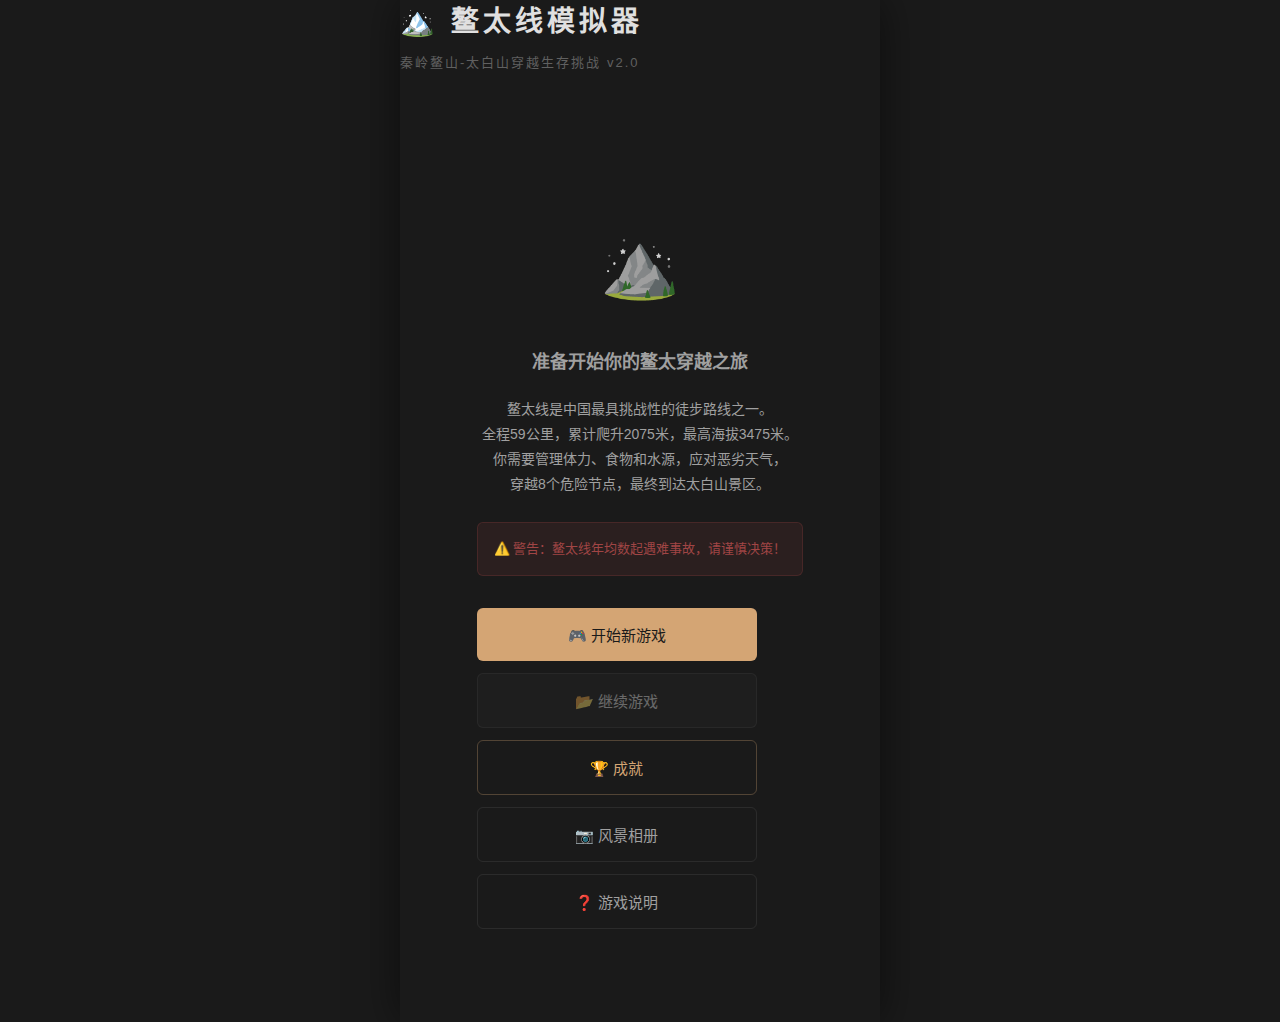
<file: index.html>
<!DOCTYPE html>
<html lang="zh-CN">
<head>
    <meta charset="UTF-8">
    <meta name="viewport" content="width=device-width, initial-scale=1.0">
    <title>鳌太线模拟器 - 秦岭穿越生存游戏</title>
    <link rel="stylesheet" href="style.css">
</head>
<body>
    <div id="game-container">
        <!-- 游戏标题 -->
        <header class="game-header">
            <h1>🏔️ 鳌太线模拟器</h1>
            <p class="subtitle">秦岭鳌山-太白山穿越生存挑战 v2.0</p>
        </header>

        <!-- 主菜单 -->
        <div id="main-menu" class="screen active">
            <div class="menu-content">
                <div class="mountain-icon">⛰️</div>
                <h2>准备开始你的鳌太穿越之旅</h2>
                <p class="intro-text">
                    鳌太线是中国最具挑战性的徒步路线之一。<br>
                    全程59公里，累计爬升2075米，最高海拔3475米。<br>
                    你需要管理体力、食物和水源，应对恶劣天气，<br>
                    穿越8个危险节点，最终到达太白山景区。
                </p>
                <div class="danger-warning">
                    ⚠️ 警告：鳌太线年均数起遇难事故，请谨慎决策！
                </div>
                <div class="menu-buttons">
                    <button id="btn-new-game" class="btn btn-primary">🎮 开始新游戏</button>
                    <button id="btn-continue" class="btn btn-secondary" disabled>📂 继续游戏</button>
                    <button id="btn-achievements" class="btn btn-warning">🏆 成就</button>
                    <button id="btn-help" class="btn btn-info">❓ 游戏说明</button>
                </div>
            </div>
        </div>

        <!-- 装备选择界面 -->
        <div id="equipment-screen" class="screen">
            <h2>🎒 选择你的装备</h2>
            <p class="hint">合理搭配装备，负重会影响移动消耗。恶劣天气需要更好的装备！</p>
            
            <div class="equipment-categories">
                <div class="category">
                    <h3>🎒 背包</h3>
                    <div class="item-list" id="backpack-list"></div>
                </div>
                <div class="category">
                    <h3>👕 衣物</h3>
                    <div class="item-list" id="clothing-list"></div>
                </div>
                <div class="category">
                    <h3>🔧 工具</h3>
                    <div class="item-list" id="tool-list"></div>
                </div>
                <div class="category">
                    <h3>🍖 食物</h3>
                    <div class="item-list" id="food-list"></div>
                </div>
                <div class="category">
                    <h3>💧 水源</h3>
                    <div class="item-list" id="water-list"></div>
                </div>
            </div>

            <div class="equipment-summary">
                <div class="stat-row">
                    <span>已选装备:</span>
                    <span id="selected-count">0</span>
                </div>
                <div class="stat-row">
                    <span>总负重:</span>
                    <span id="total-weight">0</span> kg
                </div>
                <div class="stat-row">
                    <span>剩余点数:</span>
                    <span id="remaining-points">100</span>
                </div>
            </div>

            <div class="action-buttons">
                <button id="btn-start-journey" class="btn btn-primary" disabled>🚀 开始穿越</button>
                <button id="btn-back-menu" class="btn btn-secondary">↩️ 返回</button>
            </div>
        </div>

        <!-- 游戏主界面 -->
        <div id="game-screen" class="screen">
            <!-- 状态栏 -->
            <div class="status-bar">
                <div class="location-info">
                    <span class="location-icon">📍</span>
                    <span id="current-location">塘口村</span>
                </div>
                <div class="day-info">
                    <span>第 <span id="current-day">1</span> 天</span>
                    <span id="current-weather">☀️ 晴天 15°C</span>
                </div>
            </div>

            <!-- 详细状态面板 -->
            <div class="detailed-status">
                <div class="status-row">
                    <div class="status-item">
                        <span class="status-label">🌡️ 体温</span>
                        <span class="status-value" id="body-temp">37.0°C</span>
                    </div>
                    <div class="status-item">
                        <span class="status-label">💦 湿身</span>
                        <span class="status-value" id="wetness">0%</span>
                    </div>
                    <div class="status-item">
                        <span class="status-label">😫 疲劳</span>
                        <span class="status-value" id="fatigue">0%</span>
                    </div>
                    <div class="status-item">
                        <span class="status-label">🧠 理智</span>
                        <span class="status-value" id="sanity">100%</span>
                    </div>
                </div>
                <div class="status-effects" id="status-effects">
                    <!-- 状态效果标签将在这里显示 -->
                </div>
            </div>

            <!-- 资源面板 -->
            <div class="resources-panel">
                <div class="resource-item">
                    <span class="resource-icon">💪</span>
                    <div class="resource-bar">
                        <div id="stamina-bar" class="bar-fill stamina" style="width: 100%"></div>
                    </div>
                    <span id="stamina-value">100</span>
                </div>
                <div class="resource-item">
                    <span class="resource-icon">🍖</span>
                    <div class="resource-bar">
                        <div id="food-bar" class="bar-fill food" style="width: 100%"></div>
                    </div>
                    <span id="food-value">100</span>
                </div>
                <div class="resource-item">
                    <span class="resource-icon">💧</span>
                    <div class="resource-bar">
                        <div id="water-bar" class="bar-fill water" style="width: 100%"></div>
                    </div>
                    <span id="water-value">100</span>
                </div>
                <div class="resource-item">
                    <span class="resource-icon">😊</span>
                    <div class="resource-bar">
                        <div id="mood-bar" class="bar-fill mood" style="width: 100%"></div>
                    </div>
                    <span id="mood-value">50</span>
                </div>
            </div>

            <!-- 主游戏区域 -->
            <div class="game-main">
                <!-- 地图区域 -->
                <div class="map-section">
                    <h3>🗺️ 路线图</h3>
                    <div id="map-container" class="map-container">
                        <!-- 地图节点由JS动态生成 -->
                    </div>
                </div>

                <!-- 事件日志 -->
                <div class="log-section">
                    <h3>📜 事件日志</h3>
                    <div id="event-log" class="event-log">
                        <div class="log-entry">欢迎来到鳌太线！准备好开始你的穿越之旅了吗？</div>
                    </div>
                </div>
            </div>

            <!-- 行动按钮 -->
            <div class="action-panel">
                <button id="btn-move" class="btn btn-primary">🚶 前进</button>
                <button id="btn-rest" class="btn btn-secondary">😴 休息</button>
                <button id="btn-eat" class="btn btn-success">🍽️ 进食</button>
                <button id="btn-drink" class="btn btn-info">🥤 喝水</button>
                <button id="btn-inventory" class="btn btn-warning">🎒 背包</button>
                <button id="btn-save" class="btn btn-save">💾 存档</button>
            </div>
        </div>

        <!-- 移动选择界面 -->
        <div id="move-screen" class="screen modal">
            <div class="modal-content">
                <h3>选择前进路线</h3>
                <div id="route-options" class="route-options">
                    <!-- 路线选项由JS动态生成 -->
                </div>
                <button id="btn-cancel-move" class="btn btn-secondary">取消</button>
            </div>
        </div>

        <!-- 事件界面 -->
        <div id="event-screen" class="screen modal">
            <div class="modal-content">
                <div id="event-icon" class="event-icon">⚡</div>
                <h3 id="event-title">事件发生</h3>
                <p id="event-description">事件描述...</p>
                <div id="event-choices" class="event-choices">
                    <!-- 选项由JS动态生成 -->
                </div>
            </div>
        </div>

        <!-- 背包界面 -->
        <div id="inventory-screen" class="screen modal">
            <div class="modal-content">
                <h3>🎒 背包</h3>
                <div id="inventory-list" class="inventory-list">
                    <!-- 物品列表由JS动态生成 -->
                </div>
                <button id="btn-close-inventory" class="btn btn-secondary">关闭</button>
            </div>
        </div>

        <!-- 游戏结束界面 -->
        <div id="game-over-screen" class="screen modal">
            <div class="modal-content">
                <div id="end-icon" class="end-icon">🏆</div>
                <h2 id="end-title">游戏结束</h2>
                <p id="end-description">...</p>
                <div id="end-stats" class="end-stats">
                    <!-- 统计信息 -->
                </div>
                <div class="action-buttons">
                    <button id="btn-restart" class="btn btn-primary">🔄 重新开始</button>
                    <button id="btn-main-menu" class="btn btn-secondary">📋 主菜单</button>
                </div>
            </div>
        </div>

        <!-- 帮助界面 -->
        <div id="help-screen" class="screen modal">
            <div class="modal-content">
                <h2>📖 游戏说明</h2>
                <div class="help-content">
                    <h4>🎯 游戏目标</h4>
                    <p>从塘口村出发，穿越8个节点，最终到达太白山景区。全程59公里，最高海拔3475米。</p>
                    
                    <h4>📊 核心属性</h4>
                    <ul>
                        <li><strong>体力值：</strong>移动和应对事件会消耗，休息可恢复</li>
                        <li><strong>饱食度：</strong>每天自动消耗，进食可补充</li>
                        <li><strong>水分值：</strong>移动和天气影响消耗，喝水可补充</li>
                        <li><strong>心情值：</strong>影响事件结果，成功移动和休息可提升</li>
                        <li><strong>体温：</strong>受天气和湿身影响，35-42°C为正常范围</li>
                        <li><strong>湿身程度：</strong>雨天或涉水会增加，导致体温流失</li>
                        <li><strong>疲劳度：</strong>移动累积，过高会影响判断力</li>
                        <li><strong>理智值：</strong>恐慌或恶劣环境会降低，影响决策</li>
                    </ul>
                    
                    <h4>🌤️ 天气系统</h4>
                    <ul>
                        <li><strong>晴天：</strong>正常移动，注意防晒和补水</li>
                        <li><strong>多云：</strong>天气凉爽，适合行进</li>
                        <li><strong>小雨：</strong>移动消耗+20%，路面湿滑</li>
                        <li><strong>大雨：</strong>移动消耗+50%，失温风险增加</li>
                        <li><strong>大雾：</strong>极易迷路，移动消耗+40%</li>
                        <li><strong>小雪：</strong>移动消耗+60%，寒冷刺骨</li>
                        <li><strong>暴风雪：</strong>极度危险，移动消耗+150%，可能致命</li>
                        <li><strong>雷暴：</strong>山脊极度危险，有雷击风险</li>
                    </ul>
                    
                    <h4>⛰️ 地形系统</h4>
                    <ul>
                        <li><strong>草甸：</strong>平坦，行走舒适</li>
                        <li><strong>碎石坡：</strong>容易扭伤，移动缓慢</li>
                        <li><strong>陡峭岩壁：</strong>需要攀爬，极易滑坠</li>
                        <li><strong>山脊：</strong>风大寒冷，暴露感强</li>
                        <li><strong>灌木丛：</strong>可能有野生动物</li>
                        <li><strong>积雪区：</strong>深雪难行，容易失温</li>
                        <li><strong>流石滩：</strong>碎石流动，极度危险</li>
                    </ul>
                    
                    <h4>⚠️ 状态效果</h4>
                    <ul>
                        <li><strong>中暑：</strong>体温过高，判断力下降</li>
                        <li><strong>失温：</strong>体温过低，可能致命</li>
                        <li><strong>高原反应：</strong>海拔3000m以上常见</li>
                        <li><strong>受伤：</strong>移动速度降低</li>
                        <li><strong>恐慌：</strong>判断力大幅下降</li>
                        <li><strong>脱水：</strong>严重缺水</li>
                        <li><strong>冻伤：</strong>肢体冻伤，行动困难</li>
                        <li><strong>湿身：</strong>体温流失加快</li>
                    </ul>
                    
                    <h4>🎒 装备效果</h4>
                    <ul>
                        <li><strong>背包：</strong>增加携带容量</li>
                        <li><strong>衣物：</strong>保暖、防雨、影响湿身恢复</li>
                        <li><strong>登山杖：</strong>节省20%体力消耗</li>
                        <li><strong>指南针/GPS：</strong>降低迷路概率</li>
                        <li><strong>急救包：</strong>治疗伤势</li>
                        <li><strong>绳索：</strong>降低攀爬风险</li>
                        <li><strong>头灯：</strong>夜间行动</li>
                    </ul>
                    
                    <h4>🏅 成就系统</h4>
                    <p>完成特定挑战可解锁成就，成就将永久保存：</p>
                    <ul>
                        <li><strong>生存类：</strong>极速穿越、轻装上阵、铁人模式、生存专家</li>
                        <li><strong>探索类：</strong>摄影师、探索者、露营大师</li>
                        <li><strong>道德类：</strong>助人为乐、敬畏自然、环保卫士</li>
                        <li><strong>特殊类：</strong>暴风雪幸存者、完美通关、幸运儿、野外医生、导航专家</li>
                    </ul>
                    
                    <h4>💡 生存技巧</h4>
                    <ul>
                        <li>合理规划路线，不要贸然冒险</li>
                        <li>注意天气变化，恶劣天气时休息</li>
                        <li>保持体温，湿身时尽快更换衣物或生火</li>
                        <li>高海拔地区注意高原反应</li>
                        <li>保持资源平衡，不要过度消耗</li>
                        <li>营地可以更好地恢复体力</li>
                        <li>帮助他人可能获得道德加成</li>
                    </ul>
                    
                    <h4>⚡ 连锁反应示例</h4>
                    <p><strong>大雾天气 → 迷路 → 选择错误路线 → 进入危险地形 → 滑坠 → 受伤 → 移动速度下降 → 无法在天黑前到达营地 → 夜间被迫扎营 → 失温风险增加 → 生死抉择</strong></p>
                    
                    <h4>📷 实景查看与相册系统</h4>
                    <ul>
                        <li><strong>实景查看：</strong>点击"📷 实景"按钮查看当前节点的风景，消耗15分钟，恢复5-15心情值</li>
                        <li><strong>拍照留念：</strong>在实景查看时拍照，保存到相册，获得额外心情奖励</li>
                        <li><strong>风景相册：</strong>主菜单可查看收集的所有照片，按节点分类</li>
                        <li><strong>特殊景观：</strong>特定天气和时间条件下可触发特殊风景事件
                            <ul>
                                <li>☀️ 晴天+鳌山大梁 = 云海奇观</li>
                                <li>🌠 夜间+2900营地 = 流星雨</li>
                                <li>🌫️ 大雾+导航架 = 神秘氛围</li>
                                <li>❄️ 雪天+药王庙 = 雪中古庙</li>
                                <li>🌅 黄昏+水窝子营地 = 金色夕阳</li>
                                <li>🦅 晴天+麦秸岭 = 雄鹰展翅</li>
                            </ul>
                        </li>
                        <li><strong>摄影师成就：</strong>收集所有9个节点的照片解锁</li>
                    </ul>
                </div>
                <button id="btn-close-help" class="btn btn-secondary">关闭</button>
            </div>
        </div>

        <!-- 成就界面 -->
        <div id="achievements-screen" class="screen modal">
            <div class="modal-content">
                <h2>🏆 成就</h2>
                <div id="achievements-list" class="achievements-list">
                    <!-- 成就列表由JS动态生成 -->
                </div>
                <button id="btn-close-achievements" class="btn btn-secondary">关闭</button>
            </div>
        </div>
    </div>

    <script src="visuals.js"></script>
    <script src="game.js"></script>
    <script src="scenery.js"></script>
</body>
</html>
</file>
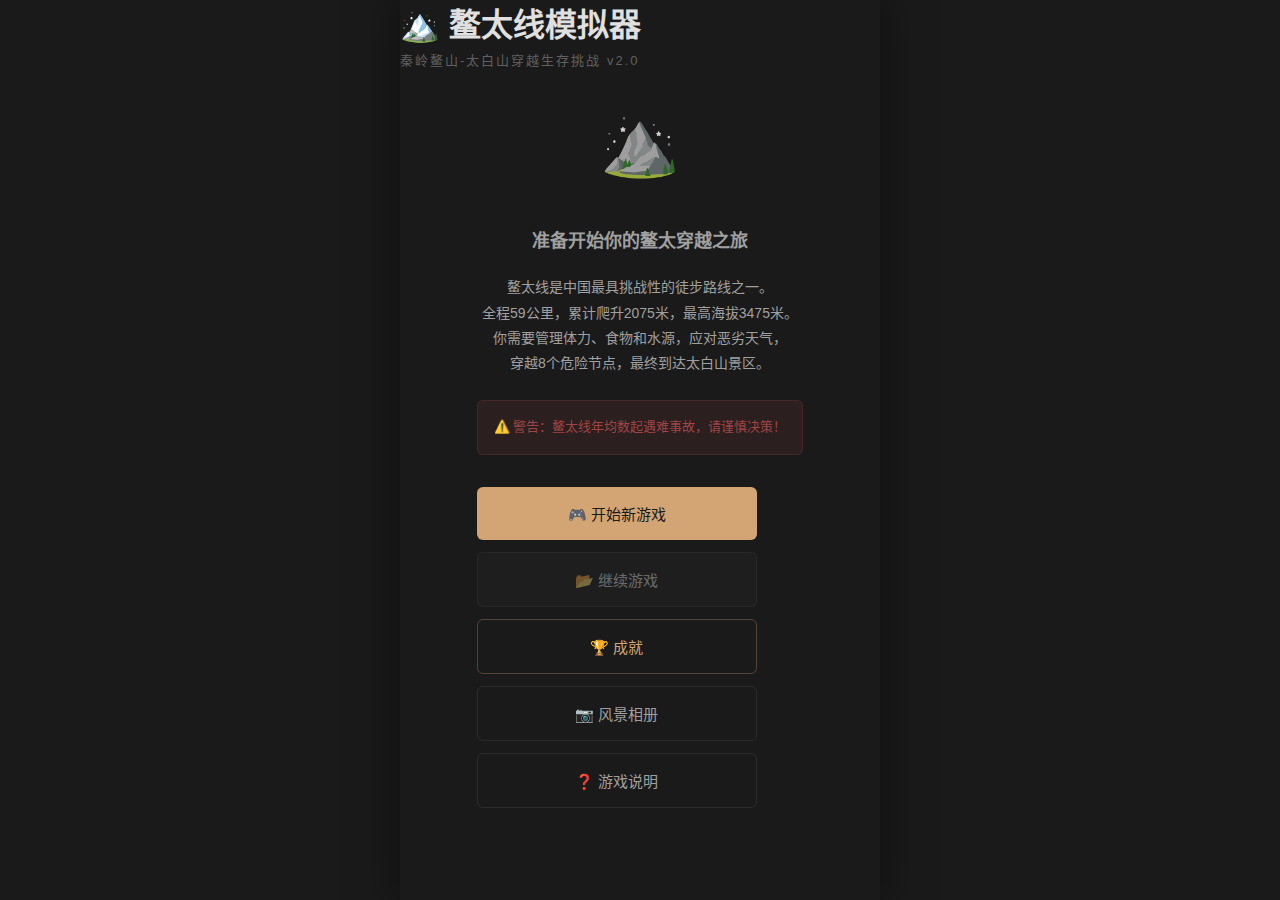
<file: index-standalone.html>
<!DOCTYPE html>
<html lang="zh-CN">
<head>
    <meta charset="UTF-8">
    <meta name="viewport" content="width=device-width, initial-scale=1.0">
    <title>鳌太线模拟器</title>
    <style>
/**
 * 鳌太线模拟器 - 专业游戏级UI样式
 * 参考风格：This War of Mine + Don't Starve + The Long Dark + Death Stranding
 */

/* ========== CSS变量定义 ========== */
:root {
    /* 主题色 - 深色野外氛围 */
    --bg-primary: #0d0d12;
    --bg-secondary: #1a1a24;
    --bg-tertiary: #252533;
    --bg-card: rgba(30, 30, 42, 0.85);
    
    /* 强调色 */
    --accent-primary: #c9a227;
    --accent-secondary: #8b7355;
    --accent-danger: #c73e3e;
    --accent-success: #4a9b5e;
    --accent-info: #4a7c9b;
    --accent-warning: #c98a27;
    
    /* 状态色 */
    --stamina: #4a9b5e;
    --food: #c98a27;
    --water: #4a7c9b;
    --temp: #c9a227;
    --health: #c73e3e;
    
    /* 文字色 */
    --text-primary: #f0f0f5;
    --text-secondary: #a0a0b0;
    --text-muted: #606070;
    --text-accent: #c9a227;
    
    /* 边框与阴影 */
    --border-color: rgba(255, 255, 255, 0.08);
    --border-accent: rgba(201, 162, 39, 0.3);
    --shadow-sm: 0 2px 8px rgba(0, 0, 0, 0.3);
    --shadow-md: 0 4px 16px rgba(0, 0, 0, 0.4);
    --shadow-lg: 0 8px 32px rgba(0, 0, 0, 0.5);
    --glow-gold: 0 0 20px rgba(201, 162, 39, 0.3);
    --glow-danger: 0 0 20px rgba(199, 62, 62, 0.4);
    
    /* 字体 */
    --font-title: 'Noto Serif SC', serif;
    --font-body: -apple-system, BlinkMacSystemFont, 'Segoe UI', 'PingFang SC', sans-serif;
    
    /* 动画 */
    --anim-fast: 0.15s;
    --anim-normal: 0.3s;
    --anim-slow: 0.5s;
    
    /* 圆角 */
    --radius-sm: 4px;
    --radius-md: 8px;
    --radius-lg: 12px;
    --radius-xl: 16px;
}

/* ========== 基础重置 ========== */
* {
    margin: 0;
    padding: 0;
    box-sizing: border-box;
    -webkit-tap-highlight-color: transparent;
    touch-action: manipulation;
}

html {
    font-size: 16px;
    -webkit-text-size-adjust: 100%;
    overflow: hidden;
}

body {
    font-family: var(--font-body);
    background: var(--bg-primary);
    color: var(--text-primary);
    min-height: 100vh;
    overflow: hidden;
    position: relative;
}

/* ========== 天气效果层 ========== */
#weather-effects {
    position: fixed;
    top: 0;
    left: 0;
    width: 100%;
    height: 100%;
    pointer-events: none;
    z-index: 1000;
}

#rain-layer {
    position: absolute;
    width: 100%;
    height: 100%;
    background: repeating-linear-gradient(
        170deg,
        transparent,
        transparent 20px,
        rgba(174, 194, 224, 0.1) 20px,
        rgba(174, 194, 224, 0.1) 21px
    );
    animation: rain 0.5s linear infinite;
    opacity: 0;
}

#rain-layer.active {
    opacity: 1;
}

@keyframes rain {
    0% { transform: translateY(-100%); }
    100% { transform: translateY(100%); }
}

#snow-layer {
    position: absolute;
    width: 100%;
    height: 100%;
    background-image: 
        radial-gradient(2px 2px at 20px 30px, rgba(255,255,255,0.8), transparent),
        radial-gradient(2px 2px at 40px 70px, rgba(255,255,255,0.6), transparent),
        radial-gradient(1px 1px at 90px 40px, rgba(255,255,255,0.9), transparent),
        radial-gradient(2px 2px at 130px 80px, rgba(255,255,255,0.7), transparent),
        radial-gradient(1px 1px at 160px 120px, rgba(255,255,255,0.8), transparent);
    background-size: 200px 200px;
    animation: snow 3s linear infinite;
    opacity: 0;
}

#snow-layer.active {
    opacity: 1;
}

@keyframes snow {
    0% { background-position: 0 0; }
    100% { background-position: 0 200px; }
}

#fog-layer {
    position: absolute;
    width: 100%;
    height: 100%;
    background: linear-gradient(
        to bottom,
        rgba(200, 200, 210, 0.3) 0%,
        transparent 30%,
        transparent 70%,
        rgba(200, 200, 210, 0.3) 100%
    );
    backdrop-filter: blur(3px);
    opacity: 0;
    transition: opacity 1s;
}

#fog-layer.active {
    opacity: 1;
}

/* ========== 危险效果层 ========== */
#danger-effects {
    position: fixed;
    top: 0;
    left: 0;
    width: 100%;
    height: 100%;
    pointer-events: none;
    z-index: 999;
}

#low-hp-vignette {
    position: absolute;
    width: 100%;
    height: 100%;
    background: radial-gradient(
        ellipse at center,
        transparent 40%,
        rgba(199, 62, 62, 0.4) 100%
    );
    opacity: 0;
    transition: opacity 0.5s;
}

#low-hp-vignette.active {
    opacity: 1;
    animation: pulse-vignette 1.5s ease-in-out infinite;
}

@keyframes pulse-vignette {
    0%, 100% { opacity: 0.6; }
    50% { opacity: 1; }
}

#hypothermia-frost {
    position: absolute;
    width: 100%;
    height: 100%;
    background: 
        radial-gradient(circle at 20% 30%, rgba(200, 220, 255, 0.1) 0%, transparent 50%),
        radial-gradient(circle at 80% 70%, rgba(200, 220, 255, 0.08) 0%, transparent 40%);
    border: 20px solid transparent;
    border-image: linear-gradient(
        to bottom,
        rgba(200, 220, 255, 0.3),
        transparent 30%,
        transparent 70%,
        rgba(200, 220, 255, 0.3)
    ) 1;
    opacity: 0;
    transition: opacity 0.5s;
}

#hypothermia-frost.active {
    opacity: 1;
}

#altitude-blur {
    position: absolute;
    width: 100%;
    height: 100%;
    backdrop-filter: blur(2px);
    opacity: 0;
    transition: opacity 0.5s;
}

#altitude-blur.active {
    opacity: 0.7;
}

/* ========== 积极反馈效果 ========== */
#positive-effects {
    position: fixed;
    top: 0;
    left: 0;
    width: 100%;
    height: 100%;
    pointer-events: none;
    z-index: 998;
}

#water-glow {
    position: absolute;
    width: 100%;
    height: 100%;
    background: radial-gradient(
        circle at 50% 50%,
        rgba(74, 124, 155, 0.2) 0%,
        transparent 60%
    );
    opacity: 0;
}

#water-glow.active {
    animation: water-pulse 2s ease-out;
}

@keyframes water-pulse {
    0% { opacity: 0; transform: scale(0.5); }
    50% { opacity: 1; }
    100% { opacity: 0; transform: scale(1.5); }
}

#achievement-flash {
    position: absolute;
    width: 100%;
    height: 100%;
    background: radial-gradient(
        circle at 50% 50%,
        rgba(201, 162, 39, 0.5) 0%,
        transparent 50%
    );
    opacity: 0;
}

#achievement-flash.active {
    animation: achievement-flash 1s ease-out;
}

@keyframes achievement-flash {
    0% { opacity: 0; }
    20% { opacity: 1; }
    100% { opacity: 0; }
}

/* ========== 游戏容器 ========== */
#game-container {
    position: relative;
    width: 100%;
    height: 100vh;
    max-width: 480px;
    margin: 0 auto;
    background: var(--bg-primary);
    overflow: hidden;
}

/* ========== 屏幕切换 ========== */
.screen {
    position: absolute;
    top: 0;
    left: 0;
    width: 100%;
    height: 100%;
    display: none;
    opacity: 0;
    transition: opacity var(--anim-normal) ease;
    overflow-y: auto;
    overflow-x: hidden;
}

.screen.active {
    display: flex;
    flex-direction: column;
    opacity: 1;
}

/* ========== 开始界面 ========== */
#start-screen {
    background: linear-gradient(
        180deg,
        var(--bg-primary) 0%,
        var(--bg-secondary) 50%,
        var(--bg-tertiary) 100%
    );
}

.start-background {
    position: absolute;
    top: 0;
    left: 0;
    width: 100%;
    height: 100%;
    overflow: hidden;
}

.mountain-silhouette {
    position: absolute;
    bottom: 0;
    left: 0;
    width: 100%;
    height: 40%;
    background: linear-gradient(
        to top,
        var(--bg-tertiary) 0%,
        transparent 100%
    );
    clip-path: polygon(
        0% 100%,
        0% 60%,
        15% 40%,
        25% 55%,
        35% 35%,
        50% 50%,
        60% 30%,
        75% 45%,
        85% 25%,
        100% 50%,
        100% 100%
    );
}

.stars {
    position: absolute;
    top: 0;
    left: 0;
    width: 100%;
    height: 60%;
    background-image: 
        radial-gradient(2px 2px at 20px 30px, rgba(255,255,255,0.8), transparent),
        radial-gradient(1px 1px at 50px 100px, rgba(255,255,255,0.6), transparent),
        radial-gradient(2px 2px at 80px 50px, rgba(255,255,255,0.7), transparent),
        radial-gradient(1px 1px at 130px 80px, rgba(255,255,255,0.9), transparent),
        radial-gradient(2px 2px at 160px 120px, rgba(255,255,255,0.5), transparent),
        radial-gradient(1px 1px at 200px 40px, rgba(255,255,255,0.8), transparent),
        radial-gradient(2px 2px at 250px 90px, rgba(255,255,255,0.6), transparent),
        radial-gradient(1px 1px at 300px 150px, rgba(255,255,255,0.7), transparent),
        radial-gradient(2px 2px at 350px 60px, rgba(255,255,255,0.5), transparent);
    animation: twinkle 4s ease-in-out infinite;
}

@keyframes twinkle {
    0%, 100% { opacity: 0.8; }
    50% { opacity: 1; }
}

.start-content {
    position: relative;
    z-index: 1;
    display: flex;
    flex-direction: column;
    align-items: center;
    justify-content: center;
    height: 100%;
    padding: 24px;
}

.title-section {
    text-align: center;
    margin-bottom: 48px;
}

.game-title {
    font-family: var(--font-title);
    font-size: 56px;
    font-weight: 900;
    color: var(--text-primary);
    text-shadow: 0 0 40px rgba(201, 162, 39, 0.3);
    letter-spacing: 8px;
    line-height: 1;
}

.game-subtitle {
    font-family: var(--font-title);
    font-size: 48px;
    font-weight: 700;
    color: var(--accent-primary);
    letter-spacing: 12px;
    margin-top: -10px;
    text-shadow: 0 0 30px rgba(201, 162, 39, 0.4);
}

.tagline {
    font-size: 14px;
    color: var(--text-secondary);
    letter-spacing: 4px;
    margin-top: 16px;
    text-transform: uppercase;
}

.start-menu {
    width: 100%;
    max-width: 280px;
    display: flex;
    flex-direction: column;
    gap: 12px;
}

.menu-btn {
    display: flex;
    align-items: center;
    gap: 16px;
    padding: 16px 24px;
    background: var(--bg-card);
    border: 1px solid var(--border-color);
    border-radius: var(--radius-md);
    color: var(--text-primary);
    font-size: 16px;
    cursor: pointer;
    transition: all var(--anim-fast);
    backdrop-filter: blur(10px);
}

.menu-btn:hover:not(:disabled) {
    background: var(--bg-tertiary);
    border-color: var(--border-accent);
    transform: translateX(4px);
}

.menu-btn:disabled {
    opacity: 0.4;
    cursor: not-allowed;
}

.menu-btn.primary {
    background: linear-gradient(135deg, rgba(201, 162, 39, 0.2), rgba(201, 162, 39, 0.05));
    border-color: var(--accent-primary);
}

.menu-btn.primary:hover {
    background: linear-gradient(135deg, rgba(201, 162, 39, 0.3), rgba(201, 162, 39, 0.1));
    box-shadow: var(--glow-gold);
}

.btn-icon {
    width: 24px;
    text-align: center;
    font-size: 18px;
}

.btn-text {
    flex: 1;
    text-align: left;
}

/* ========== 通用屏幕头部 ========== */
.screen-header {
    display: flex;
    align-items: center;
    padding: 16px;
    background: var(--bg-secondary);
    border-bottom: 1px solid var(--border-color);
    position: sticky;
    top: 0;
    z-index: 10;
}

.back-btn {
    width: 40px;
    height: 40px;
    display: flex;
    align-items: center;
    justify-content: center;
    background: transparent;
    border: none;
    color: var(--text-primary);
    font-size: 24px;
    cursor: pointer;
    border-radius: var(--radius-sm);
    transition: background var(--anim-fast);
}

.back-btn:hover {
    background: var(--bg-tertiary);
}

.screen-title {
    flex: 1;
    text-align: center;
    font-family: var(--font-title);
    font-size: 20px;
    font-weight: 600;
    color: var(--text-primary);
}

/* ========== 装备界面 ========== */
#equipment-screen {
    background: var(--bg-primary);
}

.weight-indicator {
    display: flex;
    align-items: center;
    gap: 4px;
    font-size: 14px;
    color: var(--text-secondary);
}

.weight-icon {
    font-size: 16px;
}

.equipment-content {
    flex: 1;
    overflow-y: auto;
    padding: 16px;
}

.equipment-categories {
    display: flex;
    flex-direction: column;
    gap: 24px;
}

.equip-category {
    background: var(--bg-card);
    border: 1px solid var(--border-color);
    border-radius: var(--radius-lg);
    padding: 16px;
    backdrop-filter: blur(10px);
}

.category-title {
    display: flex;
    align-items: center;
    gap: 8px;
    font-size: 16px;
    font-weight: 600;
    color: var(--text-primary);
    margin-bottom: 12px;
    padding-bottom: 8px;
    border-bottom: 1px solid var(--border-color);
}

.cat-icon {
    font-size: 20px;
}

.item-grid {
    display: grid;
    grid-template-columns: repeat(3, 1fr);
    gap: 8px;
}

.equip-item {
    aspect-ratio: 1;
    background: var(--bg-secondary);
    border: 2px solid transparent;
    border-radius: var(--radius-md);
    display: flex;
    flex-direction: column;
    align-items: center;
    justify-content: center;
    gap: 4px;
    cursor: pointer;
    transition: all var(--anim-fast);
    position: relative;
}

.equip-item:hover {
    background: var(--bg-tertiary);
}

.equip-item.selected {
    border-color: var(--accent-primary);
    background: rgba(201, 162, 39, 0.1);
}

.equip-item .item-icon {
    font-size: 28px;
}

.equip-item .item-name {
    font-size: 11px;
    color: var(--text-secondary);
    text-align: center;
}

.equip-item .item-cost {
    position: absolute;
    top: 4px;
    right: 4px;
    font-size: 10px;
    color: var(--accent-primary);
    background: rgba(0, 0, 0, 0.5);
    padding: 2px 4px;
    border-radius: var(--radius-sm);
}

.equipment-footer {
    padding: 16px;
    background: var(--bg-secondary);
    border-top: 1px solid var(--border-color);
}

.equip-stats {
    display: flex;
    justify-content: space-around;
    margin-bottom: 16px;
}

.stat-preview {
    text-align: center;
}

.preview-label {
    display: block;
    font-size: 12px;
    color: var(--text-muted);
    margin-bottom: 4px;
}

.preview-value {
    font-size: 20px;
    font-weight: 700;
    color: var(--text-primary);
}

.preview-value.gold {
    color: var(--accent-primary);
}

.action-btn-large {
    width: 100%;
    padding: 16px;
    background: var(--bg-tertiary);
    border: 1px solid var(--border-color);
    border-radius: var(--radius-md);
    color: var(--text-secondary);
    font-size: 16px;
    font-weight: 600;
    cursor: not-allowed;
    transition: all var(--anim-fast);
}

.action-btn-large.primary {
    background: linear-gradient(135deg, var(--accent-primary), #b8921f);
    color: var(--bg-primary);
    border: none;
    cursor: pointer;
}

.action-btn-large.primary:hover {
    box-shadow: var(--glow-gold);
    transform: translateY(-2px);
}

/* ========== 游戏主界面 ========== */
#game-screen {
    background: var(--bg-primary);
    padding-bottom: 80px;
}

/* 顶部信息条 */
.top-info-bar {
    display: grid;
    grid-template-columns: repeat(4, 1fr);
    gap: 8px;
    padding: 12px;
    background: var(--bg-secondary);
    border-bottom: 1px solid var(--border-color);
}

.info-item {
    display: flex;
    flex-direction: column;
    align-items: center;
    gap: 4px;
    padding: 8px 4px;
    background: var(--bg-card);
    border-radius: var(--radius-md);
    border: 1px solid var(--border-color);
}

.info-icon {
    font-size: 18px;
}

.info-item span:last-child {
    font-size: 11px;
    color: var(--text-secondary);
    text-align: center;
}

/* 实景区域 */
.scene-viewer {
    position: relative;
    height: 200px;
    background: linear-gradient(
        180deg,
        #2a3a4a 0%,
        #1a2a3a 50%,
        #0d1a24 100%
    );
    overflow: hidden;
}

.scene-image {
    width: 100%;
    height: 100%;
    display: flex;
    flex-direction: column;
    align-items: center;
    justify-content: center;
}

.scene-placeholder {
    text-align: center;
}

.scene-emoji {
    font-size: 80px;
    display: block;
    margin-bottom: 8px;
    filter: drop-shadow(0 0 20px rgba(255, 255, 255, 0.2));
}

.scene-altitude {
    font-size: 14px;
    color: var(--text-secondary);
    background: rgba(0, 0, 0, 0.5);
    padding: 4px 12px;
    border-radius: var(--radius-xl);
}

.scene-overlay {
    position: absolute;
    bottom: 12px;
    left: 12px;
}

.location-marker {
    display: flex;
    align-items: center;
    gap: 8px;
    background: rgba(0, 0, 0, 0.6);
    padding: 6px 12px;
    border-radius: var(--radius-xl);
    backdrop-filter: blur(4px);
}

.marker-dot {
    width: 8px;
    height: 8px;
    background: var(--accent-success);
    border-radius: 50%;
    animation: pulse-dot 2s ease-in-out infinite;
}

@keyframes pulse-dot {
    0%, 100% { opacity: 1; transform: scale(1); }
    50% { opacity: 0.6; transform: scale(1.2); }
}

.marker-label {
    font-size: 13px;
    color: var(--text-primary);
}

/* 状态条 */
.status-bars {
    display: flex;
    flex-direction: column;
    gap: 12px;
    padding: 16px;
    background: var(--bg-secondary);
    border-bottom: 1px solid var(--border-color);
}

.status-item {
    display: flex;
    align-items: center;
    gap: 12px;
}

.status-icon {
    width: 32px;
    height: 32px;
    display: flex;
    align-items: center;
    justify-content: center;
    font-size: 20px;
    background: var(--bg-card);
    border-radius: var(--radius-md);
    border: 1px solid var(--border-color);
}

.status-info {
    flex: 1;
}

.status-label {
    font-size: 11px;
    color: var(--text-muted);
    margin-bottom: 4px;
}

.status-bar-container {
    display: flex;
    align-items: center;
    gap: 8px;
}

.status-bar-bg {
    flex: 1;
    height: 8px;
    background: var(--bg-tertiary);
    border-radius: var(--radius-xl);
    overflow: hidden;
}

.status-bar-fill {
    height: 100%;
    border-radius: var(--radius-xl);
    transition: width var(--anim-normal) ease;
}

.status-bar-fill.stamina { background: var(--stamina); }
.status-bar-fill.food { background: var(--food); }
.status-bar-fill.water { background: var(--water); }
.status-bar-fill.temp { background: var(--temp); }

.status-number {
    font-size: 13px;
    font-weight: 600;
    color: var(--text-primary);
    min-width: 36px;
    text-align: right;
}

/* 危险状态动画 */
.status-item.critical .status-bar-fill {
    animation: bar-pulse-danger 1s ease-in-out infinite;
}

@keyframes bar-pulse-danger {
    0%, 100% { opacity: 1; }
    50% { opacity: 0.6; }
}

.status-item.critical .status-icon {
    animation: icon-shake 0.5s ease-in-out infinite;
    border-color: var(--accent-danger);
}

@keyframes icon-shake {
    0%, 100% { transform: translateX(0); }
    25% { transform: translateX(-2px); }
    75% { transform: translateX(2px); }
}

/* 状态效果区 */
.status-effects {
    display: flex;
    align-items: center;
    gap: 8px;
    padding: 12px 16px;
    background: var(--bg-primary);
    border-bottom: 1px solid var(--border-color);
}

.effects-label {
    font-size: 12px;
    color: var(--text-muted);
}

.effects-icons {
    display: flex;
    gap: 6px;
    flex-wrap: wrap;
}

.effect-badge {
    padding: 4px 10px;
    border-radius: var(--radius-xl);
    font-size: 11px;
    font-weight: 500;
}

.effect-badge.normal {
    background: rgba(74, 155, 94, 0.2);
    color: var(--stamina);
    border: 1px solid rgba(74, 155, 94, 0.3);
}

.effect-badge.warning {
    background: rgba(201, 138, 39, 0.2);
    color: var(--food);
    border: 1px solid rgba(201, 138, 39, 0.3);
    animation: badge-pulse 2s ease-in-out infinite;
}

.effect-badge.danger {
    background: rgba(199, 62, 62, 0.2);
    color: var(--accent-danger);
    border: 1px solid rgba(199, 62, 62, 0.3);
    animation: badge-pulse 1s ease-in-out infinite;
}

@keyframes badge-pulse {
    0%, 100% { opacity: 1; }
    50% { opacity: 0.7; }
}

/* 叙事面板 */
.narrative-panel {
    flex: 1;
    margin: 16px;
    padding: 16px;
    background: var(--bg-card);
    border: 1px solid var(--border-color);
    border-radius: var(--radius-lg);
    backdrop-filter: blur(10px);
}

.narrative-header {
    display: flex;
    align-items: center;
    gap: 8px;
    margin-bottom: 12px;
    padding-bottom: 12px;
    border-bottom: 1px solid var(--border-color);
}

.narrative-icon {
    font-size: 16px;
}

.narrative-title {
    font-size: 13px;
    font-weight: 600;
    color: var(--text-secondary);
    text-transform: uppercase;
    letter-spacing: 1px;
}

.narrative-content {
    font-size: 14px;
    line-height: 1.8;
    color: var(--text-primary);
    font-family: var(--font-title);
}

/* 决策面板 */
.decision-panel {
    display: flex;
    flex-direction: column;
    gap: 8px;
    padding: 0 16px 16px;
}

.decision-btn {
    display: flex;
    align-items: center;
    gap: 12px;
    padding: 14px 16px;
    background: var(--bg-card);
    border: 1px solid var(--border-color);
    border-radius: var(--radius-md);
    color: var(--text-primary);
    cursor: pointer;
    transition: all var(--anim-fast);
    text-align: left;
}

.decision-btn:hover {
    background: var(--bg-tertiary);
    border-color: var(--border-accent);
    transform: translateX(4px);
}

.choice-label {
    width: 28px;
    height: 28px;
    display: flex;
    align-items: center;
    justify-content: center;
    background: var(--bg-secondary);
    border: 1px solid var(--border-color);
    border-radius: var(--radius-sm);
    font-size: 13px;
    font-weight: 700;
    color: var(--accent-primary);
}

.choice-text {
    flex: 1;
    font-size: 14px;
}

/* 底部导航 */
.bottom-nav {
    position: fixed;
    bottom: 0;
    left: 50%;
    transform: translateX(-50%);
    width: 100%;
    max-width: 480px;
    display: flex;
    justify-content: space-around;
    padding: 8px;
    background: var(--bg-secondary);
    border-top: 1px solid var(--border-color);
    z-index: 100;
}

.nav-btn {
    display: flex;
    flex-direction: column;
    align-items: center;
    gap: 4px;
    padding: 8px 16px;
    background: transparent;
    border: none;
    color: var(--text-secondary);
    cursor: pointer;
    transition: all var(--anim-fast);
    border-radius: var(--radius-md);
}

.nav-btn:hover {
    color: var(--text-primary);
    background: var(--bg-tertiary);
}

.nav-icon {
    font-size: 22px;
}

.nav-label {
    font-size: 11px;
}

/* ========== 模态屏幕通用样式 ========== */
.modal-screen {
    background: var(--bg-primary);
    z-index: 200;
}

.modal-header {
    display: flex;
    align-items: center;
    padding: 16px;
    background: var(--bg-secondary);
    border-bottom: 1px solid var(--border-color);
}

.close-btn {
    width: 36px;
    height: 36px;
    display: flex;
    align-items: center;
    justify-content: center;
    background: transparent;
    border: none;
    color: var(--text-secondary);
    font-size: 28px;
    cursor: pointer;
    border-radius: var(--radius-sm);
    transition: all var(--anim-fast);
}

.close-btn:hover {
    color: var(--text-primary);
    background: var(--bg-tertiary);
}

.modal-title {
    flex: 1;
    text-align: center;
    font-family: var(--font-title);
    font-size: 18px;
    font-weight: 600;
}

/* ========== 地图界面 ========== */
.map-container {
    flex: 1;
    padding: 16px;
    overflow-y: auto;
}

.hand-drawn-map {
    position: relative;
    background: var(--bg-card);
    border: 1px solid var(--border-color);
    border-radius: var(--radius-lg);
    padding: 16px;
    margin-bottom: 16px;
}

.map-svg {
    width: 100%;
    height: auto;
}

.map-nodes {
    position: absolute;
    top: 0;
    left: 0;
    width: 100%;
    height: 100%;
}

.map-node {
    position: absolute;
    display: flex;
    flex-direction: column;
    align-items: center;
    transform: translate(-50%, -50%);
}

.map-node .node-num {
    width: 28px;
    height: 28px;
    display: flex;
    align-items: center;
    justify-content: center;
    background: var(--bg-tertiary);
    border: 2px solid var(--border-color);
    border-radius: 50%;
    font-size: 12px;
    font-weight: 700;
}

.map-node .node-name {
    margin-top: 4px;
    font-size: 10px;
    color: var(--text-secondary);
    background: rgba(0, 0, 0, 0.6);
    padding: 2px 6px;
    border-radius: var(--radius-sm);
    white-space: nowrap;
}

.map-node.completed .node-num {
    background: var(--stamina);
    border-color: var(--stamina);
    color: var(--bg-primary);
}

.map-node.current .node-num {
    background: var(--accent-primary);
    border-color: var(--accent-primary);
    color: var(--bg-primary);
    animation: node-glow 2s ease-in-out infinite;
}

@keyframes node-glow {
    0%, 100% { box-shadow: 0 0 0 0 rgba(201, 162, 39, 0.4); }
    50% { box-shadow: 0 0 0 8px rgba(201, 162, 39, 0); }
}

.map-node.locked .node-num {
    background: var(--bg-secondary);
    border-color: var(--text-muted);
    color: var(--text-muted);
}

.elevation-chart {
    background: var(--bg-card);
    border: 1px solid var(--border-color);
    border-radius: var(--radius-lg);
    padding: 16px;
}

.chart-title {
    font-size: 14px;
    font-weight: 600;
    color: var(--text-secondary);
    margin-bottom: 12px;
    text-align: center;
}

.chart-bars {
    display: flex;
    justify-content: space-around;
    align-items: flex-end;
    height: 100px;
    gap: 8px;
}

.chart-bar {
    flex: 1;
    background: linear-gradient(to top, var(--accent-secondary), var(--accent-primary));
    border-radius: var(--radius-sm) var(--radius-sm) 0 0;
    min-height: 20px;
    position: relative;
    display: flex;
    align-items: flex-end;
    justify-content: center;
    padding-bottom: 4px;
}

.chart-bar span {
    font-size: 9px;
    color: var(--bg-primary);
    font-weight: 600;
    writing-mode: vertical-rl;
    text-orientation: mixed;
}

/* ========== 背包界面 ========== */
.inventory-weight {
    font-size: 14px;
    color: var(--text-secondary);
}

.inventory-tabs {
    display: flex;
    padding: 12px;
    gap: 8px;
    background: var(--bg-secondary);
    border-bottom: 1px solid var(--border-color);
}

.inv-tab {
    flex: 1;
    padding: 10px;
    background: transparent;
    border: 1px solid var(--border-color);
    border-radius: var(--radius-md);
    color: var(--text-secondary);
    font-size: 13px;
    cursor: pointer;
    transition: all var(--anim-fast);
}

.inv-tab:hover {
    background: var(--bg-tertiary);
}

.inv-tab.active {
    background: var(--accent-primary);
    border-color: var(--accent-primary);
    color: var(--bg-primary);
    font-weight: 600;
}

.inventory-grid {
    flex: 1;
    display: grid;
    grid-template-columns: repeat(4, 1fr);
    gap: 8px;
    padding: 16px;
    overflow-y: auto;
}

.inv-slot {
    aspect-ratio: 1;
    background: var(--bg-card);
    border: 1px solid var(--border-color);
    border-radius: var(--radius-md);
    display: flex;
    flex-direction: column;
    align-items: center;
    justify-content: center;
    gap: 2px;
    cursor: pointer;
    transition: all var(--anim-fast);
    padding: 4px;
}

.inv-slot:hover {
    border-color: var(--border-accent);
    background: var(--bg-tertiary);
}

.inv-slot.selected {
    border-color: var(--accent-primary);
    background: rgba(201, 162, 39, 0.1);
}

.inv-slot.empty {
    background: var(--bg-secondary);
    border-style: dashed;
    cursor: default;
}

.inv-slot .item-icon {
    font-size: 24px;
}

.inv-slot .item-name {
    font-size: 9px;
    color: var(--text-secondary);
    text-align: center;
    white-space: nowrap;
    overflow: hidden;
    text-overflow: ellipsis;
    max-width: 100%;
}

.inv-slot .item-weight {
    font-size: 8px;
    color: var(--text-muted);
}

.inventory-actions {
    display: flex;
    gap: 12px;
    padding: 16px;
    background: var(--bg-secondary);
    border-top: 1px solid var(--border-color);
}

.inv-action-btn {
    flex: 1;
    padding: 14px;
    background: var(--bg-tertiary);
    border: 1px solid var(--border-color);
    border-radius: var(--radius-md);
    color: var(--text-primary);
    font-size: 14px;
    font-weight: 600;
    cursor: pointer;
    transition: all var(--anim-fast);
}

.inv-action-btn:hover:not(:disabled) {
    background: var(--bg-card);
    border-color: var(--border-accent);
}

.inv-action-btn:disabled {
    opacity: 0.4;
    cursor: not-allowed;
}

.inv-action-btn.danger {
    background: rgba(199, 62, 62, 0.2);
    border-color: rgba(199, 62, 62, 0.3);
    color: var(--accent-danger);
}

.inv-action-btn.danger:hover:not(:disabled) {
    background: rgba(199, 62, 62, 0.3);
}

/* ========== 事件弹窗 ========== */
.modal-overlay {
    background: rgba(0, 0, 0, 0.85);
    backdrop-filter: blur(4px);
    z-index: 300;
    display: none;
    align-items: center;
    justify-content: center;
    padding: 24px;
}

.modal-overlay.active {
    display: flex;
}

.event-card {
    width: 100%;
    max-width: 360px;
    background: var(--bg-card);
    border: 1px solid var(--border-color);
    border-radius: var(--radius-lg);
    padding: 24px;
    animation: card-appear 0.3s ease;
}

@keyframes card-appear {
    0% { transform: scale(0.9); opacity: 0; }
    100% { transform: scale(1); opacity: 1; }
}

.event-visual {
    text-align: center;
    margin-bottom: 20px;
}

.event-icon-large {
    font-size: 64px;
    animation: event-icon-pulse 2s ease-in-out infinite;
}

@keyframes event-icon-pulse {
    0%, 100% { transform: scale(1); }
    50% { transform: scale(1.1); }
}

.event-title {
    font-family: var(--font-title);
    font-size: 22px;
    font-weight: 700;
    text-align: center;
    margin-bottom: 12px;
    color: var(--text-primary);
}

.event-desc {
    font-size: 14px;
    line-height: 1.7;
    color: var(--text-secondary);
    text-align: center;
    margin-bottom: 24px;
}

.event-choices {
    display: flex;
    flex-direction: column;
    gap: 10px;
}

.event-choice-btn {
    padding: 14px 16px;
    background: var(--bg-secondary);
    border: 1px solid var(--border-color);
    border-radius: var(--radius-md);
    color: var(--text-primary);
    font-size: 14px;
    cursor: pointer;
    transition: all var(--anim-fast);
}

.event-choice-btn:hover {
    background: var(--bg-tertiary);
    border-color: var(--border-accent);
}

.event-choice-btn.primary {
    background: rgba(201, 162, 39, 0.2);
    border-color: var(--accent-primary);
}

.event-choice-btn.danger {
    background: rgba(199, 62, 62, 0.2);
    border-color: rgba(199, 62, 62, 0.5);
    color: var(--accent-danger);
}

/* ========== 休息界面 ========== */
.rest-content {
    flex: 1;
    padding: 16px;
}

.rest-visual {
    height: 150px;
    display: flex;
    align-items: center;
    justify-content: center;
    background: var(--bg-card);
    border-radius: var(--radius-lg);
    margin-bottom: 16px;
    position: relative;
    overflow: hidden;
}

.campfire {
    font-size: 60px;
    animation: fire-flicker 1s ease-in-out infinite alternate;
}

@keyframes fire-flicker {
    0% { transform: scale(1); filter: brightness(1); }
    100% { transform: scale(1.05); filter: brightness(1.2); }
}

.rest-options {
    display: flex;
    flex-direction: column;
    gap: 12px;
}

.rest-option {
    display: flex;
    align-items: center;
    gap: 12px;
    padding: 16px;
    background: var(--bg-card);
    border: 1px solid var(--border-color);
    border-radius: var(--radius-md);
}

.rest-time {
    font-weight: 600;
    color: var(--text-primary);
}

.rest-effect {
    flex: 1;
    font-size: 13px;
    color: var(--text-secondary);
}

.rest-btn {
    padding: 8px 16px;
    background: var(--bg-tertiary);
    border: 1px solid var(--border-color);
    border-radius: var(--radius-md);
    color: var(--text-primary);
    font-size: 13px;
    cursor: pointer;
    transition: all var(--anim-fast);
}

.rest-btn:hover {
    background: var(--accent-primary);
    border-color: var(--accent-primary);
    color: var(--bg-primary);
}

/* ========== 移动选择界面 ========== */
.route-options {
    flex: 1;
    padding: 16px;
    overflow-y: auto;
}

.route-card {
    display: flex;
    gap: 16px;
    padding: 16px;
    background: var(--bg-card);
    border: 1px solid var(--border-color);
    border-radius: var(--radius-lg);
    margin-bottom: 12px;
}

.route-image {
    width: 60px;
    height: 60px;
    display: flex;
    align-items: center;
    justify-content: center;
    background: var(--bg-secondary);
    border-radius: var(--radius-md);
    font-size: 32px;
}

.route-info {
    flex: 1;
}

.route-name {
    font-size: 16px;
    font-weight: 600;
    color: var(--text-primary);
    margin-bottom: 4px;
}

.route-desc {
    font-size: 13px;
    color: var(--text-secondary);
    margin-bottom: 8px;
}

.route-stats {
    display: flex;
    gap: 12px;
}

.route-stat {
    font-size: 12px;
    color: var(--text-muted);
}

.route-select-btn {
    padding: 10px 20px;
    background: var(--bg-tertiary);
    border: 1px solid var(--border-color);
    border-radius: var(--radius-md);
    color: var(--text-primary);
    font-size: 13px;
    cursor: pointer;
    transition: all var(--anim-fast);
    align-self: center;
}

.route-select-btn:hover {
    background: var(--accent-primary);
    border-color: var(--accent-primary);
    color: var(--bg-primary);
}

/* ========== 游戏结束界面 ========== */
#game-over-screen {
    background: var(--bg-primary);
}

.end-background {
    position: absolute;
    top: 0;
    left: 0;
    width: 100%;
    height: 100%;
}

.end-gradient {
    width: 100%;
    height: 100%;
    background: radial-gradient(
        ellipse at center top,
        rgba(201, 162, 39, 0.15) 0%,
        transparent 60%
    );
}

.end-content {
    position: relative;
    z-index: 1;
    display: flex;
    flex-direction: column;
    align-items: center;
    justify-content: center;
    height: 100%;
    padding: 24px;
    text-align: center;
}

.end-icon {
    font-size: 80px;
    margin-bottom: 24px;
    animation: end-icon-float 3s ease-in-out infinite;
}

@keyframes end-icon-float {
    0%, 100% { transform: translateY(0); }
    50% { transform: translateY(-10px); }
}

.end-title {
    font-family: var(--font-title);
    font-size: 32px;
    font-weight: 700;
    color: var(--accent-primary);
    margin-bottom: 12px;
}

.end-desc {
    font-size: 15px;
    color: var(--text-secondary);
    margin-bottom: 32px;
    max-width: 300px;
}

.end-stats {
    display: flex;
    gap: 24px;
    margin-bottom: 40px;
}

.end-stat {
    text-align: center;
}

.stat-label {
    display: block;
    font-size: 12px;
    color: var(--text-muted);
    margin-bottom: 4px;
}

.stat-value {
    font-size: 24px;
    font-weight: 700;
    color: var(--text-primary);
}

.end-actions {
    display: flex;
    flex-direction: column;
    gap: 12px;
    width: 100%;
    max-width: 280px;
}

/* ========== 成就界面 ========== */
.achievements-list {
    flex: 1;
    padding: 16px;
    overflow-y: auto;
}

.achievement-item {
    display: flex;
    align-items: center;
    gap: 16px;
    padding: 16px;
    background: var(--bg-card);
    border: 1px solid var(--border-color);
    border-radius: var(--radius-lg);
    margin-bottom: 12px;
}

.achievement-item.unlocked {
    border-color: var(--accent-primary);
}

.achievement-item.locked {
    opacity: 0.5;
}

.achievement-icon {
    width: 48px;
    height: 48px;
    display: flex;
    align-items: center;
    justify-content: center;
    background: var(--bg-secondary);
    border-radius: var(--radius-md);
    font-size: 28px;
}

.achievement-item.unlocked .achievement-icon {
    background: rgba(201, 162, 39, 0.2);
}

.achievement-info {
    flex: 1;
}

.achievement-name {
    font-size: 15px;
    font-weight: 600;
    color: var(--text-primary);
    margin-bottom: 4px;
}

.achievement-desc {
    font-size: 13px;
    color: var(--text-secondary);
}

.achievement-status {
    font-size: 20px;
}

/* ========== 设置界面 ========== */
.settings-list {
    flex: 1;
    padding: 16px;
}

.setting-item {
    display: flex;
    align-items: center;
    justify-content: space-between;
    padding: 16px;
    background: var(--bg-card);
    border: 1px solid var(--border-color);
    border-radius: var(--radius-lg);
    margin-bottom: 12px;
}

.setting-label {
    font-size: 15px;
    color: var(--text-primary);
}

/* 开关样式 */
.toggle {
    position: relative;
    width: 48px;
    height: 26px;
}

.toggle input {
    opacity: 0;
    width: 0;
    height: 0;
}

.toggle-slider {
    position: absolute;
    cursor: pointer;
    top: 0;
    left: 0;
    right: 0;
    bottom: 0;
    background: var(--bg-tertiary);
    border-radius: var(--radius-xl);
    transition: background var(--anim-fast);
}

.toggle-slider::before {
    position: absolute;
    content: "";
    height: 20px;
    width: 20px;
    left: 3px;
    bottom: 3px;
    background: var(--text-secondary);
    border-radius: 50%;
    transition: transform var(--anim-fast), background var(--anim-fast);
}

.toggle input:checked + .toggle-slider {
    background: rgba(201, 162, 39, 0.3);
}

.toggle input:checked + .toggle-slider::before {
    transform: translateX(22px);
    background: var(--accent-primary);
}

/* ========== 关于界面 ========== */
.about-content {
    flex: 1;
    display: flex;
    flex-direction: column;
    align-items: center;
    justify-content: center;
    padding: 24px;
    text-align: center;
}

.about-logo {
    font-size: 64px;
    margin-bottom: 16px;
}

.about-game-name {
    font-family: var(--font-title);
    font-size: 24px;
    font-weight: 700;
    color: var(--text-primary);
    margin-bottom: 4px;
}

.about-version {
    font-size: 13px;
    color: var(--text-muted);
    margin-bottom: 24px;
}

.about-desc {
    font-size: 14px;
    line-height: 1.8;
    color: var(--text-secondary);
    margin-bottom: 24px;
    max-width: 300px;
}

.about-warning {
    display: flex;
    align-items: flex-start;
    gap: 12px;
    padding: 16px;
    background: rgba(201, 138, 39, 0.1);
    border: 1px solid rgba(201, 138, 39, 0.3);
    border-radius: var(--radius-md);
}

.warning-icon {
    font-size: 20px;
}

.about-warning p {
    font-size: 13px;
    color: var(--food);
    text-align: left;
    line-height: 1.6;
}

/* ========== 滚动条样式 ========== */
::-webkit-scrollbar {
    width: 4px;
}

::-webkit-scrollbar-track {
    background: transparent;
}

::-webkit-scrollbar-thumb {
    background: var(--border-color);
    border-radius: 2px;
}

::-webkit-scrollbar-thumb:hover {
    background: var(--text-muted);
}

/* ========== 响应式适配 ========== */
@media (max-width: 380px) {
    html {
        font-size: 14px;
    }
    
    .game-title {
        font-size: 44px;
    }
    
    .game-subtitle {
        font-size: 38px;
    }
    
    .scene-viewer {
        height: 160px;
    }
    
    .scene-emoji {
        font-size: 60px;
    }
}

@media (min-width: 481px) {
    #game-container {
        box-shadow: 0 0 40px rgba(0, 0, 0, 0.5);
    }
}

/* ========== 动画工具类 ========== */
.fade-in {
    animation: fade-in var(--anim-normal) ease;
}

@keyframes fade-in {
    from { opacity: 0; }
    to { opacity: 1; }
}

.slide-up {
    animation: slide-up var(--anim-normal) ease;
}

@keyframes slide-up {
    from { transform: translateY(20px); opacity: 0; }
    to { transform: translateY(0); opacity: 1; }
}

.shake {
    animation: shake 0.5s ease;
}

@keyframes shake {
    0%, 100% { transform: translateX(0); }
    20%, 60% { transform: translateX(-5px); }
    40%, 80% { transform: translateX(5px); }
}
    </style>
</head>
<body>
    <link rel="stylesheet" href="style.css">
</head>
<body>
    <div id="game-container">
        <!-- 游戏标题 -->
            <h1>🏔️ 鳌太线模拟器</h1>
            <p class="subtitle">秦岭鳌山-太白山穿越生存挑战 v2.0</p>
        </header>

        <!-- 主菜单 -->
        <div id="main-menu" class="screen active">
            <div class="menu-content">
                <div class="mountain-icon">⛰️</div>
                <h2>准备开始你的鳌太穿越之旅</h2>
                <p class="intro-text">
                    鳌太线是中国最具挑战性的徒步路线之一。<br>
                    全程59公里，累计爬升2075米，最高海拔3475米。<br>
                    你需要管理体力、食物和水源，应对恶劣天气，<br>
                    穿越8个危险节点，最终到达太白山景区。
                </p>
                <div class="danger-warning">
                    ⚠️ 警告：鳌太线年均数起遇难事故，请谨慎决策！
                </div>
                <div class="menu-buttons">
                    <button id="btn-new-game" class="btn btn-primary">🎮 开始新游戏</button>
                    <button id="btn-continue" class="btn btn-secondary" disabled>📂 继续游戏</button>
                    <button id="btn-achievements" class="btn btn-warning">🏆 成就</button>
                    <button id="btn-help" class="btn btn-info">❓ 游戏说明</button>
                </div>
            </div>
        </div>

        <!-- 装备选择界面 -->
        <div id="equipment-screen" class="screen">
            <h2>🎒 选择你的装备</h2>
            <p class="hint">合理搭配装备，负重会影响移动消耗。恶劣天气需要更好的装备！</p>
            
            <div class="equipment-categories">
                <div class="category">
                    <h3>🎒 背包</h3>
                    <div class="item-list" id="backpack-list"></div>
                </div>
                <div class="category">
                    <h3>👕 衣物</h3>
                    <div class="item-list" id="clothing-list"></div>
                </div>
                <div class="category">
                    <h3>🔧 工具</h3>
                    <div class="item-list" id="tool-list"></div>
                </div>
                <div class="category">
                    <h3>🍖 食物</h3>
                    <div class="item-list" id="food-list"></div>
                </div>
                <div class="category">
                    <h3>💧 水源</h3>
                    <div class="item-list" id="water-list"></div>
                </div>
            </div>

            <div class="equipment-summary">
                <div class="stat-row">
                    <span>已选装备:</span>
                    <span id="selected-count">0</span>
                </div>
                <div class="stat-row">
                    <span>总负重:</span>
                    <span id="total-weight">0</span> kg
                </div>
                <div class="stat-row">
                    <span>剩余点数:</span>
                    <span id="remaining-points">100</span>
                </div>
            </div>

            <div class="action-buttons">
                <button id="btn-start-journey" class="btn btn-primary" disabled>🚀 开始穿越</button>
                <button id="btn-back-menu" class="btn btn-secondary">↩️ 返回</button>
            </div>
        </div>

        <!-- 游戏主界面 -->
        <div id="game-screen" class="screen">
            <!-- 状态栏 -->
            <div class="status-bar">
                <div class="location-info">
                    <span class="location-icon">📍</span>
                    <span id="current-location">塘口村</span>
                </div>
                <div class="day-info">
                    <span>第 <span id="current-day">1</span> 天</span>
                    <span id="current-weather">☀️ 晴天 15°C</span>
                </div>
            </div>

            <!-- 详细状态面板 -->
            <div class="detailed-status">
                <div class="status-row">
                    <div class="status-item">
                        <span class="status-label">🌡️ 体温</span>
                        <span class="status-value" id="body-temp">37.0°C</span>
                    </div>
                    <div class="status-item">
                        <span class="status-label">💦 湿身</span>
                        <span class="status-value" id="wetness">0%</span>
                    </div>
                    <div class="status-item">
                        <span class="status-label">😫 疲劳</span>
                        <span class="status-value" id="fatigue">0%</span>
                    </div>
                    <div class="status-item">
                        <span class="status-label">🧠 理智</span>
                        <span class="status-value" id="sanity">100%</span>
                    </div>
                </div>
                <div class="status-effects" id="status-effects">
                    <!-- 状态效果标签将在这里显示 -->
                </div>
            </div>

            <!-- 资源面板 -->
            <div class="resources-panel">
                <div class="resource-item">
                    <span class="resource-icon">💪</span>
                    <div class="resource-bar">
                        <div id="stamina-bar" class="bar-fill stamina" style="width: 100%"></div>
                    </div>
                    <span id="stamina-value">100</span>
                </div>
                <div class="resource-item">
                    <span class="resource-icon">🍖</span>
                    <div class="resource-bar">
                        <div id="food-bar" class="bar-fill food" style="width: 100%"></div>
                    </div>
                    <span id="food-value">100</span>
                </div>
                <div class="resource-item">
                    <span class="resource-icon">💧</span>
                    <div class="resource-bar">
                        <div id="water-bar" class="bar-fill water" style="width: 100%"></div>
                    </div>
                    <span id="water-value">100</span>
                </div>
                <div class="resource-item">
                    <span class="resource-icon">😊</span>
                    <div class="resource-bar">
                        <div id="mood-bar" class="bar-fill mood" style="width: 100%"></div>
                    </div>
                    <span id="mood-value">50</span>
                </div>
            </div>

            <!-- 主游戏区域 -->
            <div class="game-main">
                <!-- 地图区域 -->
                <div class="map-section">
                    <h3>🗺️ 路线图</h3>
                    <div id="map-container" class="map-container">
                        <!-- 地图节点由JS动态生成 -->
                    </div>
                </div>

                <!-- 事件日志 -->
                <div class="log-section">
                    <h3>📜 事件日志</h3>
                    <div id="event-log" class="event-log">
                        <div class="log-entry">欢迎来到鳌太线！准备好开始你的穿越之旅了吗？</div>
                    </div>
                </div>
            </div>

            <!-- 行动按钮 -->
            <div class="action-panel">
                <button id="btn-move" class="btn btn-primary">🚶 前进</button>
                <button id="btn-rest" class="btn btn-secondary">😴 休息</button>
                <button id="btn-eat" class="btn btn-success">🍽️ 进食</button>
                <button id="btn-drink" class="btn btn-info">🥤 喝水</button>
                <button id="btn-inventory" class="btn btn-warning">🎒 背包</button>
                <button id="btn-save" class="btn btn-save">💾 存档</button>
            </div>
        </div>

        <!-- 移动选择界面 -->
        <div id="move-screen" class="screen modal">
            <div class="modal-content">
                <h3>选择前进路线</h3>
                <div id="route-options" class="route-options">
                    <!-- 路线选项由JS动态生成 -->
                </div>
                <button id="btn-cancel-move" class="btn btn-secondary">取消</button>
            </div>
        </div>

        <!-- 事件界面 -->
        <div id="event-screen" class="screen modal">
            <div class="modal-content">
                <div id="event-icon" class="event-icon">⚡</div>
                <h3 id="event-title">事件发生</h3>
                <p id="event-description">事件描述...</p>
                <div id="event-choices" class="event-choices">
                    <!-- 选项由JS动态生成 -->
                </div>
            </div>
        </div>

        <!-- 背包界面 -->
        <div id="inventory-screen" class="screen modal">
            <div class="modal-content">
                <h3>🎒 背包</h3>
                <div id="inventory-list" class="inventory-list">
                    <!-- 物品列表由JS动态生成 -->
                </div>
                <button id="btn-close-inventory" class="btn btn-secondary">关闭</button>
            </div>
        </div>

        <!-- 游戏结束界面 -->
        <div id="game-over-screen" class="screen modal">
            <div class="modal-content">
                <div id="end-icon" class="end-icon">🏆</div>
                <h2 id="end-title">游戏结束</h2>
                <p id="end-description">...</p>
                <div id="end-stats" class="end-stats">
                    <!-- 统计信息 -->
                </div>
                <div class="action-buttons">
                    <button id="btn-restart" class="btn btn-primary">🔄 重新开始</button>
                    <button id="btn-main-menu" class="btn btn-secondary">📋 主菜单</button>
                </div>
            </div>
        </div>

        <!-- 帮助界面 -->
        <div id="help-screen" class="screen modal">
            <div class="modal-content">
                <h2>📖 游戏说明</h2>
                <div class="help-content">
                    <h4>🎯 游戏目标</h4>
                    <p>从塘口村出发，穿越8个节点，最终到达太白山景区。全程59公里，最高海拔3475米。</p>
                    
                    <h4>📊 核心属性</h4>
                    <ul>
                        <li><strong>体力值：</strong>移动和应对事件会消耗，休息可恢复</li>
                        <li><strong>饱食度：</strong>每天自动消耗，进食可补充</li>
                        <li><strong>水分值：</strong>移动和天气影响消耗，喝水可补充</li>
                        <li><strong>心情值：</strong>影响事件结果，成功移动和休息可提升</li>
                        <li><strong>体温：</strong>受天气和湿身影响，35-42°C为正常范围</li>
                        <li><strong>湿身程度：</strong>雨天或涉水会增加，导致体温流失</li>
                        <li><strong>疲劳度：</strong>移动累积，过高会影响判断力</li>
                        <li><strong>理智值：</strong>恐慌或恶劣环境会降低，影响决策</li>
                    </ul>
                    
                    <h4>🌤️ 天气系统</h4>
                    <ul>
                        <li><strong>晴天：</strong>正常移动，注意防晒和补水</li>
                        <li><strong>多云：</strong>天气凉爽，适合行进</li>
                        <li><strong>小雨：</strong>移动消耗+20%，路面湿滑</li>
                        <li><strong>大雨：</strong>移动消耗+50%，失温风险增加</li>
                        <li><strong>大雾：</strong>极易迷路，移动消耗+40%</li>
                        <li><strong>小雪：</strong>移动消耗+60%，寒冷刺骨</li>
                        <li><strong>暴风雪：</strong>极度危险，移动消耗+150%，可能致命</li>
                        <li><strong>雷暴：</strong>山脊极度危险，有雷击风险</li>
                    </ul>
                    
                    <h4>⛰️ 地形系统</h4>
                    <ul>
                        <li><strong>草甸：</strong>平坦，行走舒适</li>
                        <li><strong>碎石坡：</strong>容易扭伤，移动缓慢</li>
                        <li><strong>陡峭岩壁：</strong>需要攀爬，极易滑坠</li>
                        <li><strong>山脊：</strong>风大寒冷，暴露感强</li>
                        <li><strong>灌木丛：</strong>可能有野生动物</li>
                        <li><strong>积雪区：</strong>深雪难行，容易失温</li>
                        <li><strong>流石滩：</strong>碎石流动，极度危险</li>
                    </ul>
                    
                    <h4>⚠️ 状态效果</h4>
                    <ul>
                        <li><strong>中暑：</strong>体温过高，判断力下降</li>
                        <li><strong>失温：</strong>体温过低，可能致命</li>
                        <li><strong>高原反应：</strong>海拔3000m以上常见</li>
                        <li><strong>受伤：</strong>移动速度降低</li>
                        <li><strong>恐慌：</strong>判断力大幅下降</li>
                        <li><strong>脱水：</strong>严重缺水</li>
                        <li><strong>冻伤：</strong>肢体冻伤，行动困难</li>
                        <li><strong>湿身：</strong>体温流失加快</li>
                    </ul>
                    
                    <h4>🎒 装备效果</h4>
                    <ul>
                        <li><strong>背包：</strong>增加携带容量</li>
                        <li><strong>衣物：</strong>保暖、防雨、影响湿身恢复</li>
                        <li><strong>登山杖：</strong>节省20%体力消耗</li>
                        <li><strong>指南针/GPS：</strong>降低迷路概率</li>
                        <li><strong>急救包：</strong>治疗伤势</li>
                        <li><strong>绳索：</strong>降低攀爬风险</li>
                        <li><strong>头灯：</strong>夜间行动</li>
                    </ul>
                    
                    <h4>🏅 成就系统</h4>
                    <p>完成特定挑战可解锁成就，成就将永久保存：</p>
                    <ul>
                        <li><strong>生存类：</strong>极速穿越、轻装上阵、铁人模式、生存专家</li>
                        <li><strong>探索类：</strong>摄影师、探索者、露营大师</li>
                        <li><strong>道德类：</strong>助人为乐、敬畏自然、环保卫士</li>
                        <li><strong>特殊类：</strong>暴风雪幸存者、完美通关、幸运儿、野外医生、导航专家</li>
                    </ul>
                    
                    <h4>💡 生存技巧</h4>
                    <ul>
                        <li>合理规划路线，不要贸然冒险</li>
                        <li>注意天气变化，恶劣天气时休息</li>
                        <li>保持体温，湿身时尽快更换衣物或生火</li>
                        <li>高海拔地区注意高原反应</li>
                        <li>保持资源平衡，不要过度消耗</li>
                        <li>营地可以更好地恢复体力</li>
                        <li>帮助他人可能获得道德加成</li>
                    </ul>
                    
                    <h4>⚡ 连锁反应示例</h4>
                    <p><strong>大雾天气 → 迷路 → 选择错误路线 → 进入危险地形 → 滑坠 → 受伤 → 移动速度下降 → 无法在天黑前到达营地 → 夜间被迫扎营 → 失温风险增加 → 生死抉择</strong></p>
                    
                    <h4>📷 实景查看与相册系统</h4>
                    <ul>
                        <li><strong>实景查看：</strong>点击"📷 实景"按钮查看当前节点的风景，消耗15分钟，恢复5-15心情值</li>
                        <li><strong>拍照留念：</strong>在实景查看时拍照，保存到相册，获得额外心情奖励</li>
                        <li><strong>风景相册：</strong>主菜单可查看收集的所有照片，按节点分类</li>
                        <li><strong>特殊景观：</strong>特定天气和时间条件下可触发特殊风景事件
                            <ul>
                                <li>☀️ 晴天+鳌山大梁 = 云海奇观</li>
                                <li>🌠 夜间+2900营地 = 流星雨</li>
                                <li>🌫️ 大雾+导航架 = 神秘氛围</li>
                                <li>❄️ 雪天+药王庙 = 雪中古庙</li>
                                <li>🌅 黄昏+水窝子营地 = 金色夕阳</li>
                                <li>🦅 晴天+麦秸岭 = 雄鹰展翅</li>
                            </ul>
                        </li>
                        <li><strong>摄影师成就：</strong>收集所有9个节点的照片解锁</li>
                    </ul>
                </div>
                <button id="btn-close-help" class="btn btn-secondary">关闭</button>
            </div>
        </div>

        <!-- 成就界面 -->
        <div id="achievements-screen" class="screen modal">
            <div class="modal-content">
                <h2>🏆 成就</h2>
                <div id="achievements-list" class="achievements-list">
                    <!-- 成就列表由JS动态生成 -->
                </div>
                <button id="btn-close-achievements" class="btn btn-secondary">关闭</button>
            </div>
        </div>
    </div>

    <script src="visuals.js"></script>
    <script src="game.js"></script>
    <script src="scenery.js"></script>
<script>
/**
 * 鳌太线模拟器 - 视觉增强系统
 * 包含节点实景、天气效果、实景查看功能
 */

// ==================== 节点实景数据 ====================

const NODE_SCENERY = {
    0: {
        name: "塘口村",
        emojiScene: "🏘️🌲🏔️",
        description: "秦岭脚下的宁静村庄，鳌太穿越的起点。村口立着一块石碑，上面写着'鳌太线徒步起点'。清晨的薄雾笼罩着远山，村民们已经开始了一天的劳作。",
        features: ["起点石碑", "农家小院", "补给商店", "山间晨雾"],
        atmosphere: "宁静祥和，充满期待",
        specialEvent: "村民会为你送上祝福"
    },
    1: {
        name: "火烧坡",
        emojiScene: "🔥⛰️🌿",
        description: "陡峭的山坡上留有明显的火烧痕迹，枯黑的树干与新生绿意形成鲜明对比。这里曾是山火肆虐的地方，如今野花点缀其间，展现着生命的顽强。",
        features: ["火烧痕迹", "陡峭山坡", "野花点缀", "开阔视野"],
        atmosphere: "苍凉中带着生机",
        specialEvent: "发现山火后重生的野花"
    },
    2: {
        name: "2900营地",
        emojiScene: "⛺🌲✨",
        description: "海拔2900米的理想营地，四周被冷杉环绕。夜幕降临，满天繁星仿佛触手可及。帐篷点缀其间，篝火映照着徒步者们疲惫却满足的脸庞。",
        features: ["平坦营地", "冷杉林", "星空夜景", "山泉水源"],
        atmosphere: "静谧安详，星空璀璨",
        specialEvent: "流星雨划过夜空"
    },
    3: {
        name: "鳌山大梁",
        emojiScene: "🏔️☁️🌾",
        description: "行走在鳌山主脊之上，两侧是陡峭的悬崖。高山草甸在脚下铺展，云海在身旁翻涌。这里是鳌太线最壮丽的段落，也是最具挑战的路段。",
        features: ["高山草甸", "云海翻涌", "悬崖峭壁", "山脊行走"],
        atmosphere: "壮阔震撼，危机四伏",
        specialEvent: "云海突然散开，露出万丈深渊"
    },
    4: {
        name: "导航架",
        emojiScene: "🗼📍🌫️",
        description: "标志性的导航架矗立在山顶，是鳌太线最著名的地标。这座金属架是救援导航的重要标志，也是每一位穿越者必打卡的地点。周围常有大雾弥漫。",
        features: ["金属导航架", "地标打卡", "360度观景", "常年大雾"],
        atmosphere: "神秘莫测，标志性地点",
        specialEvent: "在导航架下发现前人留下的纪念牌"
    },
    5: {
        name: "药王庙",
        emojiScene: "⛩️🗿🍂",
        description: "废弃的药王庙供奉着药王孙思邈，斑驳的墙壁诉说着岁月沧桑。石碑上刻着的字迹已经模糊，但香火痕迹显示仍有人前来祭拜。这里是难得的避风处。",
        features: ["废弃庙宇", "药王石碑", "避风处", "历史痕迹"],
        atmosphere: "古朴神秘，庄严肃穆",
        specialEvent: "发现古老的药材图谱"
    },
    6: {
        name: "麦秸岭",
        emojiScene: "🧗‍♂️⛰️🦅",
        description: "陡峭的岩壁如同麦秸般耸立，需要手脚并用才能攀爬。这里是鳌太线最险峻的路段之一，岩石裸露，少有植被。抬头可见雄鹰在头顶盘旋。",
        features: ["陡峭岩壁", "需要攀爬", "裸露岩石", "雄鹰盘旋"],
        atmosphere: "险峻刺激，肾上腺素飙升",
        specialEvent: "发现岩壁上的古老岩画"
    },
    7: {
        name: "水窝子营地",
        emojiScene: "💧⛺🏕️",
        description: "鳌太线上最优质的营地，水源充足且清澈甘甜。周围地势平坦，避风良好。傍晚时分，夕阳将整片营地染成金色，是全程最美的露营地点。",
        features: ["优质水源", "平坦营地", "避风位置", "金色夕阳"],
        atmosphere: "舒适惬意，补给充足",
        specialEvent: "发现温泉眼，可以泡脚放松"
    },
    8: {
        name: "太白山景区",
        emojiScene: "🏁🎉🏔️",
        description: "终点！太白山景区的入口就在前方。游客中心的建筑清晰可见，你的鳌太穿越之旅即将画上圆满的句号。回首来路，成就感油然而生。",
        features: ["游客中心", "终点标志", "完善设施", "胜利在望"],
        atmosphere: "喜悦激动，成就感满满",
        specialEvent: "获得穿越证书，合影留念"
    }
};

// ==================== 天气视觉配置 ====================

const WEATHER_VISUALS = {
    sunny: {
        name: "晴天",
        icon: "☀️",
        bgGradient: "linear-gradient(180deg, #4a90d9 0%, #87ceeb 50%, #e8f4f8 100%)",
        animation: "sunshine",
        particleEffect: null,
        visibility: "excellent",
        moodBonus: 5
    },
    cloudy: {
        name: "多云",
        icon: "☁️",
        bgGradient: "linear-gradient(180deg, #5a6c7d 0%, #8fa3b8 50%, #c5d1db 100%)",
        animation: "clouds",
        particleEffect: "cloud",
        visibility: "good",
        moodBonus: 0
    },
    light_rain: {
        name: "小雨",
        icon: "🌦️",
        bgGradient: "linear-gradient(180deg, #3d4f5f 0%, #5a6c7d 50%, #7a8fa3 100%)",
        animation: "rain",
        particleEffect: "rain-light",
        visibility: "normal",
        moodBonus: -2
    },
    heavy_rain: {
        name: "大雨",
        icon: "🌧️",
        bgGradient: "linear-gradient(180deg, #2a3a4a 0%, #3d4f5f 50%, #4a5a6a 100%)",
        animation: "rain-heavy",
        particleEffect: "rain-heavy",
        visibility: "poor",
        moodBonus: -5
    },
    fog: {
        name: "大雾",
        icon: "🌫️",
        bgGradient: "linear-gradient(180deg, #6a7a8a 0%, #8a9aaa 50%, #aabaca 100%)",
        animation: "fog",
        particleEffect: "fog",
        visibility: "very-poor",
        moodBonus: -3
    },
    snowstorm: {
        name: "暴风雪",
        icon: "❄️",
        bgGradient: "linear-gradient(180deg, #4a5a6a 0%, #6a7a8a 50%, #8a9aaa 100%)",
        animation: "snow",
        particleEffect: "snow",
        visibility: "none",
        moodBonus: -8
    }
};

// ==================== 实景查看系统 ====================

let sceneryViewActive = false;

/**
 * 初始化视觉系统
 */
function initVisualSystem() {
    createWeatherEffects();
    createSceneryModal();
    addSceneryViewButton();
}

/**
 * 创建天气效果容器
 */
function createWeatherEffects() {
    // 创建天气粒子容器
    const particleContainer = document.createElement('div');
    particleContainer.id = 'weather-particles';
    particleContainer.style.cssText = `
        position: fixed;
        top: 0;
        left: 0;
        width: 100%;
        height: 100%;
        pointer-events: none;
        z-index: 5;
        overflow: hidden;
    `;
    document.body.appendChild(particleContainer);
    
    // 创建天气遮罩层
    const weatherOverlay = document.createElement('div');
    weatherOverlay.id = 'weather-overlay';
    weatherOverlay.style.cssText = `
        position: fixed;
        top: 0;
        left: 0;
        width: 100%;
        height: 100%;
        pointer-events: none;
        z-index: 4;
        transition: all 0.5s ease;
    `;
    document.body.appendChild(weatherOverlay);
}

/**
 * 创建实景查看弹窗
 */
function createSceneryModal() {
    const modal = document.createElement('div');
    modal.id = 'scenery-modal';
    modal.className = 'screen modal';
    modal.innerHTML = `
        <div class="modal-content scenery-content">
            <div class="scenery-header">
                <h3 id="scenery-title">节点实景</h3>
                <button class="btn-close" onclick="closeSceneryView()">✕</button>
            </div>
            <div class="scenery-scene" id="scenery-scene">
                <div class="emoji-scene" id="emoji-scene"></div>
                <div class="scene-effects" id="scene-effects"></div>
            </div>
            <div class="scenery-description" id="scenery-description"></div>
            <div class="scenery-features" id="scenery-features"></div>
            <div class="scenery-atmosphere" id="scenery-atmosphere"></div>
            <div class="scenery-actions">
                <button id="btn-take-photo" class="btn btn-primary">📸 拍照留念</button>
                <button id="btn-explore" class="btn btn-success">🔍 仔细探索</button>
                <button class="btn btn-secondary" onclick="closeSceneryView()">返回</button>
            </div>
        </div>
    `;
    document.body.appendChild(modal);
    
    // 添加事件监听
    document.getElementById('btn-take-photo').addEventListener('click', takePhoto);
    document.getElementById('btn-explore').addEventListener('click', exploreScenery);
}

/**
 * 添加实景查看按钮到游戏界面
 */
function addSceneryViewButton() {
    const actionPanel = document.querySelector('.action-panel');
    if (actionPanel) {
        const sceneryBtn = document.createElement('button');
        sceneryBtn.id = 'btn-scenery';
        sceneryBtn.className = 'btn btn-info';
        sceneryBtn.innerHTML = '📷 实景';
        sceneryBtn.addEventListener('click', openSceneryView);
        actionPanel.appendChild(sceneryBtn);
    }
}

/**
 * 打开实景查看
 */
function openSceneryView() {
    if (sceneryViewActive) return;
    
    const nodeId = gameState.currentNode;
    const scenery = NODE_SCENERY[nodeId];
    
    if (!scenery) return;
    
    sceneryViewActive = true;
    
    // 填充内容
    document.getElementById('scenery-title').textContent = scenery.name;
    document.getElementById('emoji-scene').textContent = scenery.emojiScene;
    document.getElementById('scenery-description').textContent = scenery.description;
    
    // 特色标签
    const featuresContainer = document.getElementById('scenery-features');
    featuresContainer.innerHTML = scenery.features.map(f => 
        `<span class="feature-tag">${f}</span>`
    ).join('');
    
    // 氛围描述
    document.getElementById('scenery-atmosphere').innerHTML = 
        `<span class="atmosphere-label">氛围：</span>${scenery.atmosphere}`;
    
    // 添加天气效果到场景
    applyWeatherToScenery();
    
    // 显示弹窗
    document.getElementById('scenery-modal').classList.add('active');
    
    // 消耗少量时间
    gameState.stamina = Math.max(0, gameState.stamina - 2);
    
    logEvent(`欣赏了${scenery.name}的实景`);
    updateUI();
}

/**
 * 关闭实景查看
 */
function closeSceneryView() {
    document.getElementById('scenery-modal').classList.remove('active');
    sceneryViewActive = false;
}

/**
 * 拍照留念
 */
function takePhoto() {
    const nodeId = gameState.currentNode;
    const scenery = NODE_SCENERY[nodeId];
    
    // 恢复心情值
    const moodRecovery = 15;
    gameState.mood = Math.min(100, gameState.mood + moodRecovery);
    
    // 消耗体力
    gameState.stamina = Math.max(0, gameState.stamina - 3);
    
    logEvent(`在${scenery.name}拍照留念，心情大好！(+${moodRecovery}心情)`);
    
    // 触发特殊事件概率
    if (Math.random() < 0.3) {
        setTimeout(() => {
            triggerSceneryEvent(nodeId);
        }, 500);
    }
    
    closeSceneryView();
    updateUI();
}

/**
 * 仔细探索
 */
function exploreScenery() {
    const nodeId = gameState.currentNode;
    const scenery = NODE_SCENERY[nodeId];
    
    // 消耗更多体力和时间
    gameState.stamina = Math.max(0, gameState.stamina - 8);
    
    // 可能发现物品或触发事件
    const rand = Math.random();
    
    if (rand < 0.2) {
        // 发现补给
        const foodGain = 10;
        const waterGain = 10;
        gameState.food = Math.min(100, gameState.food + foodGain);
        gameState.water = Math.min(100, gameState.water + waterGain);
        logEvent(`在${scenery.name}探索时发现了补给！(+${foodGain}食物, +${waterGain}水)`);
    } else if (rand < 0.4) {
        // 触发特殊事件
        triggerSceneryEvent(nodeId);
    } else {
        // 普通探索结果
        const moodGain = 5;
        gameState.mood = Math.min(100, gameState.mood + moodGain);
        logEvent(`仔细探索了${scenery.name}，对这里有了更深的了解。(+${moodGain}心情)`);
    }
    
    closeSceneryView();
    updateUI();
}

/**
 * 触发节点特殊事件
 */
function triggerSceneryEvent(nodeId) {
    const scenery = NODE_SCENERY[nodeId];
    if (!scenery || !scenery.specialEvent) return;
    
    logEvent(`🎉 特殊事件：${scenery.specialEvent}`);
    
    // 根据节点给予不同奖励
    switch(nodeId) {
        case 0: // 塘口村
            gameState.food = Math.min(100, gameState.food + 15);
            gameState.water = Math.min(100, gameState.water + 15);
            showNotification("村民赠送了食物和水！", "success");
            break;
        case 2: // 2900营地
        case 7: // 水窝子营地
            gameState.stamina = Math.min(100, gameState.stamina + 20);
            gameState.mood = Math.min(100, gameState.mood + 15);
            showNotification("营地休息效果加倍！", "success");
            break;
        case 3: // 鳌山大梁
            gameState.mood = Math.min(100, gameState.mood + 25);
            showNotification("云海日出，终生难忘！", "success");
            break;
        case 4: // 导航架
            gameState.mood = Math.min(100, gameState.mood + 20);
            showNotification("打卡成功！留下珍贵回忆", "success");
            break;
        case 5: // 药王庙
            gameState.stamina = Math.min(100, gameState.stamina + 15);
            showNotification("药王庇佑，体力恢复！", "success");
            break;
        case 8: // 太白山景区
            gameState.mood = Math.min(100, gameState.mood + 30);
            showNotification("穿越成功！获得荣誉证书！", "success");
            break;
        default:
            gameState.mood = Math.min(100, gameState.mood + 10);
    }
}

/**
 * 更新天气视觉效果
 */
function updateWeatherVisuals() {
    const weatherId = gameState.weather ? gameState.weather.id : 'sunny';
    const visual = WEATHER_VISUALS[weatherId];
    
    if (!visual) return;
    
    // 更新背景渐变
    const overlay = document.getElementById('weather-overlay');
    if (overlay) {
        overlay.style.background = visual.bgGradient;
        overlay.style.opacity = '0.3';
    }
    
    // 更新粒子效果
    updateParticleEffect(visual.particleEffect);
    
    // 更新游戏容器背景
    const gameContainer = document.getElementById('game-container');
    if (gameContainer) {
        gameContainer.style.background = `linear-gradient(135deg, rgba(26,26,46,0.9) 0%, rgba(22,33,62,0.9) 100%), ${visual.bgGradient}`;
        gameContainer.style.backgroundBlendMode = 'overlay';
    }
}

/**
 * 更新粒子效果
 */
function updateParticleEffect(effectType) {
    const container = document.getElementById('weather-particles');
    if (!container) return;
    
    // 清除现有粒子
    container.innerHTML = '';
    
    if (!effectType) return;
    
    // 根据效果类型创建粒子
    switch(effectType) {
        case 'rain-light':
            createRainParticles(container, 50, 'light');
            break;
        case 'rain-heavy':
            createRainParticles(container, 150, 'heavy');
            break;
        case 'snow':
            createSnowParticles(container, 80);
            break;
        case 'fog':
            createFogEffect(container);
            break;
        case 'cloud':
            createCloudEffect(container);
            break;
    }
}

/**
 * 创建雨滴粒子
 */
function createRainParticles(container, count, intensity) {
    for (let i = 0; i < count; i++) {
        const drop = document.createElement('div');
        drop.className = `rain-drop ${intensity}`;
        drop.style.cssText = `
            position: absolute;
            width: ${intensity === 'heavy' ? '3px' : '2px'};
            height: ${intensity === 'heavy' ? '20px' : '15px'};
            background: linear-gradient(to bottom, transparent, rgba(174,194,224,0.6));
            left: ${Math.random() * 100}%;
            top: -20px;
            animation: rain-fall ${0.5 + Math.random() * 0.5}s linear infinite;
            animation-delay: ${Math.random() * 2}s;
        `;
        container.appendChild(drop);
    }
}

/**
 * 创建雪花粒子
 */
function createSnowParticles(container, count) {
    for (let i = 0; i < count; i++) {
        const flake = document.createElement('div');
        flake.className = 'snow-flake';
        const size = 3 + Math.random() * 5;
        flake.style.cssText = `
            position: absolute;
            width: ${size}px;
            height: ${size}px;
            background: rgba(255,255,255,0.8);
            border-radius: 50%;
            left: ${Math.random() * 100}%;
            top: -10px;
            animation: snow-fall ${3 + Math.random() * 4}s linear infinite;
            animation-delay: ${Math.random() * 5}s;
            filter: blur(${Math.random() > 0.5 ? '1px' : '0px'});
        `;
        container.appendChild(flake);
    }
}

/**
 * 创建雾效果
 */
function createFogEffect(container) {
    for (let i = 0; i < 5; i++) {
        const fog = document.createElement('div');
        fog.className = 'fog-layer';
        fog.style.cssText = `
            position: absolute;
            width: 200%;
            height: 100px;
            background: linear-gradient(to right, 
                transparent, 
                rgba(200,210,220,0.3), 
                rgba(200,210,220,0.5), 
                rgba(200,210,220,0.3), 
                transparent);
            left: -50%;
            top: ${20 + i * 15}%;
            animation: fog-move ${20 + i * 5}s linear infinite;
            animation-delay: ${i * 2}s;
        `;
        container.appendChild(fog);
    }
}

/**
 * 创建云效果
 */
function createCloudEffect(container) {
    for (let i = 0; i < 3; i++) {
        const cloud = document.createElement('div');
        cloud.className = 'cloud-layer';
        cloud.innerHTML = '☁️';
        cloud.style.cssText = `
            position: absolute;
            font-size: ${80 + Math.random() * 60}px;
            opacity: 0.4;
            left: ${Math.random() * 100}%;
            top: ${5 + Math.random() * 20}%;
            animation: cloud-float ${30 + Math.random() * 20}s linear infinite;
            animation-delay: ${i * 5}s;
        `;
        container.appendChild(cloud);
    }
}

/**
 * 应用天气效果到实景
 */
function applyWeatherToScenery() {
    const sceneEffects = document.getElementById('scene-effects');
    if (!sceneEffects) return;
    
    sceneEffects.innerHTML = '';
    
    const weatherId = gameState.weather ? gameState.weather.id : 'sunny';
    const visual = WEATHER_VISUALS[weatherId];
    
    if (visual && visual.particleEffect) {
        // 在实景中复制天气效果
        switch(visual.particleEffect) {
            case 'rain-light':
            case 'rain-heavy':
                createRainParticles(sceneEffects, 30, 'light');
                break;
            case 'snow':
                createSnowParticles(sceneEffects, 40);
                break;
            case 'fog':
                sceneEffects.style.cssText = `
                    position: absolute;
                    top: 0;
                    left: 0;
                    width: 100%;
                    height: 100%;
                    background: rgba(200,210,220,0.3);
                    backdrop-filter: blur(2px);
                `;
                break;
        }
    }
}

/**
 * 显示通知
 */
function showNotification(message, type = 'info') {
    const notification = document.createElement('div');
    notification.className = `notification ${type}`;
    notification.textContent = message;
    notification.style.cssText = `
        position: fixed;
        top: 20px;
        left: 50%;
        transform: translateX(-50%);
        padding: 12px 24px;
        background: ${type === 'success' ? 'rgba(39,174,96,0.9)' : 'rgba(52,152,219,0.9)'};
        color: white;
        border-radius: 8px;
        z-index: 10000;
        animation: notification-slide 0.3s ease;
        box-shadow: 0 4px 12px rgba(0,0,0,0.3);
    `;
    
    document.body.appendChild(notification);
    
    setTimeout(() => {
        notification.style.animation = 'notification-fade 0.3s ease forwards';
        setTimeout(() => notification.remove(), 300);
    }, 2500);
}

// ==================== 状态变化视觉反馈 ====================

/**
 * 显示资源变化动画
 */
function showResourceChange(type, amount) {
    const bar = document.getElementById(`${type}-bar`);
    if (!bar) return;
    
    const indicator = document.createElement('div');
    indicator.className = 'resource-change-indicator';
    indicator.textContent = amount > 0 ? `+${amount}` : `${amount}`;
    indicator.style.cssText = `
        position: absolute;
        right: -40px;
        top: 50%;
        transform: translateY(-50%);
        color: ${amount > 0 ? '#27ae60' : '#e74c3c'};
        font-weight: bold;
        font-size: 0.9rem;
        animation: indicator-float 1s ease forwards;
        pointer-events: none;
    `;
    
    bar.parentElement.style.position = 'relative';
    bar.parentElement.appendChild(indicator);
    
    setTimeout(() => indicator.remove(), 1000);
}

/**
 * 添加CSS动画样式
 */
function addVisualStyles() {
    const style = document.createElement('style');
    style.textContent = `
        /* 天气动画 */
        @keyframes rain-fall {
            to {
                transform: translateY(100vh);
            }
        }
        
        @keyframes snow-fall {
            to {
                transform: translateY(100vh) translateX(20px);
            }
        }
        
        @keyframes fog-move {
            0% { transform: translateX(-50%); }
            100% { transform: translateX(50%); }
        }
        
        @keyframes cloud-float {
            0% { transform: translateX(-100px); }
            100% { transform: translateX(calc(100vw + 100px)); }
        }
        
        /* 通知动画 */
        @keyframes notification-slide {
            from {
                opacity: 0;
                transform: translateX(-50%) translateY(-20px);
            }
            to {
                opacity: 1;
                transform: translateX(-50%) translateY(0);
            }
        }
        
        @keyframes notification-fade {
            to {
                opacity: 0;
                transform: translateX(-50%) translateY(-20px);
            }
        }
        
        /* 资源变化指示器动画 */
        @keyframes indicator-float {
            0% {
                opacity: 1;
                transform: translateY(-50%) translateX(0);
            }
            100% {
                opacity: 0;
                transform: translateY(-100%) translateX(0);
            }
        }
        
        /* 实景弹窗样式 */
        .scenery-content {
            max-width: 600px;
            padding: 0;
            overflow: hidden;
        }
        
        .scenery-header {
            display: flex;
            justify-content: space-between;
            align-items: center;
            padding: 20px;
            background: linear-gradient(135deg, #2c5f2d, #4a7c4b);
            color: white;
        }
        
        .scenery-header h3 {
            margin: 0;
            color: white;
        }
        
        .btn-close {
            background: none;
            border: none;
            color: white;
            font-size: 1.5rem;
            cursor: pointer;
            padding: 0;
            width: 30px;
            height: 30px;
            display: flex;
            align-items: center;
            justify-content: center;
        }
        
        .scenery-scene {
            position: relative;
            height: 200px;
            background: linear-gradient(180deg, #87ceeb 0%, #e8f4f8 50%, #c5d1db 100%);
            display: flex;
            align-items: center;
            justify-content: center;
            overflow: hidden;
        }
        
        .emoji-scene {
            font-size: 5rem;
            z-index: 2;
            text-shadow: 2px 2px 4px rgba(0,0,0,0.2);
            animation: scene-float 3s ease-in-out infinite;
        }
        
        @keyframes scene-float {
            0%, 100% { transform: translateY(0); }
            50% { transform: translateY(-10px); }
        }
        
        .scene-effects {
            position: absolute;
            top: 0;
            left: 0;
            width: 100%;
            height: 100%;
            pointer-events: none;
            z-index: 3;
        }
        
        .scenery-description {
            padding: 20px;
            line-height: 1.8;
            color: #eaeaea;
            font-size: 0.95rem;
        }
        
        .scenery-features {
            padding: 0 20px 15px;
            display: flex;
            flex-wrap: wrap;
            gap: 8px;
        }
        
        .feature-tag {
            background: rgba(151,188,98,0.2);
            border: 1px solid #97bc62;
            color: #97bc62;
            padding: 4px 10px;
            border-radius: 12px;
            font-size: 0.8rem;
        }
        
        .scenery-atmosphere {
            padding: 0 20px 15px;
            color: #a0a0a0;
            font-size: 0.9rem;
        }
        
        .atmosphere-label {
            color: #d4a574;
        }
        
        .scenery-actions {
            padding: 15px 20px 20px;
            display: flex;
            gap: 10px;
            justify-content: center;
            flex-wrap: wrap;
        }
        
        /* 天气图标动画 */
        .weather-icon-anim {
            display: inline-block;
            animation: weather-bounce 2s ease-in-out infinite;
        }
        
        @keyframes weather-bounce {
            0%, 100% { transform: translateY(0); }
            50% { transform: translateY(-3px); }
        }
        
        /* 地图节点增强 */
        .map-node {
            position: relative;
            overflow: hidden;
        }
        
        .map-node.current::before {
            content: '';
            position: absolute;
            top: 0;
            left: 0;
            right: 0;
            bottom: 0;
            background: linear-gradient(90deg, transparent, rgba(151,188,98,0.2), transparent);
            animation: node-glow 2s ease-in-out infinite;
        }
        
        @keyframes node-glow {
            0%, 100% { opacity: 0.5; }
            50% { opacity: 1; }
        }
        
        /* 资源条过渡效果 */
        .resource-bar {
            position: relative;
            overflow: visible;
        }
        
        .bar-fill {
            transition: width 0.5s ease, background-color 0.3s ease;
        }
        
        /* 按钮悬停效果增强 */
        .btn {
            position: relative;
            overflow: hidden;
        }
        
        .btn::after {
            content: '';
            position: absolute;
            top: 50%;
            left: 50%;
            width: 0;
            height: 0;
            background: rgba(255,255,255,0.2);
            border-radius: 50%;
            transform: translate(-50%, -50%);
            transition: width 0.3s, height 0.3s;
        }
        
        .btn:active::after {
            width: 200px;
            height: 200px;
        }
    `;
    document.head.appendChild(style);
}

// ==================== 初始化 ====================

// 页面加载完成后初始化视觉系统
document.addEventListener('DOMContentLoaded', () => {
    addVisualStyles();
    initVisualSystem();
});
/**
 * 鳌太线模拟器 - 音效系统
 * 使用 Web Audio API 实现轻量级音效
 */

// ==================== 音效系统配置 ====================

const AudioSystem = {
    // 音频上下文
    ctx: null,
    
    // 主音量控制
    masterVolume: 0.7,
    
    // 环境音效音量
    ambientVolume: 0.5,
    
    // 当前播放的环境音效
    currentAmbient: null,
    
    // 音效开关
    enabled: true,
    
    // 初始化状态
    initialized: false,
    
    // ==================== 初始化 ====================
    
    /**
     * 初始化音频系统
     */
    init() {
        if (this.initialized) return;
        
        try {
            this.ctx = new (window.AudioContext || window.webkitAudioContext)();
            this.initialized = true;
            console.log('音效系统初始化成功');
        } catch (e) {
            console.warn('Web Audio API 不支持，音效系统禁用');
            this.enabled = false;
        }
    },
    
    /**
     * 恢复音频上下文（浏览器自动暂停后）
     */
    resume() {
        if (this.ctx && this.ctx.state === 'suspended') {
            this.ctx.resume();
        }
    },
    
    // ==================== 音效播放工具函数 ====================
    
    /**
     * 播放简单的蜂鸣音
     * @param {number} frequency - 频率(Hz)
     * @param {number} duration - 持续时间(ms)
     * @param {string} type - 波形类型
     * @param {number} volume - 音量(0-1)
     */
    playTone(frequency, duration, type = 'sine', volume = 0.5) {
        if (!this.enabled || !this.ctx) return;
        
        this.resume();
        
        const osc = this.ctx.createOscillator();
        const gain = this.ctx.createGain();
        
        osc.type = type;
        osc.frequency.setValueAtTime(frequency, this.ctx.currentTime);
        
        gain.gain.setValueAtTime(volume * this.masterVolume, this.ctx.currentTime);
        gain.gain.exponentialRampToValueAtTime(0.01, this.ctx.currentTime + duration / 1000);
        
        osc.connect(gain);
        gain.connect(this.ctx.destination);
        
        osc.start(this.ctx.currentTime);
        osc.stop(this.ctx.currentTime + duration / 1000);
    },
    
    /**
     * 播放滑动音（用于UI效果）
     * @param {number} startFreq - 起始频率
     * @param {number} endFreq - 结束频率
     * @param {number} duration - 持续时间(ms)
     * @param {number} volume - 音量
     */
    playSlide(startFreq, endFreq, duration, volume = 0.3) {
        if (!this.enabled || !this.ctx) return;
        
        this.resume();
        
        const osc = this.ctx.createOscillator();
        const gain = this.ctx.createGain();
        
        osc.type = 'sine';
        osc.frequency.setValueAtTime(startFreq, this.ctx.currentTime);
        osc.frequency.linearRampToValueAtTime(endFreq, this.ctx.currentTime + duration / 1000);
        
        gain.gain.setValueAtTime(volume * this.masterVolume, this.ctx.currentTime);
        gain.gain.linearRampToValueAtTime(0, this.ctx.currentTime + duration / 1000);
        
        osc.connect(gain);
        gain.connect(this.ctx.destination);
        
        osc.start(this.ctx.currentTime);
        osc.stop(this.ctx.currentTime + duration / 1000);
    },
    
    /**
     * 播放噪声（用于环境音效）
     * @param {number} duration - 持续时间(ms)
     * @param {number} volume - 音量
     * @param {string} filterType - 滤波器类型
     * @param {number} frequency - 滤波频率
     */
    playNoise(duration, volume = 0.3, filterType = 'lowpass', frequency = 1000) {
        if (!this.enabled || !this.ctx) return;
        
        this.resume();
        
        const bufferSize = this.ctx.sampleRate * (duration / 1000);
        const buffer = this.ctx.createBuffer(1, bufferSize, this.ctx.sampleRate);
        const data = buffer.getChannelData(0);
        
        for (let i = 0; i < bufferSize; i++) {
            data[i] = Math.random() * 2 - 1;
        }
        
        const noise = this.ctx.createBufferSource();
        noise.buffer = buffer;
        
        const filter = this.ctx.createBiquadFilter();
        filter.type = filterType;
        filter.frequency.value = frequency;
        
        const gain = this.ctx.createGain();
        gain.gain.setValueAtTime(volume * this.ambientVolume * this.masterVolume, this.ctx.currentTime);
        gain.gain.exponentialRampToValueAtTime(0.01, this.ctx.currentTime + duration / 1000);
        
        noise.connect(filter);
        filter.connect(gain);
        gain.connect(this.ctx.destination);
        
        noise.start(this.ctx.currentTime);
        noise.stop(this.ctx.currentTime + duration / 1000);
    },
    
    // ==================== UI音效 ====================
    
    /**
     * 按钮点击音效
     */
    playButtonClick() {
        this.playTone(800, 80, 'sine', 0.3);
        setTimeout(() => this.playTone(1200, 60, 'sine', 0.2), 40);
    },
    
    /**
     * 弹窗打开音效
     */
    playModalOpen() {
        this.playSlide(400, 600, 150, 0.25);
    },
    
    /**
     * 弹窗关闭音效
     */
    playModalClose() {
        this.playSlide(600, 400, 150, 0.25);
    },
    
    /**
     * 状态变化提示音
     */
    playStatusChange() {
        this.playTone(1000, 100, 'sine', 0.2);
        setTimeout(() => this.playTone(1500, 80, 'sine', 0.15), 50);
    },
    
    /**
     * 错误/警告提示音
     */
    playError() {
        this.playTone(200, 200, 'sawtooth', 0.3);
        setTimeout(() => this.playTone(150, 200, 'sawtooth', 0.3), 100);
    },
    
    // ==================== 动作音效 ====================
    
    /**
     * 脚步声（根据地形和天气调整）
     * @param {string} terrain - 地形类型
     * @param {string} weather - 天气类型
     */
    playFootstep(terrain = 'normal', weather = 'sunny') {
        if (!this.enabled || !this.ctx) return;
        
        this.resume();
        
        let frequency = 150;
        let volume = 0.2;
        let duration = 100;
        
        // 根据地形调整
        switch (terrain) {
            case 'rock': // 岩石
                frequency = 300;
                volume = 0.25;
                break;
            case 'snow': // 雪地
                frequency = 100;
                volume = 0.15;
                duration = 150;
                break;
            case 'mud': // 泥泞
                frequency = 80;
                volume = 0.2;
                duration = 120;
                break;
            default: // 普通山路
                frequency = 150;
                volume = 0.2;
        }
        
        // 恶劣天气增加沉闷感
        if (weather === 'heavy_rain' || weather === 'snowstorm') {
            frequency *= 0.8;
            volume *= 0.9;
        }
        
        // 使用噪声模拟脚步声
        this.playNoise(duration, volume, 'lowpass', frequency * 3);
        
        // 添加低频冲击
        setTimeout(() => {
            this.playTone(frequency, duration, 'triangle', volume * 0.5);
        }, 10);
    },
    
    /**
     * 连续脚步声（移动时）
     * @param {number} steps - 步数
     * @param {string} weather - 天气
     */
    playFootsteps(steps = 3, weather = 'sunny') {
        for (let i = 0; i < steps; i++) {
            setTimeout(() => {
                this.playFootstep('normal', weather);
            }, i * 300);
        }
    },
    
    /**
     * 休息时的呼吸声
     * @param {number} intensity - 呼吸强度(1-3)
     */
    playBreathing(intensity = 1) {
        if (!this.enabled || !this.ctx) return;
        
        this.resume();
        
        const duration = 2000 * intensity;
        const volume = 0.15 * intensity;
        
        // 创建呼吸节奏
        const osc = this.ctx.createOscillator();
        const gain = this.ctx.createGain();
        const filter = this.ctx.createBiquadFilter();
        
        osc.type = 'sine';
        filter.type = 'lowpass';
        filter.frequency.value = 400;
        
        // 呼吸频率
        const breathRate = 0.5 / intensity; // Hz
        
        gain.gain.setValueAtTime(0, this.ctx.currentTime);
        
        // 模拟几次呼吸
        for (let i = 0; i < 3; i++) {
            const t = this.ctx.currentTime + i * (2 / breathRate);
            gain.gain.linearRampToValueAtTime(volume * this.masterVolume, t + 0.3);
            gain.gain.linearRampToValueAtTime(0, t + 1);
        }
        
        osc.connect(filter);
        filter.connect(gain);
        gain.connect(this.ctx.destination);
        
        osc.frequency.setValueAtTime(200, this.ctx.currentTime);
        osc.start(this.ctx.currentTime);
        osc.stop(this.ctx.currentTime + duration / 1000);
    },
    
    /**
     * 吃东西音效
     */
    playEating() {
        if (!this.enabled || !this.ctx) return;
        
        this.resume();
        
        // 咀嚼声 - 短促的噪声
        for (let i = 0; i < 4; i++) {
            setTimeout(() => {
                this.playNoise(100, 0.15, 'bandpass', 800);
            }, i * 200);
        }
        
        // 吞咽声
        setTimeout(() => {
            this.playTone(150, 150, 'sine', 0.2);
        }, 900);
    },
    
    /**
     * 喝水音效
     */
    playDrinking() {
        if (!this.enabled || !this.ctx) return;
        
        this.resume();
        
        // 倒水/喝水声
        for (let i = 0; i < 3; i++) {
            setTimeout(() => {
                this.playNoise(200, 0.12, 'lowpass', 600);
            }, i * 250);
        }
        
        // 喝完的"啊"声
        setTimeout(() => {
            this.playSlide(300, 250, 300, 0.15);
        }, 800);
    },
    
    /**
     * 装备使用音效
     */
    playEquipSound() {
        this.playTone(600, 100, 'sine', 0.25);
        setTimeout(() => this.playTone(800, 150, 'sine', 0.2), 80);
    },
    
    // ==================== 环境音效 ====================
    
    /**
     * 风声（根据强度）
     * @param {number} intensity - 风强度(0-1)
     * @param {number} duration - 持续时间(ms)
     */
    playWind(intensity = 0.5, duration = 3000) {
        if (!this.enabled || !this.ctx) return;
        
        this.resume();
        
        const bufferSize = this.ctx.sampleRate * (duration / 1000);
        const buffer = this.ctx.createBuffer(1, bufferSize, this.ctx.sampleRate);
        const data = buffer.getChannelData(0);
        
        // 生成风声 - 带调制的噪声
        for (let i = 0; i < bufferSize; i++) {
            const t = i / this.ctx.sampleRate;
            // 低频调制模拟风的起伏
            const modulation = Math.sin(2 * Math.PI * 0.5 * t) * 0.5 + 0.5;
            data[i] = (Math.random() * 2 - 1) * modulation * intensity;
        }
        
        const noise = this.ctx.createBufferSource();
        noise.buffer = buffer;
        
        const filter = this.ctx.createBiquadFilter();
        filter.type = 'bandpass';
        filter.frequency.value = 300 + intensity * 700;
        filter.Q.value = 0.5;
        
        const gain = this.ctx.createGain();
        gain.gain.setValueAtTime(0, this.ctx.currentTime);
        gain.gain.linearRampToValueAtTime(this.ambientVolume * intensity * this.masterVolume, this.ctx.currentTime + 0.5);
        gain.gain.setValueAtTime(this.ambientVolume * intensity * this.masterVolume, this.ctx.currentTime + duration / 1000 - 0.5);
        gain.gain.linearRampToValueAtTime(0, this.ctx.currentTime + duration / 1000);
        
        noise.connect(filter);
        filter.connect(gain);
        gain.connect(this.ctx.destination);
        
        noise.start(this.ctx.currentTime);
        noise.stop(this.ctx.currentTime + duration / 1000);
    },
    
    /**
     * 雨声
     * @param {number} intensity - 雨强度(0-1)
     * @param {number} duration - 持续时间(ms)
     */
    playRain(intensity = 0.5, duration = 3000) {
        if (!this.enabled || !this.ctx) return;
        
        this.resume();
        
        const bufferSize = this.ctx.sampleRate * (duration / 1000);
        const buffer = this.ctx.createBuffer(1, bufferSize, this.ctx.sampleRate);
        const data = buffer.getChannelData(0);
        
        // 生成雨声
        for (let i = 0; i < bufferSize; i++) {
            data[i] = (Math.random() * 2 - 1) * intensity;
        }
        
        const noise = this.ctx.createBufferSource();
        noise.buffer = buffer;
        
        const filter = this.ctx.createBiquadFilter();
        filter.type = 'lowpass';
        filter.frequency.value = 800 + intensity * 2000;
        
        const gain = this.ctx.createGain();
        gain.gain.setValueAtTime(this.ambientVolume * intensity * 0.6 * this.masterVolume, this.ctx.currentTime);
        
        noise.connect(filter);
        filter.connect(gain);
        gain.connect(this.ctx.destination);
        
        noise.start(this.ctx.currentTime);
        noise.stop(this.ctx.currentTime + duration / 1000);
    },
    
    /**
     * 雪声（轻柔的沙沙声）
     * @param {number} duration - 持续时间(ms)
     */
    playSnow(duration = 3000) {
        if (!this.enabled || !this.ctx) return;
        
        this.resume();
        
        const bufferSize = this.ctx.sampleRate * (duration / 1000);
        const buffer = this.ctx.createBuffer(1, bufferSize, this.ctx.sampleRate);
        const data = buffer.getChannelData(0);
        
        // 生成柔和的沙沙声
        for (let i = 0; i < bufferSize; i++) {
            data[i] = (Math.random() * 2 - 1) * 0.3;
        }
        
        const noise = this.ctx.createBufferSource();
        noise.buffer = buffer;
        
        const filter = this.ctx.createBiquadFilter();
        filter.type = 'lowpass';
        filter.frequency.value = 400;
        
        const gain = this.ctx.createGain();
        gain.gain.setValueAtTime(0, this.ctx.currentTime);
        gain.gain.linearRampToValueAtTime(this.ambientVolume * 0.4 * this.masterVolume, this.ctx.currentTime + 0.5);
        gain.gain.setValueAtTime(this.ambientVolume * 0.4 * this.masterVolume, this.ctx.currentTime + duration / 1000 - 0.5);
        gain.gain.linearRampToValueAtTime(0, this.ctx.currentTime + duration / 1000);
        
        noise.connect(filter);
        filter.connect(gain);
        gain.connect(this.ctx.destination);
        
        noise.start(this.ctx.currentTime);
        noise.stop(this.ctx.currentTime + duration / 1000);
    },
    
    /**
     * 鸟鸣（晴天时）
     */
    playBirdChirp() {
        if (!this.enabled || !this.ctx) return;
        
        this.resume();
        
        // 随机鸟鸣参数
        const baseFreq = 2000 + Math.random() * 1500;
        const chirpCount = 2 + Math.floor(Math.random() * 3);
        
        for (let i = 0; i < chirpCount; i++) {
            setTimeout(() => {
                const osc = this.ctx.createOscillator();
                const gain = this.ctx.createGain();
                
                osc.type = 'sine';
                osc.frequency.setValueAtTime(baseFreq, this.ctx.currentTime);
                osc.frequency.exponentialRampToValueAtTime(baseFreq * 1.5, this.ctx.currentTime + 0.05);
                
                gain.gain.setValueAtTime(0.1 * this.ambientVolume * this.masterVolume, this.ctx.currentTime);
                gain.gain.exponentialRampToValueAtTime(0.01, this.ctx.currentTime + 0.1);
                
                osc.connect(gain);
                gain.connect(this.ctx.destination);
                
                osc.start(this.ctx.currentTime);
                osc.stop(this.ctx.currentTime + 0.1);
            }, i * 150);
        }
    },
    
    /**
     * 根据天气播放环境音效
     * @param {string} weatherId - 天气ID
     */
    playWeatherAmbient(weatherId) {
        // 停止当前环境音效
        this.stopAmbient();
        
        switch (weatherId) {
            case 'sunny':
                // 晴天偶尔有鸟鸣
                this.scheduleBirdChirps();
                break;
            case 'cloudy':
                // 多云有轻微风声
                this.playWind(0.3, 4000);
                break;
            case 'light_rain':
                // 小雨声
                this.playRain(0.4, 5000);
                break;
            case 'heavy_rain':
                // 大雨声
                this.playRain(0.8, 5000);
                break;
            case 'fog':
                // 雾天有轻微风声
                this.playWind(0.2, 4000);
                break;
            case 'snowstorm':
                // 暴风雪
                this.playWind(0.9, 5000);
                setTimeout(() => this.playSnow(4000), 500);
                break;
        }
    },
    
    /**
     * 安排鸟鸣（定时播放）
     */
    scheduleBirdChirps() {
        if (!this.enabled) return;
        
        // 随机播放鸟鸣
        const scheduleNext = () => {
            if (!this.enabled) return;
            const delay = 3000 + Math.random() * 7000;
            setTimeout(() => {
                if (Math.random() < 0.7) {
                    this.playBirdChirp();
                }
                scheduleNext();
            }, delay);
        };
        
        scheduleNext();
    },
    
    /**
     * 停止环境音效
     */
    stopAmbient() {
        // 环境音效会自动结束，这里可以添加额外的清理逻辑
        this.currentAmbient = null;
    },
    
    // ==================== 事件音效 ====================
    
    /**
     * 成就解锁音效
     */
    playAchievement() {
        // 欢快的上升音阶
        const notes = [523.25, 659.25, 783.99, 1046.50]; // C5, E5, G5, C6
        notes.forEach((freq, i) => {
            setTimeout(() => {
                this.playTone(freq, 150, 'sine', 0.3);
            }, i * 100);
        });
    },
    
    /**
     * 危险警告音效
     */
    playWarning() {
        // 警报声
        for (let i = 0; i < 3; i++) {
            setTimeout(() => {
                this.playTone(800, 200, 'sawtooth', 0.3);
                setTimeout(() => {
                    this.playTone(600, 200, 'sawtooth', 0.3);
                }, 200);
            }, i * 500);
        }
    },
    
    /**
     * 成功音效
     */
    playSuccess() {
        this.playTone(523.25, 100, 'sine', 0.3);
        setTimeout(() => this.playTone(659.25, 100, 'sine', 0.3), 100);
        setTimeout(() => this.playTone(783.99, 200, 'sine', 0.3), 200);
    },
    
    /**
     * 失败音效
     */
    playFailure() {
        this.playTone(300, 200, 'sawtooth', 0.3);
        setTimeout(() => this.playTone(250, 300, 'sawtooth', 0.3), 200);
    },
    
    /**
     * 游戏胜利音效
     */
    playVictory() {
        // 胜利号角
        const melody = [
            { f: 523.25, d: 200 },
            { f: 523.25, d: 200 },
            { f: 523.25, d: 200 },
            { f: 659.25, d: 400 },
            { f: 783.99, d: 200 },
            { f: 659.25, d: 400 }
        ];
        
        let time = 0;
        melody.forEach(note => {
            setTimeout(() => {
                this.playTone(note.f, note.d, 'sine', 0.4);
            }, time);
            time += note.d;
        });
    },
    
    /**
     * 游戏结束音效
     */
    playGameOver() {
        // 悲伤的下降音阶
        const notes = [392.00, 349.23, 311.13, 293.66]; // G4, F4, Eb4, D4
        notes.forEach((freq, i) => {
            setTimeout(() => {
                this.playTone(freq, 300, 'sine', 0.3);
            }, i * 300);
        });
    },
    
    /**
     * 获得物品音效
     */
    playItemGet() {
        this.playTone(880, 80, 'sine', 0.25);
        setTimeout(() => this.playTone(1100, 120, 'sine', 0.2), 80);
    },
    
    /**
     * 资源减少警告
     */
    playResourceLow() {
        this.playTone(400, 150, 'sine', 0.2);
        setTimeout(() => this.playTone(350, 150, 'sine', 0.2), 150);
    },
    
    // ==================== 音量控制 ====================
    
    /**
     * 设置主音量
     * @param {number} volume - 音量(0-1)
     */
    setMasterVolume(volume) {
        this.masterVolume = Math.max(0, Math.min(1, volume));
    },
    
    /**
     * 设置环境音效音量
     * @param {number} volume - 音量(0-1)
     */
    setAmbientVolume(volume) {
        this.ambientVolume = Math.max(0, Math.min(1, volume));
    },
    
    /**
     * 开关音效
     * @param {boolean} enabled - 是否启用
     */
    toggle(enabled) {
        this.enabled = enabled;
    },
    
    /**
     * 静音/取消静音
     */
    mute() {
        this.enabled = !this.enabled;
        return this.enabled;
    }
};

// ==================== 导出音效系统 ====================

// 在模块系统中导出
if (typeof module !== 'undefined' && module.exports) {
    module.exports = AudioSystem;
}
/**
 * 鳌太线模拟器 - 实景查看与相册系统
 * 包含节点实景查看、拍照收集、相册管理、特殊风景事件
 * 
 * 依赖: visuals.js (提供 NODE_SCENERY, WEATHER_VISUALS 数据)
 *       game.js (提供 gameState, logEvent, updateUI, showNotification 等)
 */

// ==================== 照片数据结构 ====================

// 照片模板 - 每个节点的默认照片数据
const PHOTO_TEMPLATES = {
    0: {
        title: "穿越起点",
        defaultTitle: "塘口村出发纪念",
        description: "秦岭脚下的宁静村庄，鳌太穿越从这里开始",
        moodBonus: 5
    },
    1: {
        title: "火烧坡遗迹",
        defaultTitle: "火烧坡掠影",
        description: "焦黑的树干与新生绿意，展现生命的顽强",
        moodBonus: 8
    },
    2: {
        title: "星空营地",
        defaultTitle: "2900营地夜景",
        description: "海拔2900米的理想营地，满天繁星触手可及",
        moodBonus: 12
    },
    3: {
        title: "云端漫步",
        defaultTitle: "鳌山大梁风光",
        description: "行走在主脊之上，云海在身旁翻涌",
        moodBonus: 15
    },
    4: {
        title: "地标打卡",
        defaultTitle: "导航架留念",
        description: "鳌太线最著名的地标，每一位穿越者的必到之处",
        moodBonus: 10
    },
    5: {
        title: "古庙寻踪",
        defaultTitle: "药王庙探访",
        description: "废弃的药王庙，斑驳的墙壁诉说着岁月沧桑",
        moodBonus: 8
    },
    6: {
        title: "峭壁攀登",
        defaultTitle: "麦秸岭挑战",
        description: "陡峭岩壁如同麦秸般耸立，需要手脚并用",
        moodBonus: 10
    },
    7: {
        title: "金色营地",
        defaultTitle: "水窝子营地夕照",
        description: "鳌太线上最优质的营地，夕阳将整片营地染成金色",
        moodBonus: 12
    },
    8: {
        title: "胜利终点",
        defaultTitle: "太白山景区到达",
        description: "终点！鳌太穿越之旅画上圆满句号",
        moodBonus: 15
    }
};

// 特殊风景事件配置
const SPECIAL_SCENERY_EVENTS = {
    sea_of_clouds: {
        id: "sea_of_clouds",
        name: "云海奇观",
        icon: "☁️🏔️☁️",
        description: "晴空之下，鳌山大梁周围突然涌现出壮观的云海。云层如海浪般翻涌，山峰如岛屿般矗立，仿佛置身仙境。",
        condition: {
            nodeId: 3, // 鳌山大梁
            weather: ["sunny", "cloudy"],
            probability: 0.4
        },
        moodBonus: 25,
        specialTitle: "云海仙境",
        achievement: "云海见证者"
    },
    meteor_shower: {
        id: "meteor_shower",
        name: "流星雨",
        icon: "🌠✨🌌",
        description: "夜幕降临，2900营地上空突然划过一道道流星。璀璨的光芒划破夜空，你赶紧许下心愿...",
        condition: {
            nodeId: 2, // 2900营地
            time: "night", // 夜间
            probability: 0.3
        },
        moodBonus: 30,
        specialTitle: "流星许愿",
        achievement: "星空摄影师"
    },
    mysterious_fog: {
        id: "mysterious_fog",
        name: "迷雾导航架",
        icon: "🌫️🗼🌫️",
        description: "大雾中的导航架若隐若现，金属架在雾中泛着幽幽的光。周围一片寂静，仿佛进入了另一个世界...",
        condition: {
            nodeId: 4, // 导航架
            weather: ["fog"],
            probability: 0.5
        },
        moodBonus: 20,
        specialTitle: "迷雾地标",
        achievement: "迷雾探索者"
    },
    snowy_temple: {
        id: "snowy_temple",
        name: "雪中古庙",
        icon: "❄️⛩️❄️",
        description: "雪花轻轻飘落在药王庙的屋檐上，古老的庙宇在白雪的覆盖下更显庄严肃穆。一片银装素裹，美不胜收。",
        condition: {
            nodeId: 5, // 药王庙
            weather: ["snow", "snowstorm"],
            probability: 0.6
        },
        moodBonus: 22,
        specialTitle: "雪覆古庙",
        achievement: "雪中行者"
    },
    golden_sunset: {
        id: "golden_sunset",
        name: "金色夕阳",
        icon: "🌅⛺🌅",
        description: "夕阳西下，水窝子营地被染成一片金色。远处的山峰镀上了金边，这是全程最美的时刻。",
        condition: {
            nodeId: 7, // 水窝子营地
            time: "dusk", // 黄昏
            probability: 0.5
        },
        moodBonus: 20,
        specialTitle: "金色时刻",
        achievement: "追光者"
    },
    eagle_sight: {
        id: "eagle_sight",
        name: "雄鹰展翅",
        icon: "🦅⛰️🦅",
        description: "一只雄鹰在麦秸岭上空盘旋，翅膀展开足有两米。它优雅地滑翔，仿佛在巡视自己的领地。",
        condition: {
            nodeId: 6, // 麦秸岭
            weather: ["sunny", "cloudy"],
            probability: 0.35
        },
        moodBonus: 18,
        specialTitle: "雄鹰之眼",
        achievement: "天空观察者"
    }
};

// ==================== 相册数据管理 ====================

// 相册数据存储
let photoAlbum = {
    photos: [], // 所有照片
    nodePhotos: {}, // 按节点分类 {nodeId: [photoIds]}
    specialEventsTriggered: [], // 已触发的特殊事件
    totalViewTime: 0, // 总观景时间(分钟)
    photosTaken: 0 // 拍照次数
};

// 从localStorage加载相册数据
function loadPhotoAlbum() {
    const saved = localStorage.getItem("aotai_photo_album");
    if (saved) {
        photoAlbum = JSON.parse(saved);
    }
}

// 保存相册数据到localStorage
function savePhotoAlbum() {
    localStorage.setItem("aotai_photo_album", JSON.stringify(photoAlbum));
}

// ==================== 实景查看系统 ====================

let sceneryViewActive = false;
let currentSceneryData = null;

/**
 * 初始化实景查看系统
 */
function initScenerySystem() {
    loadPhotoAlbum();
    createSceneryModal();
    createAlbumModal();
    addSceneryViewButton();
    addAlbumButton();
}

/**
 * 创建实景查看弹窗
 */
function createSceneryModal() {
    // 检查是否已存在
    if (document.getElementById('scenery-modal')) return;
    
    const modal = document.createElement('div');
    modal.id = 'scenery-modal';
    modal.className = 'screen modal';
    modal.innerHTML = `
        <div class="modal-content scenery-content">
            <div class="scenery-header">
                <h3 id="scenery-title">节点实景</h3>
                <button class="btn-close" onclick="closeSceneryView()">✕</button>
            </div>
            <div class="scenery-scene" id="scenery-scene">
                <div class="emoji-scene" id="emoji-scene"></div>
                <div class="scene-weather-overlay" id="scene-weather-overlay"></div>
                <div class="scene-effects" id="scene-effects"></div>
                <div class="special-event-overlay" id="special-event-overlay"></div>
            </div>
            <div class="scenery-info">
                <div class="scenery-description" id="scenery-description"></div>
                <div class="scenery-features" id="scenery-features"></div>
                <div class="scenery-atmosphere" id="scenery-atmosphere"></div>
                <div class="special-event-info" id="special-event-info" style="display:none;">
                    <div class="special-event-badge">✨ 特殊景观</div>
                    <div class="special-event-name" id="special-event-name"></div>
                    <div class="special-event-desc" id="special-event-desc"></div>
                </div>
            </div>
            <div class="scenery-actions">
                <button id="btn-take-photo" class="btn btn-primary">📸 拍照留念</button>
                <button id="btn-explore-scenery" class="btn btn-success">🔍 仔细探索</button>
                <button class="btn btn-secondary" onclick="closeSceneryView()">返回</button>
            </div>
            <div class="view-time-hint" id="view-time-hint">预计耗时: 15分钟</div>
        </div>
    `;
    document.body.appendChild(modal);
    
    // 添加事件监听
    document.getElementById('btn-take-photo').addEventListener('click', takePhoto);
    document.getElementById('btn-explore-scenery').addEventListener('click', exploreScenery);
}

/**
 * 创建相册弹窗
 */
function createAlbumModal() {
    // 检查是否已存在
    if (document.getElementById('album-modal')) return;
    
    const modal = document.createElement('div');
    modal.id = 'album-modal';
    modal.className = 'screen modal';
    modal.innerHTML = `
        <div class="modal-content album-content">
            <div class="album-header">
                <h3>📷 风景相册</h3>
                <div class="album-stats">
                    <span id="album-progress">收集进度: 0/9</span>
                    <span id="album-special">特殊景观: 0</span>
                </div>
                <button class="btn-close" onclick="closeAlbum()">✕</button>
            </div>
            <div class="album-tabs">
                <button class="tab-btn active" data-tab="all">全部照片</button>
                <button class="tab-btn" data-tab="nodes">按节点</button>
                <button class="tab-btn" data-tab="special">特殊景观</button>
            </div>
            <div class="album-body">
                <div class="album-grid" id="album-grid">
                    <!-- 照片网格 -->
                </div>
                <div class="album-nodes" id="album-nodes" style="display:none;">
                    <!-- 按节点分类 -->
                </div>
                <div class="album-special-events" id="album-special-events" style="display:none;">
                    <!-- 特殊景观 -->
                </div>
            </div>
            <div class="album-actions">
                <button class="btn btn-secondary" onclick="closeAlbum()">关闭</button>
            </div>
        </div>
    `;
    document.body.appendChild(modal);
    
    // 添加标签切换事件
    modal.querySelectorAll('.tab-btn').forEach(btn => {
        btn.addEventListener('click', () => switchAlbumTab(btn.dataset.tab));
    });
}

/**
 * 添加实景查看按钮到游戏界面
 */
function addSceneryViewButton() {
    const actionPanel = document.querySelector('.action-panel');
    if (!actionPanel) return;
    
    // 检查是否已存在
    if (document.getElementById('btn-scenery')) return;
    
    const sceneryBtn = document.createElement('button');
    sceneryBtn.id = 'btn-scenery';
    sceneryBtn.className = 'btn btn-info';
    sceneryBtn.innerHTML = '📷 实景';
    sceneryBtn.title = '查看当前节点实景';
    sceneryBtn.addEventListener('click', openSceneryView);
    
    // 插入到存档按钮之前
    const saveBtn = document.getElementById('btn-save');
    if (saveBtn) {
        actionPanel.insertBefore(sceneryBtn, saveBtn);
    } else {
        actionPanel.appendChild(sceneryBtn);
    }
}

/**
 * 添加相册按钮到主菜单
 */
function addAlbumButton() {
    const menuButtons = document.querySelector('.menu-buttons');
    if (!menuButtons) return;
    
    // 检查是否已存在
    if (document.getElementById('btn-album')) return;
    
    const albumBtn = document.createElement('button');
    albumBtn.id = 'btn-album';
    albumBtn.className = 'btn btn-info';
    albumBtn.innerHTML = '📷 风景相册';
    albumBtn.addEventListener('click', openAlbum);
    
    // 插入到帮助按钮之前
    const helpBtn = document.getElementById('btn-help');
    if (helpBtn) {
        menuButtons.insertBefore(albumBtn, helpBtn);
    } else {
        menuButtons.appendChild(albumBtn);
    }
}

/**
 * 打开实景查看
 */
function openSceneryView() {
    if (sceneryViewActive) return;
    if (typeof gameState === 'undefined' || !gameState.currentNode !== undefined && gameState.currentNode === undefined) {
        showNotification("游戏尚未开始！", "error");
        return;
    }
    
    const nodeId = gameState.currentNode;
    const scenery = NODE_SCENERY[nodeId];
    
    if (!scenery) {
        showNotification("当前位置没有实景数据", "error");
        return;
    }
    
    sceneryViewActive = true;
    currentSceneryData = {
        nodeId: nodeId,
        scenery: scenery,
        specialEvent: null
    };
    
    // 填充内容
    document.getElementById('scenery-title').textContent = scenery.name;
    document.getElementById('emoji-scene').textContent = scenery.emojiScene;
    document.getElementById('scenery-description').textContent = scenery.description;
    
    // 特色标签
    const featuresContainer = document.getElementById('scenery-features');
    featuresContainer.innerHTML = scenery.features.map(f => 
        `<span class="feature-tag">${f}</span>`
    ).join('');
    
    // 氛围描述
    document.getElementById('scenery-atmosphere').innerHTML = 
        `<span class="atmosphere-label">氛围：</span>${scenery.atmosphere}`;
    
    // 检查并应用特殊风景事件
    checkSpecialSceneryEvent(nodeId);
    
    // 应用天气效果到场景
    applyWeatherToScenery();
    
    // 显示弹窗
    document.getElementById('scenery-modal').classList.add('active');
    
    // 记录观景时间
    photoAlbum.totalViewTime += 15;
    savePhotoAlbum();
    
    // 消耗少量时间和体力
    if (typeof gameState !== 'undefined') {
        gameState.stamina = Math.max(0, gameState.stamina - 2);
        
        // 恢复少量心情
        const moodRecovery = 5 + Math.floor(Math.random() * 6); // 5-10
        gameState.mood = Math.min(100, gameState.mood + moodRecovery);
        
        if (typeof logEvent === 'function') {
            logEvent(`欣赏了${scenery.name}的实景，心情有所恢复 (+${moodRecovery})`);
        }
        if (typeof updateUI === 'function') {
            updateUI();
        }
    }
}

/**
 * 关闭实景查看
 */
function closeSceneryView() {
    const modal = document.getElementById('scenery-modal');
    if (modal) modal.classList.remove('active');
    sceneryViewActive = false;
    currentSceneryData = null;
}

/**
 * 检查特殊风景事件
 */
function checkSpecialSceneryEvent(nodeId) {
    const specialOverlay = document.getElementById('special-event-overlay');
    const specialInfo = document.getElementById('special-event-info');
    const specialName = document.getElementById('special-event-name');
    const specialDesc = document.getElementById('special-event-desc');
    
    // 重置显示
    specialOverlay.style.display = 'none';
    specialInfo.style.display = 'none';
    
    // 检查每个特殊事件
    for (const [eventId, eventData] of Object.entries(SPECIAL_SCENERY_EVENTS)) {
        if (eventData.condition.nodeId !== nodeId) continue;
        
        // 检查天气条件
        if (eventData.condition.weather) {
            const currentWeather = gameState.weather ? gameState.weather.id : 'sunny';
            if (!eventData.condition.weather.includes(currentWeather)) continue;
        }
        
        // 检查时间条件
        if (eventData.condition.time) {
            const currentTime = getTimeOfDay ? getTimeOfDay() : 'day';
            if (eventData.condition.time !== currentTime) continue;
        }
        
        // 概率检查
        if (Math.random() > eventData.condition.probability) continue;
        
        // 触发特殊事件！
        triggerSpecialSceneryEvent(eventData);
        return;
    }
}

/**
 * 触发特殊风景事件
 */
function triggerSpecialSceneryEvent(eventData) {
    currentSceneryData.specialEvent = eventData;
    
    const specialOverlay = document.getElementById('special-event-overlay');
    const specialInfo = document.getElementById('special-event-info');
    const specialName = document.getElementById('special-event-name');
    const specialDesc = document.getElementById('special-event-desc');
    const emojiScene = document.getElementById('emoji-scene');
    
    // 显示特殊效果
    specialOverlay.style.display = 'block';
    specialOverlay.innerHTML = `<div class="special-emoji-animation">${eventData.icon}</div>`;
    
    // 更新信息
    specialInfo.style.display = 'block';
    specialName.textContent = eventData.name;
    specialDesc.textContent = eventData.description;
    
    // 更新emoji场景
    emojiScene.innerHTML = `${eventData.icon}<div class="special-scene-label">${eventData.name}</div>`;
    
    // 记录触发
    if (!photoAlbum.specialEventsTriggered.includes(eventData.id)) {
        photoAlbum.specialEventsTriggered.push(eventData.id);
        savePhotoAlbum();
        
        // 显示通知
        showNotification(`✨ 发现特殊景观：${eventData.name}！`, "success");
        
        // 记录到游戏日志
        if (typeof logEvent === 'function') {
            logEvent(`🎉 特殊景观：${eventData.name} - ${eventData.description.substring(0, 30)}...`);
        }
        
        // 额外心情奖励
        if (typeof gameState !== 'undefined') {
            gameState.mood = Math.min(100, gameState.mood + eventData.moodBonus);
        }
    }
}

/**
 * 拍照留念
 */
function takePhoto() {
    if (!currentSceneryData) return;
    
    const { nodeId, scenery, specialEvent } = currentSceneryData;
    const photoTemplate = PHOTO_TEMPLATES[nodeId];
    
    // 生成照片数据
    const photo = {
        id: `photo_${Date.now()}_${Math.random().toString(36).substr(2, 9)}`,
        nodeId: nodeId,
        nodeName: scenery.name,
        title: specialEvent ? specialEvent.specialTitle : photoTemplate.title,
        description: specialEvent ? specialEvent.description : photoTemplate.description,
        emojiScene: specialEvent ? specialEvent.icon : scenery.emojiScene,
        timestamp: Date.now(),
        gameDay: gameState.day,
        gameHour: gameState.hour,
        weather: gameState.weather ? gameState.weather.name : '未知',
        isSpecial: !!specialEvent,
        specialEventId: specialEvent ? specialEvent.id : null,
        moodBonus: specialEvent ? specialEvent.moodBonus : photoTemplate.moodBonus
    };
    
    // 添加到相册
    photoAlbum.photos.push(photo);
    if (!photoAlbum.nodePhotos[nodeId]) {
        photoAlbum.nodePhotos[nodeId] = [];
    }
    photoAlbum.nodePhotos[nodeId].push(photo.id);
    photoAlbum.photosTaken++;
    savePhotoAlbum();
    
    // 恢复心情值
    const moodRecovery = photo.moodBonus;
    gameState.mood = Math.min(100, gameState.mood + moodRecovery);
    
    // 消耗少量体力
    gameState.stamina = Math.max(0, gameState.stamina - 3);
    
    // 显示拍照效果
    showPhotoEffect(photo);
    
    // 记录日志
    if (typeof logEvent === 'function') {
        logEvent(`📸 在${scenery.name}拍照留念：${photo.title} (+${moodRecovery}心情)`);
    }
    
    // 检查摄影师成就
    checkPhotographerAchievement();
    
    if (typeof updateUI === 'function') {
        updateUI();
    }
    
    // 延迟关闭
    setTimeout(() => {
        closeSceneryView();
    }, 1500);
}

/**
 * 显示拍照效果
 */
function showPhotoEffect(photo) {
    const effect = document.createElement('div');
    effect.className = 'photo-flash-effect';
    effect.innerHTML = `
        <div class="flash-overlay"></div>
        <div class="photo-preview">
            <div class="preview-emoji">${photo.emojiScene}</div>
            <div class="preview-title">${photo.title}</div>
            <div class="preview-location">📍 ${photo.nodeName}</div>
            <div class="preview-saved">✓ 已保存到相册</div>
        </div>
    `;
    document.body.appendChild(effect);
    
    setTimeout(() => effect.classList.add('active'), 10);
    setTimeout(() => {
        effect.classList.remove('active');
        setTimeout(() => effect.remove(), 300);
    }, 1200);
}

/**
 * 仔细探索
 */
function exploreScenery() {
    if (!currentSceneryData) return;
    
    const { nodeId, scenery } = currentSceneryData;
    
    // 消耗更多体力和时间
    gameState.stamina = Math.max(0, gameState.stamina - 8);
    photoAlbum.totalViewTime += 30;
    savePhotoAlbum();
    
    // 可能发现物品或触发事件
    const rand = Math.random();
    
    if (rand < 0.2) {
        // 发现补给
        const foodGain = 10;
        const waterGain = 10;
        gameState.food = Math.min(100, gameState.food + foodGain);
        gameState.water = Math.min(100, gameState.water + waterGain);
        if (typeof logEvent === 'function') {
            logEvent(`在${scenery.name}探索时发现了补给！(+${foodGain}食物, +${waterGain}水)`);
        }
        showNotification("探索发现：补给品！", "success");
    } else if (rand < 0.4 && scenery.specialEvent) {
        // 触发节点特殊事件
        if (typeof triggerSceneryEvent === 'function') {
            triggerSceneryEvent(nodeId);
        }
    } else {
        // 普通探索结果
        const moodGain = 8;
        gameState.mood = Math.min(100, gameState.mood + moodGain);
        if (typeof logEvent === 'function') {
            logEvent(`仔细探索了${scenery.name}，对这里有了更深的了解。(+${moodGain}心情)`);
        }
        showNotification("探索完成：有了更深的了解", "info");
    }
    
    closeSceneryView();
    if (typeof updateUI === 'function') {
        updateUI();
    }
}

/**
 * 应用天气效果到实景
 */
function applyWeatherToScenery() {
    const sceneEffects = document.getElementById('scene-effects');
    const weatherOverlay = document.getElementById('scene-weather-overlay');
    if (!sceneEffects || !weatherOverlay) return;
    
    sceneEffects.innerHTML = '';
    
    const weatherId = gameState.weather ? gameState.weather.id : 'sunny';
    const visual = WEATHER_VISUALS ? WEATHER_VISUALS[weatherId] : null;
    
    if (visual && visual.particleEffect) {
        // 在实景中复制天气效果
        switch(visual.particleEffect) {
            case 'rain-light':
            case 'rain-heavy':
                createSceneryRain(sceneEffects, 30);
                break;
            case 'snow':
                createScenerySnow(sceneEffects, 40);
                break;
            case 'fog':
                weatherOverlay.style.cssText = `
                    position: absolute;
                    top: 0;
                    left: 0;
                    width: 100%;
                    height: 100%;
                    background: rgba(200,210,220,0.4);
                    backdrop-filter: blur(3px);
                    z-index: 2;
                `;
                break;
            case 'cloud':
                weatherOverlay.style.cssText = `
                    position: absolute;
                    top: 0;
                    left: 0;
                    width: 100%;
                    height: 100%;
                    background: rgba(255,255,255,0.2);
                    z-index: 2;
                `;
                break;
        }
    } else {
        weatherOverlay.style.cssText = 'display: none;';
    }
}

/**
 * 创建实景雨滴
 */
function createSceneryRain(container, count) {
    for (let i = 0; i < count; i++) {
        const drop = document.createElement('div');
        drop.className = 'scenery-rain-drop';
        drop.style.cssText = `
            position: absolute;
            width: 2px;
            height: 15px;
            background: linear-gradient(to bottom, transparent, rgba(174,194,224,0.8));
            left: ${Math.random() * 100}%;
            top: -20px;
            animation: rain-fall ${0.5 + Math.random() * 0.5}s linear infinite;
            animation-delay: ${Math.random() * 2}s;
            z-index: 3;
        `;
        container.appendChild(drop);
    }
}

/**
 * 创建实景雪花
 */
function createScenerySnow(container, count) {
    for (let i = 0; i < count; i++) {
        const flake = document.createElement('div');
        flake.className = 'scenery-snow-flake';
        const size = 3 + Math.random() * 5;
        flake.style.cssText = `
            position: absolute;
            width: ${size}px;
            height: ${size}px;
            background: rgba(255,255,255,0.9);
            border-radius: 50%;
            left: ${Math.random() * 100}%;
            top: -10px;
            animation: snow-fall ${3 + Math.random() * 4}s linear infinite;
            animation-delay: ${Math.random() * 5}s;
            z-index: 3;
        `;
        container.appendChild(flake);
    }
}

// ==================== 相册系统 ====================

/**
 * 打开相册
 */
function openAlbum() {
    renderAlbum();
    document.getElementById('album-modal').classList.add('active');
}

/**
 * 关闭相册
 */
function closeAlbum() {
    document.getElementById('album-modal').classList.remove('active');
}

/**
 * 切换相册标签
 */
function switchAlbumTab(tab) {
    // 更新按钮状态
    document.querySelectorAll('.album-tabs .tab-btn').forEach(btn => {
        btn.classList.toggle('active', btn.dataset.tab === tab);
    });
    
    // 显示对应内容
    document.getElementById('album-grid').style.display = tab === 'all' ? 'grid' : 'none';
    document.getElementById('album-nodes').style.display = tab === 'nodes' ? 'block' : 'none';
    document.getElementById('album-special-events').style.display = tab === 'special' ? 'block' : 'none';
    
    // 重新渲染
    if (tab === 'all') renderAlbumGrid();
    else if (tab === 'nodes') renderAlbumByNodes();
    else if (tab === 'special') renderAlbumSpecial();
}

/**
 * 渲染相册
 */
function renderAlbum() {
    // 更新统计
    const uniqueNodes = Object.keys(photoAlbum.nodePhotos).length;
    const totalNodes = 9;
    const specialCount = photoAlbum.specialEventsTriggered.length;
    
    document.getElementById('album-progress').textContent = `收集进度: ${uniqueNodes}/${totalNodes}`;
    document.getElementById('album-special').textContent = `特殊景观: ${specialCount}`;
    
    // 渲染当前标签
    const activeTab = document.querySelector('.album-tabs .tab-btn.active');
    if (activeTab) {
        switchAlbumTab(activeTab.dataset.tab);
    } else {
        renderAlbumGrid();
    }
}

/**
 * 渲染照片网格
 */
function renderAlbumGrid() {
    const grid = document.getElementById('album-grid');
    grid.innerHTML = '';
    
    if (photoAlbum.photos.length === 0) {
        grid.innerHTML = `
            <div class="album-empty">
                <div class="empty-icon">📷</div>
                <div class="empty-text">还没有照片</div>
                <div class="empty-hint">在游戏中使用"实景"功能拍照留念</div>
            </div>
        `;
        return;
    }
    
    // 按时间倒序排列
    const sortedPhotos = [...photoAlbum.photos].sort((a, b) => b.timestamp - a.timestamp);
    
    sortedPhotos.forEach(photo => {
        const card = createPhotoCard(photo);
        grid.appendChild(card);
    });
}

/**
 * 按节点渲染相册
 */
function renderAlbumByNodes() {
    const container = document.getElementById('album-nodes');
    container.innerHTML = '';
    
    if (photoAlbum.photos.length === 0) {
        container.innerHTML = '<div class="album-empty">还没有照片</div>';
        return;
    }
    
    // 遍历所有节点
    for (let i = 0; i <= 8; i++) {
        const nodePhotos = photoAlbum.photos.filter(p => p.nodeId === i);
        if (nodePhotos.length === 0) continue;
        
        const nodeSection = document.createElement('div');
        nodeSection.className = 'album-node-section';
        
        const nodeName = NODE_SCENERY[i] ? NODE_SCENERY[i].name : `节点${i}`;
        nodeSection.innerHTML = `<h4 class="node-section-title">${nodeName} (${nodePhotos.length}张)</h4>`;
        
        const nodeGrid = document.createElement('div');
        nodeGrid.className = 'album-node-grid';
        
        nodePhotos.forEach(photo => {
            const card = createPhotoCard(photo, true);
            nodeGrid.appendChild(card);
        });
        
        nodeSection.appendChild(nodeGrid);
        container.appendChild(nodeSection);
    }
}

/**
 * 渲染特殊景观
 */
function renderAlbumSpecial() {
    const container = document.getElementById('album-special-events');
    container.innerHTML = '';
    
    const specialPhotos = photoAlbum.photos.filter(p => p.isSpecial);
    
    if (specialPhotos.length === 0) {
        container.innerHTML = `
            <div class="album-empty">
                <div class="empty-icon">✨</div>
                <div class="empty-text">还没有特殊景观照片</div>
                <div class="empty-hint">在特定天气和时间条件下探索节点，有机会触发特殊景观</div>
                <div class="special-hints">
                    <div class="hint-item">☀️🏔️ 晴天+鳌山大梁 = 云海奇观</div>
                    <div class="hint-item">🌠 夜间+2900营地 = 流星雨</div>
                    <div class="hint-item">🌫️ 大雾+导航架 = 神秘氛围</div>
                    <div class="hint-item">❄️ 雪天+药王庙 = 雪中古庙</div>
                </div>
            </div>
        `;
        return;
    }
    
    const grid = document.createElement('div');
    grid.className = 'album-special-grid';
    
    specialPhotos.forEach(photo => {
        const card = createPhotoCard(photo);
        grid.appendChild(card);
    });
    
    container.appendChild(grid);
}

/**
 * 创建照片卡片
 */
function createPhotoCard(photo, compact = false) {
    const card = document.createElement('div');
    card.className = `photo-card ${photo.isSpecial ? 'special' : ''}`;
    
    const date = new Date(photo.timestamp);
    const dateStr = `${date.getMonth() + 1}/${date.getDate()} ${date.getHours()}:${String(date.getMinutes()).padStart(2, '0')}`;
    
    card.innerHTML = `
        <div class="photo-image">
            <div class="photo-emoji">${photo.emojiScene}</div>
            ${photo.isSpecial ? '<div class="special-badge">✨</div>' : ''}
        </div>
        <div class="photo-info">
            <div class="photo-title">${photo.title}</div>
            <div class="photo-meta">
                <span class="photo-location">📍 ${photo.nodeName}</span>
                <span class="photo-time">${dateStr}</span>
            </div>
            ${!compact ? `<div class="photo-desc">${photo.description.substring(0, 50)}...</div>` : ''}
        </div>
        <button class="photo-delete" onclick="deletePhoto('${photo.id}')" title="删除照片">🗑️</button>
    `;
    
    // 点击查看大图
    card.addEventListener('click', (e) => {
        if (!e.target.classList.contains('photo-delete')) {
            showPhotoDetail(photo);
        }
    });
    
    return card;
}

/**
 * 显示照片详情
 */
function showPhotoDetail(photo) {
    const date = new Date(photo.timestamp);
    const dateStr = `${date.getFullYear()}/${date.getMonth() + 1}/${date.getDate()} ${date.getHours()}:${String(date.getMinutes()).padStart(2, '0')}`;
    
    const modal = document.createElement('div');
    modal.className = 'screen modal photo-detail-modal';
    modal.innerHTML = `
        <div class="modal-content photo-detail-content">
            <button class="btn-close" onclick="this.closest('.modal').remove()">✕</button>
            <div class="photo-detail-image">
                <div class="detail-emoji">${photo.emojiScene}</div>
            </div>
            <div class="photo-detail-info">
                <h3>${photo.title}</h3>
                <div class="detail-meta">
                    <div class="meta-item">📍 地点：${photo.nodeName}</div>
                    <div class="meta-item">📅 拍摄时间：${dateStr}</div>
                    <div class="meta-item">🎮 游戏内：第${photo.gameDay}天 ${photo.gameHour}:00</div>
                    <div class="meta-item">🌤️ 天气：${photo.weather}</div>
                </div>
                <div class="detail-description">${photo.description}</div>
                ${photo.isSpecial ? `<div class="detail-special">✨ 特殊景观照片</div>` : ''}
            </div>
        </div>
    `;
    
    document.body.appendChild(modal);
    setTimeout(() => modal.classList.add('active'), 10);
}

/**
 * 删除照片
 */
function deletePhoto(photoId) {
    if (!confirm('确定要删除这张照片吗？')) return;
    
    const photoIndex = photoAlbum.photos.findIndex(p => p.id === photoId);
    if (photoIndex === -1) return;
    
    const photo = photoAlbum.photos[photoIndex];
    
    // 从数组中移除
    photoAlbum.photos.splice(photoIndex, 1);
    
    // 从节点分类中移除
    if (photoAlbum.nodePhotos[photo.nodeId]) {
        photoAlbum.nodePhotos[photo.nodeId] = photoAlbum.nodePhotos[photo.nodeId].filter(id => id !== photoId);
        if (photoAlbum.nodePhotos[photo.nodeId].length === 0) {
            delete photoAlbum.nodePhotos[photo.nodeId];
        }
    }
    
    savePhotoAlbum();
    renderAlbum();
    
    showNotification("照片已删除", "info");
}

// ==================== 成就检查 ====================

/**
 * 检查摄影师成就
 */
function checkPhotographerAchievement() {
    // 检查是否收集了所有节点的照片
    const uniqueNodes = Object.keys(photoAlbum.nodePhotos).length;
    const totalNodes = 9;
    
    if (uniqueNodes >= totalNodes) {
        // 解锁摄影师成就
        if (typeof unlockAchievement === 'function') {
            unlockAchievement('photographer');
        }
        
        // 检查是否收集了所有特殊景观
        const specialPhotos = photoAlbum.photos.filter(p => p.isSpecial);
        const uniqueSpecialEvents = [...new Set(specialPhotos.map(p => p.specialEventId))];
        
        // 可以在这里添加更多成就检查
        if (uniqueSpecialEvents.length >= 4) {
            // 景观大师成就（可以添加到ACHIEVEMENTS中）
            showNotification("🏆 成就解锁：景观大师！", "success");
        }
    }
}

// ==================== CSS样式 ====================

function addSceneryStyles() {
    // 检查是否已添加
    if (document.getElementById('scenery-styles')) return;
    
    const style = document.createElement('style');
    style.id = 'scenery-styles';
    style.textContent = `
        /* 实景弹窗样式 */
        .scenery-content {
            max-width: 600px;
            padding: 0;
            overflow: hidden;
            background: linear-gradient(180deg, #1a1a2e 0%, #16213e 100%);
            border-radius: 16px;
        }
        
        .scenery-header {
            display: flex;
            justify-content: space-between;
            align-items: center;
            padding: 20px;
            background: linear-gradient(135deg, #2c5f2d, #4a7c4b);
            color: white;
        }
        
        .scenery-header h3 {
            margin: 0;
            color: white;
            font-size: 1.3rem;
        }
        
        .scenery-scene {
            position: relative;
            height: 220px;
            background: linear-gradient(180deg, #87ceeb 0%, #e8f4f8 50%, #c5d1db 100%);
            display: flex;
            align-items: center;
            justify-content: center;
            overflow: hidden;
        }
        
        .emoji-scene {
            font-size: 5rem;
            z-index: 2;
            text-shadow: 2px 2px 4px rgba(0,0,0,0.2);
            animation: scene-float 3s ease-in-out infinite;
            text-align: center;
        }
        
        .special-scene-label {
            font-size: 1rem;
            color: #ffd700;
            text-shadow: 0 0 10px rgba(255,215,0,0.5);
            margin-top: 8px;
            animation: special-glow 2s ease-in-out infinite;
        }
        
        @keyframes special-glow {
            0%, 100% { opacity: 0.8; text-shadow: 0 0 10px rgba(255,215,0,0.5); }
            50% { opacity: 1; text-shadow: 0 0 20px rgba(255,215,0,0.8); }
        }
        
        .scene-effects {
            position: absolute;
            top: 0;
            left: 0;
            width: 100%;
            height: 100%;
            pointer-events: none;
            z-index: 3;
        }
        
        .scene-weather-overlay {
            position: absolute;
            top: 0;
            left: 0;
            width: 100%;
            height: 100%;
            z-index: 2;
        }
        
        .special-event-overlay {
            position: absolute;
            top: 0;
            left: 0;
            width: 100%;
            height: 100%;
            display: none;
            z-index: 4;
            background: radial-gradient(circle at center, rgba(255,215,0,0.2) 0%, transparent 70%);
            animation: special-overlay-pulse 3s ease-in-out infinite;
        }
        
        @keyframes special-overlay-pulse {
            0%, 100% { opacity: 0.5; }
            50% { opacity: 1; }
        }
        
        .special-emoji-animation {
            position: absolute;
            top: 50%;
            left: 50%;
            transform: translate(-50%, -50%);
            font-size: 8rem;
            animation: special-emoji-float 4s ease-in-out infinite;
            filter: drop-shadow(0 0 20px rgba(255,215,0,0.6));
        }
        
        @keyframes special-emoji-float {
            0%, 100% { transform: translate(-50%, -50%) scale(1); }
            50% { transform: translate(-50%, -60%) scale(1.1); }
        }
        
        @keyframes scene-float {
            0%, 100% { transform: translateY(0); }
            50% { transform: translateY(-10px); }
        }
        
        .scenery-info {
            padding: 20px;
        }
        
        .scenery-description {
            line-height: 1.8;
            color: #eaeaea;
            font-size: 0.95rem;
            margin-bottom: 15px;
        }
        
        .scenery-features {
            display: flex;
            flex-wrap: wrap;
            gap: 8px;
            margin-bottom: 12px;
        }
        
        .feature-tag {
            background: rgba(151,188,98,0.2);
            border: 1px solid #97bc62;
            color: #97bc62;
            padding: 4px 10px;
            border-radius: 12px;
            font-size: 0.8rem;
        }
        
        .scenery-atmosphere {
            color: #a0a0a0;
            font-size: 0.9rem;
            margin-bottom: 15px;
        }
        
        .atmosphere-label {
            color: #d4a574;
        }
        
        .special-event-info {
            background: linear-gradient(135deg, rgba(255,215,0,0.1), rgba(255,165,0,0.1));
            border: 1px solid rgba(255,215,0,0.3);
            border-radius: 12px;
            padding: 15px;
            margin-bottom: 15px;
        }
        
        .special-event-badge {
            display: inline-block;
            background: linear-gradient(135deg, #ffd700, #ffaa00);
            color: #1a1a2e;
            padding: 4px 12px;
            border-radius: 12px;
            font-size: 0.8rem;
            font-weight: bold;
            margin-bottom: 8px;
        }
        
        .special-event-name {
            font-size: 1.1rem;
            color: #ffd700;
            font-weight: bold;
            margin-bottom: 5px;
        }
        
        .special-event-desc {
            font-size: 0.9rem;
            color: #ccc;
            line-height: 1.6;
        }
        
        .scenery-actions {
            padding: 0 20px 20px;
            display: flex;
            gap: 10px;
            justify-content: center;
            flex-wrap: wrap;
        }
        
        .view-time-hint {
            text-align: center;
            padding-bottom: 15px;
            color: #888;
            font-size: 0.85rem;
        }
        
        /* 拍照效果 */
        .photo-flash-effect {
            position: fixed;
            top: 0;
            left: 0;
            width: 100%;
            height: 100%;
            z-index: 10000;
            pointer-events: none;
            opacity: 0;
            transition: opacity 0.1s;
        }
        
        .photo-flash-effect.active {
            opacity: 1;
        }
        
        .flash-overlay {
            position: absolute;
            top: 0;
            left: 0;
            width: 100%;
            height: 100%;
            background: white;
            animation: flash 0.3s ease-out;
        }
        
        @keyframes flash {
            0% { opacity: 1; }
            100% { opacity: 0; }
        }
        
        .photo-preview {
            position: absolute;
            top: 50%;
            left: 50%;
            transform: translate(-50%, -50%);
            background: linear-gradient(135deg, #1a1a2e, #16213e);
            padding: 30px;
            border-radius: 16px;
            text-align: center;
            box-shadow: 0 20px 60px rgba(0,0,0,0.5);
            animation: preview-pop 0.5s ease-out 0.2s both;
            border: 2px solid #97bc62;
        }
        
        @keyframes preview-pop {
            0% { transform: translate(-50%, -50%) scale(0.5); opacity: 0; }
            100% { transform: translate(-50%, -50%) scale(1); opacity: 1; }
        }
        
        .preview-emoji {
            font-size: 4rem;
            margin-bottom: 10px;
        }
        
        .preview-title {
            font-size: 1.2rem;
            color: #97bc62;
            font-weight: bold;
            margin-bottom: 5px;
        }
        
        .preview-location {
            color: #888;
            font-size: 0.9rem;
            margin-bottom: 10px;
        }
        
        .preview-saved {
            color: #27ae60;
            font-size: 0.85rem;
        }
        
        /* 相册样式 */
        .album-content {
            max-width: 800px;
            max-height: 80vh;
            display: flex;
            flex-direction: column;
            background: linear-gradient(180deg, #1a1a2e 0%, #16213e 100%);
            border-radius: 16px;
            overflow: hidden;
        }
        
        .album-header {
            display: flex;
            justify-content: space-between;
            align-items: center;
            padding: 20px;
            background: linear-gradient(135deg, #2c5f2d, #4a7c4b);
            color: white;
        }
        
        .album-header h3 {
            margin: 0;
            color: white;
        }
        
        .album-stats {
            display: flex;
            gap: 20px;
            font-size: 0.9rem;
        }
        
        .album-tabs {
            display: flex;
            gap: 0;
            border-bottom: 1px solid rgba(255,255,255,0.1);
        }
        
        .tab-btn {
            flex: 1;
            padding: 12px;
            background: transparent;
            border: none;
            color: #888;
            cursor: pointer;
            transition: all 0.3s;
            font-size: 0.9rem;
        }
        
        .tab-btn:hover {
            background: rgba(255,255,255,0.05);
            color: #ccc;
        }
        
        .tab-btn.active {
            background: rgba(151,188,98,0.2);
            color: #97bc62;
            border-bottom: 2px solid #97bc62;
        }
        
        .album-body {
            flex: 1;
            overflow-y: auto;
            padding: 20px;
            max-height: 50vh;
        }
        
        .album-grid {
            display: grid;
            grid-template-columns: repeat(auto-fill, minmax(180px, 1fr));
            gap: 15px;
        }
        
        .album-node-grid,
        .album-special-grid {
            display: grid;
            grid-template-columns: repeat(auto-fill, minmax(160px, 1fr));
            gap: 12px;
        }
        
        .photo-card {
            background: rgba(255,255,255,0.05);
            border-radius: 12px;
            overflow: hidden;
            cursor: pointer;
            transition: all 0.3s;
            position: relative;
        }
        
        .photo-card:hover {
            transform: translateY(-5px);
            box-shadow: 0 10px 30px rgba(0,0,0,0.3);
        }
        
        .photo-card.special {
            border: 1px solid rgba(255,215,0,0.3);
            box-shadow: 0 0 20px rgba(255,215,0,0.1);
        }
        
        .photo-image {
            height: 120px;
            background: linear-gradient(180deg, #87ceeb 0%, #c5d1db 100%);
            display: flex;
            align-items: center;
            justify-content: center;
            position: relative;
        }
        
        .photo-emoji {
            font-size: 3rem;
        }
        
        .special-badge {
            position: absolute;
            top: 5px;
            right: 5px;
            background: linear-gradient(135deg, #ffd700, #ffaa00);
            color: #1a1a2e;
            padding: 2px 6px;
            border-radius: 8px;
            font-size: 0.7rem;
            font-weight: bold;
        }
        
        .photo-info {
            padding: 12px;
        }
        
        .photo-title {
            font-weight: bold;
            color: #eaeaea;
            font-size: 0.9rem;
            margin-bottom: 5px;
            white-space: nowrap;
            overflow: hidden;
            text-overflow: ellipsis;
        }
        
        .photo-meta {
            display: flex;
            flex-direction: column;
            gap: 3px;
            font-size: 0.75rem;
            color: #888;
        }
        
        .photo-desc {
            font-size: 0.8rem;
            color: #aaa;
            margin-top: 5px;
            line-height: 1.4;
        }
        
        .photo-delete {
            position: absolute;
            top: 5px;
            left: 5px;
            background: rgba(231,76,60,0.8);
            border: none;
            color: white;
            padding: 4px 8px;
            border-radius: 6px;
            cursor: pointer;
            font-size: 0.8rem;
            opacity: 0;
            transition: opacity 0.3s;
        }
        
        .photo-card:hover .photo-delete {
            opacity: 1;
        }
        
        .photo-delete:hover {
            background: rgba(231,76,60,1);
        }
        
        .album-empty {
            text-align: center;
            padding: 40px;
            color: #888;
        }
        
        .empty-icon {
            font-size: 3rem;
            margin-bottom: 10px;
        }
        
        .empty-text {
            font-size: 1.1rem;
            margin-bottom: 5px;
        }
        
        .empty-hint {
            font-size: 0.85rem;
            color: #666;
        }
        
        .special-hints {
            margin-top: 20px;
            text-align: left;
            display: inline-block;
        }
        
        .hint-item {
            padding: 8px 12px;
            background: rgba(255,255,255,0.05);
            border-radius: 8px;
            margin-bottom: 8px;
            font-size: 0.85rem;
        }
        
        .album-node-section {
            margin-bottom: 20px;
        }
        
        .node-section-title {
            color: #97bc62;
            margin-bottom: 12px;
            padding-bottom: 8px;
            border-bottom: 1px solid rgba(151,188,98,0.3);
        }
        
        .album-actions {
            padding: 15px 20px;
            border-top: 1px solid rgba(255,255,255,0.1);
            text-align: center;
        }
        
        /* 照片详情弹窗 */
        .photo-detail-modal .modal-content {
            max-width: 500px;
            background: linear-gradient(180deg, #1a1a2e 0%, #16213e 100%);
            border-radius: 16px;
            overflow: hidden;
        }
        
        .photo-detail-image {
            height: 250px;
            background: linear-gradient(180deg, #87ceeb 0%, #c5d1db 100%);
            display: flex;
            align-items: center;
            justify-content: center;
        }
        
        .detail-emoji {
            font-size: 6rem;
        }
        
        .photo-detail-info {
            padding: 25px;
        }
        
        .photo-detail-info h3 {
            color: #97bc62;
            margin-bottom: 15px;
            font-size: 1.3rem;
        }
        
        .detail-meta {
            display: grid;
            gap: 8px;
            margin-bottom: 15px;
        }
        
        .meta-item {
            color: #aaa;
            font-size: 0.9rem;
        }
        
        .detail-description {
            color: #ccc;
            line-height: 1.7;
            margin-bottom: 15px;
        }
        
        .detail-special {
            display: inline-block;
            background: linear-gradient(135deg, #ffd700, #ffaa00);
            color: #1a1a2e;
            padding: 6px 14px;
            border-radius: 12px;
            font-size: 0.85rem;
            font-weight: bold;
        }
        
        /* 天气动画 */
        @keyframes rain-fall {
            to { transform: translateY(240px); }
        }
        
        @keyframes snow-fall {
            to { transform: translateY(240px) translateX(20px); }
        }
        
        .scenery-rain-drop {
            animation: rain-fall 0.6s linear infinite;
        }
        
        .scenery-snow-flake {
            animation: snow-fall 3s linear infinite;
        }
    `;
    document.head.appendChild(style);
}

// ==================== 初始化 ====================

// 页面加载完成后初始化
document.addEventListener('DOMContentLoaded', () => {
    addSceneryStyles();
    // 延迟初始化以确保其他系统已加载
    setTimeout(initScenerySystem, 100);
});

// 导出函数供其他模块使用
if (typeof module !== 'undefined' && module.exports) {
    module.exports = {
        initScenerySystem,
        openSceneryView,
        closeSceneryView,
        openAlbum,
        closeAlbum,
        takePhoto,
        deletePhoto
    };
}
/**
 * 鳌太线模拟器 - 游戏主逻辑 (重构版)
 * 秦岭鳌山-太白山穿越生存游戏
 * 
 * 版本: 2.0 - 深度整合的天气-地形-事件-属性系统
 */

// ==================== 游戏配置 ====================

// 真实鳌太线数据
const AOTAI_DATA = {
    totalDistance: 59,          // 总距离 km
    totalElevation: 2075,       // 累计爬升 m
    maxAltitude: 3475,          // 最高海拔 m (导航架)
    normalDuration: { min: 3, max: 5 },  // 正常耗时 3-5天
    fastRecord: 1.5,            // 强驴记录 1.5天
    dangerLevel: 'high'         // 死亡风险等级
};

// ==================== 难度配置 ====================

const DIFFICULTY_MODES = {
    easy: {
        id: "easy",
        name: "简单模式",
        icon: "🌱",
        description: "适合新手体验，资源丰富，天气温和",
        color: "#4CAF50",
        initialStats: {
            stamina: 120,
            maxStamina: 120,
            food: 120,
            water: 120,
            mood: 80,
            sanity: 100,
            bodyTemp: 37
        },
        equipmentPoints: 150,
        weatherModifier: -0.30,      // 恶劣天气概率 -30%
        moveCostModifier: -0.20,     // 移动消耗 -20%
        resourceDrainModifier: -0.20, // 资源消耗 -20%
        achievementMultiplier: 0.5,   // 成就倍率 0.5x
        blizzardChanceModifier: 0,    // 暴风雪概率修正
        permanentDeath: false,        // 是否永久死亡
        unlockRequirement: null       // 解锁条件
    },
    normal: {
        id: "normal",
        name: "普通模式",
        icon: "🎯",
        description: "标准挑战，平衡的游戏体验",
        color: "#2196F3",
        initialStats: {
            stamina: 100,
            maxStamina: 100,
            food: 100,
            water: 100,
            mood: 50,
            sanity: 100,
            bodyTemp: 37
        },
        equipmentPoints: 100,
        weatherModifier: 0,          // 基准
        moveCostModifier: 0,         // 基准
        resourceDrainModifier: 0,    // 基准
        achievementMultiplier: 1.0,   // 成就倍率 1.0x
        blizzardChanceModifier: 0,    // 基准
        permanentDeath: false,
        unlockRequirement: null
    },
    hard: {
        id: "hard",
        name: "困难模式",
        icon: "🔥",
        description: "严峻挑战，资源紧张，天气恶劣",
        color: "#FF5722",
        initialStats: {
            stamina: 80,
            maxStamina: 80,
            food: 80,
            water: 80,
            mood: 30,
            sanity: 80,
            bodyTemp: 37
        },
        equipmentPoints: 80,
        weatherModifier: 0.30,       // 恶劣天气概率 +30%
        moveCostModifier: 0.20,      // 移动消耗 +20%
        resourceDrainModifier: 0.20,  // 资源消耗 +20%
        achievementMultiplier: 1.5,   // 成就倍率 1.5x
        blizzardChanceModifier: 0.15, // 暴风雪概率增加
        permanentDeath: false,
        unlockRequirement: "complete_normal" // 需要通关普通模式
    },
    hell: {
        id: "hell",
        name: "地狱模式",
        icon: "💀",
        description: "极限挑战，生存几率极低，永久死亡",
        color: "#9C27B0",
        initialStats: {
            stamina: 60,
            maxStamina: 60,
            food: 60,
            water: 60,
            mood: 20,
            sanity: 60,
            bodyTemp: 36
        },
        equipmentPoints: 50,
        weatherModifier: 0.50,       // 恶劣天气概率 +50%
        moveCostModifier: 0.40,      // 移动消耗 +40%
        resourceDrainModifier: 0.40,  // 资源消耗 +40%
        achievementMultiplier: 2.0,   // 成就倍率 2.0x
        blizzardChanceModifier: 0.30, // 暴风雪概率大幅增加
        permanentDeath: true,         // 永久死亡，无存档
        unlockRequirement: "complete_hard" // 需要通关困难模式
    }
};

// 特殊成就（高难度解锁）
const SPECIAL_ACHIEVEMENTS = [
    { id: "hell_survivor", name: "地狱行者", icon: "🔥", desc: "在地狱模式下完成穿越", category: "special", condition: "hell_mode_complete" },
    { id: "iron_will", name: "钢铁意志", icon: "⚔️", desc: "在困难或地狱模式下无伤通关", category: "special", condition: "hard_no_injury" },
    { id: "minimalist", name: "极简主义者", icon: "🍃", desc: "在地狱模式下使用不超过30点装备预算通关", category: "special", condition: "hell_minimal_equipment" },
    { id: "storm_master", name: "风暴之主", icon: "🌪️", desc: "在地狱模式下经历5次以上暴风雪并存活", category: "special", condition: "hell_blizzard_survivor" }
];

// ==================== 天气系统 ====================

const WEATHER_TYPES = {
    sunny: {
        id: "sunny",
        name: "晴天",
        icon: "☀️",
        temperature: 15,           // 基础温度(°C)
        windSpeed: 2,              // 风速等级 0-5
        visibility: "good",        // 能见度
        moveCost: 1.0,             // 移动消耗倍率
        staminaDrain: 1.0,         // 体力消耗倍率
        waterDrain: 1.2,           // 水分消耗倍率 (晴天出汗多)
        foodDrain: 1.0,            // 食物消耗倍率
        moodEffect: 5,             // 心情每小时变化
        bodyTempEffect: 0.5,       // 体温每小时变化
        wetnessChange: -5,         // 湿身程度变化
        eventModifiers: {          // 事件概率修正
            heatStroke: 0.15,      // 中暑概率增加
            dehydration: 0.1,      // 脱水概率
            sunburn: 0.08,         // 晒伤概率
            getLost: -0.1,         // 迷路概率降低
            fall: 0.0              // 滑坠概率
        },
        description: "阳光明媚，视野良好，但要注意防晒和补水"
    },
    cloudy: {
        id: "cloudy",
        name: "多云",
        icon: "☁️",
        temperature: 12,
        windSpeed: 2,
        visibility: "good",
        moveCost: 1.0,
        staminaDrain: 1.0,
        waterDrain: 1.0,
        foodDrain: 1.0,
        moodEffect: 2,
        bodyTempEffect: 0,
        wetnessChange: -2,
        eventModifiers: {
            heatStroke: 0.05,
            dehydration: 0.02,
            getLost: 0.0,
            fall: 0.0
        },
        description: "天气凉爽，适合行进"
    },
    lightRain: {
        id: "light_rain",
        name: "小雨",
        icon: "🌦️",
        temperature: 8,
        windSpeed: 3,
        visibility: "normal",
        moveCost: 1.2,
        staminaDrain: 1.1,
        waterDrain: 0.9,
        foodDrain: 1.1,
        moodEffect: -3,
        bodyTempEffect: -0.3,
        wetnessChange: 10,
        eventModifiers: {
            heatStroke: -0.1,
            hypothermia: 0.05,
            getLost: 0.05,
            fall: 0.08,
            equipmentDamage: 0.05
        },
        description: "路面湿滑，小心行走"
    },
    heavyRain: {
        id: "heavy_rain",
        name: "大雨",
        icon: "🌧️",
        temperature: 5,
        windSpeed: 4,
        visibility: "poor",
        moveCost: 1.5,
        staminaDrain: 1.3,
        waterDrain: 0.8,
        foodDrain: 1.2,
        moodEffect: -8,
        bodyTempEffect: -0.8,
        wetnessChange: 25,
        eventModifiers: {
            heatStroke: -0.2,
            hypothermia: 0.15,
            getLost: 0.15,
            fall: 0.2,
            equipmentDamage: 0.1,
            landslide: 0.05
        },
        description: "大雨倾盆，能见度低，失温风险增加"
    },
    fog: {
        id: "fog",
        name: "大雾",
        icon: "🌫️",
        temperature: 6,
        windSpeed: 1,
        visibility: "none",
        moveCost: 1.4,
        staminaDrain: 1.2,
        waterDrain: 1.0,
        foodDrain: 1.1,
        moodEffect: -10,
        bodyTempEffect: -0.2,
        wetnessChange: 15,
        eventModifiers: {
            getLost: 0.35,         // 极易迷路
            fall: 0.15,
            panic: 0.1,
            altitudeSickness: 0.05
        },
        description: "浓雾弥漫，能见度极低，极易迷路"
    },
    snow: {
        id: "snow",
        name: "小雪",
        icon: "🌨️",
        temperature: -5,
        windSpeed: 3,
        visibility: "poor",
        moveCost: 1.6,
        staminaDrain: 1.4,
        waterDrain: 0.7,
        foodDrain: 1.3,
        moodEffect: -12,
        bodyTempEffect: -1.0,
        wetnessChange: 20,
        eventModifiers: {
            hypothermia: 0.2,
            frostbite: 0.1,
            getLost: 0.1,
            fall: 0.15,
            altitudeSickness: 0.05
        },
        description: "雪花飘落，寒冷刺骨"
    },
    snowstorm: {
        id: "snowstorm",
        name: "暴风雪",
        icon: "❄️",
        temperature: -15,
        windSpeed: 5,
        visibility: "none",
        moveCost: 2.5,
        staminaDrain: 2.0,
        waterDrain: 0.5,
        foodDrain: 1.5,
        moodEffect: -20,
        bodyTempEffect: -2.0,
        wetnessChange: 40,
        eventModifiers: {
            hypothermia: 0.5,      // 极高失温风险
            frostbite: 0.3,
            getLost: 0.4,
            fall: 0.25,
            altitudeSickness: 0.1,
            death: 0.05            // 直接死亡风险
        },
        description: "暴风雪肆虐，极度危险，必须立即寻找避难所"
    },
    thunderstorm: {
        id: "thunderstorm",
        name: "雷暴",
        icon: "⛈️",
        temperature: 10,
        windSpeed: 5,
        visibility: "poor",
        moveCost: 1.8,
        staminaDrain: 1.5,
        waterDrain: 0.9,
        foodDrain: 1.2,
        moodEffect: -15,
        bodyTempEffect: -0.5,
        wetnessChange: 30,
        eventModifiers: {
            hypothermia: 0.1,
            getLost: 0.2,
            fall: 0.2,
            lightning: 0.03,       // 雷击风险
            panic: 0.15
        },
        description: "电闪雷鸣，山脊极度危险"
    }
};

// 天气连锁反应链
const WEATHER_CHAINS = {
    sunny: {
        duration: { min: 2, max: 6 },  // 持续小时数
        nextWeather: { cloudy: 0.4, sunny: 0.3, lightRain: 0.2, fog: 0.1 }
    },
    cloudy: {
        duration: { min: 2, max: 5 },
        nextWeather: { sunny: 0.3, cloudy: 0.25, lightRain: 0.3, fog: 0.15 }
    },
    lightRain: {
        duration: { min: 1, max: 4 },
        nextWeather: { cloudy: 0.3, lightRain: 0.2, heavyRain: 0.3, fog: 0.2 }
    },
    heavyRain: {
        duration: { min: 1, max: 3 },
        nextWeather: { lightRain: 0.4, heavyRain: 0.2, fog: 0.3, thunderstorm: 0.1 }
    },
    fog: {
        duration: { min: 2, max: 8 },
        nextWeather: { cloudy: 0.3, fog: 0.3, lightRain: 0.2, sunny: 0.2 }
    },
    snow: {
        duration: { min: 2, max: 6 },
        nextWeather: { snow: 0.3, cloudy: 0.2, snowstorm: 0.3, fog: 0.2 }
    },
    snowstorm: {
        duration: { min: 3, max: 12 },
        nextWeather: { snow: 0.4, snowstorm: 0.3, cloudy: 0.3 }
    },
    thunderstorm: {
        duration: { min: 1, max: 3 },
        nextWeather: { heavyRain: 0.5, lightRain: 0.3, cloudy: 0.2 }
    }
};

// ==================== 地形系统 ====================

const TERRAIN_TYPES = {
    grassland: {
        id: "grassland",
        name: "草甸",
        icon: "🌿",
        moveSpeed: 1.0,
        danger: 1,
        staminaCost: 1.0,
        description: "平坦的草甸，行走舒适",
        risks: {},
        modifiers: {}
    },
    rocky: {
        id: "rocky",
        name: "碎石坡",
        icon: "🪨",
        moveSpeed: 0.7,
        danger: 2,
        staminaCost: 1.3,
        description: "碎石遍布，容易扭伤",
        risks: {
            ankleSprain: 0.1,      // 扭伤概率
            fall: 0.05,
            equipmentDamage: 0.03
        },
        modifiers: {
            staminaDrain: 1.2,
            moodEffect: -2
        }
    },
    cliff: {
        id: "cliff",
        name: "陡峭岩壁",
        icon: "🧗",
        moveSpeed: 0.4,
        danger: 4,
        staminaCost: 1.8,
        description: "需要攀爬，极度危险",
        risks: {
            fall: 0.15,            // 高坠概率
            injury: 0.1,
            equipmentDamage: 0.05,
            panic: 0.08
        },
        modifiers: {
            staminaDrain: 1.5,
            moodEffect: -8,
            sanityEffect: -5
        }
    },
    ridge: {
        id: "ridge",
        name: "山脊",
        icon: "🏔️",
        moveSpeed: 0.6,
        danger: 3,
        staminaCost: 1.5,
        description: "风大寒冷，暴露感强",
        risks: {
            fall: 0.08,
            blownAway: 0.05,       // 被风吹倒
            hypothermia: 0.1
        },
        modifiers: {
            staminaDrain: 1.3,
            bodyTempEffect: -1.0,  // 体温下降快
            windEffect: 2,         // 风速+2级
            moodEffect: -5,
            sanityEffect: -3
        }
    },
    forest: {
        id: "forest",
        name: "灌木丛",
        icon: "🌲",
        moveSpeed: 0.8,
        danger: 2,
        staminaCost: 1.2,
        description: "灌木丛生，需要开路",
        risks: {
            wildAnimal: 0.08,      // 野生动物
            getLost: 0.05,
            scratched: 0.1         // 划伤
        },
        modifiers: {
            staminaDrain: 1.1,
            windEffect: -1,        // 避风
            moodEffect: 2
        }
    },
    snowfield: {
        id: "snowfield",
        name: "积雪区",
        icon: "❄️",
        moveSpeed: 0.5,
        danger: 3,
        staminaCost: 1.6,
        description: "深雪难行，容易陷落",
        risks: {
            fall: 0.1,
            frostbite: 0.15,
            hypothermia: 0.2,
            avalanche: 0.02        // 雪崩
        },
        modifiers: {
            staminaDrain: 1.4,
            bodyTempEffect: -1.5,
            moodEffect: -10,
            wetnessChange: 15
        }
    },
    scree: {
        id: "scree",
        name: "流石滩",
        icon: "⛰️",
        moveSpeed: 0.5,
        danger: 3,
        staminaCost: 1.7,
        description: "碎石流动，极易滑坠",
        risks: {
            fall: 0.2,
            ankleSprain: 0.15,
            equipmentDamage: 0.08
        },
        modifiers: {
            staminaDrain: 1.6,
            moodEffect: -10,
            sanityEffect: -5
        }
    },
    river: {
        id: "river",
        name: "涉水路段",
        icon: "💧",
        moveSpeed: 0.6,
        danger: 2,
        staminaCost: 1.4,
        description: "需要涉水过河",
        risks: {
            fall: 0.1,
            wetness: 0.5,          // 高概率湿身
            hypothermia: 0.1
        },
        modifiers: {
            staminaDrain: 1.3,
            wetnessChange: 30,
            bodyTempEffect: -1.0
        }
    }
};

// ==================== 地图节点定义 ====================

const MAP_NODES = [
    { 
        id: 0, 
        name: "塘口村", 
        type: "start", 
        desc: "徒步起点，最后的补给站", 
        elevation: 1700,
        terrain: "grassland"
    },
    { 
        id: 1, 
        name: "火烧坡", 
        type: "normal", 
        desc: "陡峭的山坡，视野开阔", 
        elevation: 2400,
        terrain: "scree"
    },
    { 
        id: 2, 
        name: "2900营地", 
        type: "camp", 
        desc: "理想的露营地点，有水源", 
        elevation: 2900,
        terrain: "grassland"
    },
    { 
        id: 3, 
        name: "鳌山大梁", 
        type: "danger", 
        desc: "山脊行走，风大危险", 
        elevation: 3400,
        terrain: "ridge"
    },
    { 
        id: 4, 
        name: "导航架", 
        type: "landmark", 
        desc: "标志性地点，容易迷路", 
        elevation: 3475,
        terrain: "ridge"
    },
    { 
        id: 5, 
        name: "药王庙", 
        type: "camp", 
        desc: "废弃庙宇，可遮风避雨", 
        elevation: 3200,
        terrain: "grassland"
    },
    { 
        id: 6, 
        name: "麦秸岭", 
        type: "danger", 
        desc: "陡峭岩壁，需要攀爬", 
        elevation: 3500,
        terrain: "cliff"
    },
    { 
        id: 7, 
        name: "水窝子营地", 
        type: "camp", 
        desc: "优质营地，水源充足", 
        elevation: 3100,
        terrain: "grassland"
    },
    { 
        id: 8, 
        name: "太白山景区", 
        type: "end", 
        desc: "终点！你成功穿越了鳌太线！", 
        elevation: 2800,
        terrain: "forest"
    }
];

// 节点间连接关系
const ROUTES = [
    { from: 0, to: 1, distance: 8, difficulty: "normal", desc: "常规山路上坡", terrain: "scree", altitudeChange: 700 },
    { from: 1, to: 2, distance: 6, difficulty: "easy", desc: "穿越灌木丛", terrain: "forest", altitudeChange: 500 },
    { from: 2, to: 3, distance: 10, difficulty: "hard", desc: "攀登鳌山", terrain: "ridge", altitudeChange: 500 },
    { from: 3, to: 4, distance: 5, difficulty: "hard", desc: "山脊横切", terrain: "ridge", altitudeChange: 75 },
    { from: 4, to: 5, distance: 8, difficulty: "normal", desc: "下坡路段", terrain: "rocky", altitudeChange: -275 },
    { from: 5, to: 6, distance: 7, difficulty: "hard", desc: "翻越麦秸岭", terrain: "cliff", altitudeChange: 300 },
    { from: 6, to: 7, distance: 9, difficulty: "normal", desc: "长距离下坡", terrain: "snowfield", altitudeChange: -400 },
    { from: 7, to: 8, distance: 6, difficulty: "easy", desc: "景区步道", terrain: "forest", altitudeChange: -300 }
];

// ==================== 状态效果系统 ====================

const STATUS_EFFECTS = {
    heatStroke: {
        id: "heatStroke",
        name: "中暑",
        icon: "🥵",
        description: "体温过高，头晕恶心",
        effects: {
            staminaRegen: -0.8,      // 体力恢复降低
            staminaDrain: 1.3,       // 体力消耗增加
            judgment: -25,           // 判断力下降
            moveSpeed: 0.7,          // 移动速度降低
            moodEffect: -10
        },
        duration: 3600,              // 持续时间(秒)
        cure: ["rest", "water", "shade"],
        fatal: false,
        chainEvents: ["decisionMistake", "stumble"]
    },
    hypothermia: {
        id: "hypothermia",
        name: "失温",
        icon: "🥶",
        description: "体温过低，意识模糊",
        effects: {
            staminaRegen: -1.0,
            staminaDrain: 1.5,
            judgment: -35,
            moveSpeed: 0.5,
            moodEffect: -15,
            sanityEffect: -10
        },
        duration: -1,                // -1表示需要主动治疗
        cure: ["warmth", "rest", "dry"],
        fatal: true,                 // 可能致命
        chainEvents: ["panic", "decisionMistake", "collapse"]
    },
    altitudeSickness: {
        id: "altitudeSickness",
        name: "高原反应",
        icon: "🤢",
        description: "头痛恶心，呼吸困难",
        effects: {
            staminaRegen: -0.5,
            staminaDrain: 1.2,
            moveSpeed: 0.75,
            judgment: -15,
            moodEffect: -8
        },
        duration: -1,
        cure: ["descent", "rest", "oxygen"],
        fatal: false,
        chainEvents: ["nausea", "weakness"]
    },
    injured: {
        id: "injured",
        name: "受伤",
        icon: "🤕",
        description: "身体受伤，行动不便",
        effects: {
            moveSpeed: 0.6,
            maxStamina: 70,
            staminaDrain: 1.2,
            moodEffect: -10
        },
        duration: 86400,             // 24小时
        cure: ["medicine", "rest"],
        fatal: false,
        chainEvents: ["slowProgress", "missCamp"]
    },
    panic: {
        id: "panic",
        name: "恐慌",
        icon: "😰",
        description: "心神不宁，判断力下降",
        effects: {
            judgment: -45,
            eventSuccessRate: 0.6,
            sanityEffect: -15,
            moodEffect: -20,
            staminaDrain: 1.3
        },
        duration: 1800,              // 30分钟
        cure: ["rest", "calm", "company"],
        fatal: false,
        chainEvents: ["rashDecision", "getLost"]
    },
    dehydration: {
        id: "dehydration",
        name: "脱水",
        icon: "💧",
        description: "严重缺水，口干舌燥",
        effects: {
            staminaRegen: -0.6,
            staminaDrain: 1.2,
            judgment: -20,
            moodEffect: -12
        },
        duration: 7200,
        cure: ["water", "rest"],
        fatal: true,
        chainEvents: ["weakness", "heatStroke"]
    },
    frostbite: {
        id: "frostbite",
        name: "冻伤",
        icon: "❄️",
        description: "肢体冻伤，知觉丧失",
        effects: {
            moveSpeed: 0.5,
            maxStamina: 60,
            staminaDrain: 1.3,
            moodEffect: -15
        },
        duration: 172800,            // 48小时
        cure: ["warmth", "medicine", "rest"],
        fatal: false,
        chainEvents: ["gangrene"]     // 坏疽
    },
    wet: {
        id: "wet",
        name: "湿身",
        icon: "💦",
        description: "衣物湿透，体温流失快",
        effects: {
            bodyTempEffect: -1.5,
            staminaDrain: 1.1,
            moodEffect: -8
        },
        duration: -1,
        cure: ["dry", "warmth", "changeClothes"],
        fatal: false,
        chainEvents: ["hypothermia"]
    },
    exhausted: {
        id: "exhausted",
        name: "极度疲劳",
        icon: "😫",
        description: "精疲力竭，需要休息",
        effects: {
            staminaRegen: -0.3,
            moveSpeed: 0.6,
            judgment: -20,
            eventSuccessRate: 0.7,
            moodEffect: -10
        },
        duration: 3600,
        cure: ["rest", "food", "sleep"],
        fatal: false,
        chainEvents: ["fall", "decisionMistake"]
    },
    sunburn: {
        id: "sunburn",
        name: "晒伤",
        icon: "☀️",
        description: "皮肤晒伤，疼痛难忍",
        effects: {
            staminaDrain: 1.1,
            moodEffect: -5
        },
        duration: 21600,             // 6小时
        cure: ["rest", "shade"],
        fatal: false,
        chainEvents: []
    },
    ankleSprain: {
        id: "ankleSprain",
        name: "脚踝扭伤",
        icon: "🦶",
        description: "脚踝扭伤，行走困难",
        effects: {
            moveSpeed: 0.5,
            staminaDrain: 1.4,
            maxStamina: 75
        },
        duration: 43200,             // 12小时
        cure: ["medicine", "rest", "bandage"],
        fatal: false,
        chainEvents: ["slowProgress"]
    }
};

// ==================== 事件系统 ====================

// 事件触发条件矩阵
const EVENT_CONDITIONS = {
    heatStroke: {
        weather: ["sunny"],
        temperature: { min: 25 },
        terrain: "any",
        altitude: "any",
        time: "day",
        statusEffects: [],
        baseChance: 0.05
    },
    hypothermia: {
        weather: ["snow", "snowstorm", "heavyRain"],
        temperature: { max: 5 },
        terrain: "any",
        altitude: "any",
        time: "any",
        statusEffects: ["wet"],
        baseChance: 0.08
    },
    getLost: {
        weather: ["fog", "snowstorm"],
        temperature: "any",
        terrain: ["forest", "ridge"],
        altitude: { min: 2500 },
        time: "any",
        statusEffects: ["panic"],
        baseChance: 0.1
    },
    fall: {
        weather: "any",
        temperature: "any",
        terrain: ["cliff", "scree", "snowfield", "ridge"],
        altitude: "any",
        time: "any",
        statusEffects: ["exhausted", "panic"],
        baseChance: 0.05
    },
    altitudeSickness: {
        weather: "any",
        temperature: "any",
        terrain: "any",
        altitude: { min: 3000 },
        time: "any",
        statusEffects: [],
        baseChance: 0.06
    },
    wildAnimal: {
        weather: "any",
        temperature: "any",
        terrain: ["forest", "grassland"],
        altitude: "any",
        time: ["dusk", "night"],
        statusEffects: [],
        baseChance: 0.04
    },
    dehydration: {
        weather: ["sunny", "cloudy"],
        temperature: { min: 20 },
        terrain: "any",
        altitude: "any",
        time: "day",
        statusEffects: [],
        baseChance: 0.05
    },
    panic: {
        weather: ["fog", "snowstorm", "thunderstorm"],
        temperature: "any",
        terrain: "any",
        altitude: { min: 2800 },
        time: "night",
        statusEffects: ["getLost"],
        baseChance: 0.1
    },
    equipmentDamage: {
        weather: ["heavyRain", "snowstorm"],
        temperature: "any",
        terrain: ["rocky", "scree", "cliff"],
        altitude: "any",
        time: "any",
        statusEffects: [],
        baseChance: 0.06
    },
    landslide: {
        weather: ["heavyRain", "thunderstorm"],
        temperature: "any",
        terrain: ["scree", "cliff"],
        altitude: "any",
        time: "any",
        statusEffects: [],
        baseChance: 0.02
    }
};

// 随机事件定义
const RANDOM_EVENTS = [
    {
        id: "find_water",
        title: "发现水源",
        icon: "💧",
        description: "你发现了一处清澈的山泉！",
        type: "good",
        choices: [
            { text: "喝水补充 (+30水分, +5心情)", effect: { water: 30, mood: 5 }, condition: null },
            { text: "装满水壶 (+20水分, -5体力)", effect: { water: 20, stamina: -5 }, condition: "has_bottle" },
            { text: "休息片刻 (+10体力, +10心情)", effect: { stamina: 10, mood: 10 }, condition: null }
        ]
    },
    {
        id: "wild_animal",
        title: "野生动物",
        icon: "🦌",
        description: "你遇到了一只羚牛，它正警惕地看着你。",
        type: "neutral",
        choices: [
            { text: "慢慢后退 (-10体力, +5理智)", effect: { stamina: -10, sanity: 5 }, condition: null },
            { text: "大声驱赶 (-20体力, -10心情, 可能激怒)", effect: { stamina: -20, mood: -10 }, risk: { angryAnimal: 0.3 }, condition: null },
            { text: "绕道而行 (-30体力)", effect: { stamina: -30 }, condition: null }
        ]
    },
    {
        id: "other_hiker",
        title: "遇到徒步者",
        icon: "🧗",
        description: "你遇到了另一位穿越者，他看起来经验丰富。",
        type: "good",
        choices: [
            { text: "交换情报 (+10心情, +5理智)", effect: { mood: 10, sanity: 5 }, condition: null },
            { text: "分享食物 (-10食物, +20心情, 助人为乐)", effect: { food: -10, mood: 20 }, condition: "has_food", isHelp: true },
            { text: "结伴同行 (+15理智, 移动消耗-10%)", effect: { sanity: 15 }, buff: { moveCost: 0.9 }, condition: null }
        ]
    },
    {
        id: "equipment_damage",
        title: "装备损坏",
        icon: "🔧",
        description: "糟糕！你的装备在行进中受损了。",
        type: "bad",
        choices: [
            { text: "尝试修理 (-20体力, 50%成功)", effect: { stamina: -20 }, successRate: 0.5, condition: null },
            { text: "放弃使用 (-15心情)", effect: { mood: -15 }, condition: null },
            { text: "凑合着用 (-15体力, -10心情, 后续风险+10%)", effect: { stamina: -15, mood: -10 }, debuff: { riskIncrease: 0.1 }, condition: null }
        ]
    },
    {
        id: "beautiful_view",
        title: "绝美风景",
        icon: "🏔️",
        description: "眼前的景色让你屏住了呼吸，太美了！",
        type: "scenery",
        choices: [
            { text: "拍照留念 (+15心情, +5理智)", effect: { mood: 15, sanity: 5 }, condition: null },
            { text: "静静欣赏 (+10心情, -10体力, +10理智)", effect: { mood: 10, stamina: -10, sanity: 10 }, condition: null },
            { text: "继续前进", effect: {}, condition: null }
        ]
    },
    {
        id: "slip_fall",
        title: "滑倒摔伤",
        icon: "⚠️",
        description: "路面湿滑，你不慎滑倒了！",
        type: "bad",
        choices: [
            { text: "检查伤势 (-25体力, 获得'受伤'状态)", effect: { stamina: -25 }, addStatus: "injured", condition: null },
            { text: "简单处理 (-15体力, -5心情, 有药品则避免受伤)", effect: { stamina: -15, mood: -5 }, preventStatus: "injured", condition: "has_medicine" },
            { text: "忍痛前进 (-35体力, 伤势恶化风险)", effect: { stamina: -35 }, risk: { injuryWorsen: 0.4 }, condition: null }
        ]
    },
    {
        id: "find_shelter",
        title: "发现避雨处",
        icon: "🏚️",
        description: "你发现了一处可以避雨的地方。",
        type: "good",
        choices: [
            { text: "休息片刻 (+25体力, +15心情, 湿身-30%)", effect: { stamina: 25, mood: 15, wetness: -30 }, condition: null },
            { text: "生火取暖 (+35体力, -5食物, 移除湿身)", effect: { stamina: 35, food: -5 }, removeStatus: "wet", condition: null },
            { text: "继续前进", effect: {}, condition: null }
        ]
    },
    {
        id: "lost_item",
        title: "遗失物品",
        icon: "🎒",
        description: "你发现地上有一个遗失的背包...",
        type: "neutral",
        choices: [
            { text: "查看并带走 (+15食物 或 +15水分)", effect: { food: 15 }, random: [{ food: 15 }, { water: 15 }], condition: null },
            { text: "留在原地 (+5理智, 环保行为)", effect: { sanity: 5 }, eco: true, condition: null }
        ]
    },
    {
        id: "stranded_hiker",
        title: "遇险者",
        icon: "🆘",
        description: "你发现一名受伤的徒步者，他请求帮助。",
        type: "moral",
        choices: [
            { text: "全力救助 (-40体力, -20食物, +50理智, 道德加分)", effect: { stamina: -40, food: -20, sanity: 50 }, moral: "good", condition: null },
            { text: "分享物资 (-15食物, +20理智)", effect: { food: -15, sanity: 20 }, moral: "neutral", condition: null },
            { text: "无能为力 (-20理智)", effect: { sanity: -20 }, moral: "bad", condition: null }
        ]
    },
    {
        id: "weather_change",
        title: "天气突变",
        icon: "🌪️",
        description: "天空突然变暗，天气即将恶化！",
        type: "bad",
        choices: [
            { text: "立即寻找避难所 (-10体力, 安全)", effect: { stamina: -10 }, safe: true, condition: null },
            { text: "加快速度 (-25体力, 20%遭遇危险)", effect: { stamina: -25 }, risk: { danger: 0.2 }, condition: null },
            { text: "原地等待 (-5体力, 天气恶化)", effect: { stamina: -5 }, weatherWorsen: true, condition: null }
        ]
    }
];

// ==================== 装备定义 ====================

const EQUIPMENT = {
    backpacks: [
        { id: "basic_bag", name: "基础背包", weight: 1, capacity: 15, cost: 10, desc: "轻便但容量小", warmth: 0, durability: 100 },
        { id: "hiking_bag", name: "登山包", weight: 2, capacity: 25, cost: 25, desc: "平衡的选择", warmth: 0, durability: 100, effect: "reduce_weight_penalty", value: 0.1 },
        { id: "heavy_bag", name: "重装背包", weight: 4, capacity: 35, cost: 40, desc: "大容量可携带帐篷", warmth: 0, durability: 100, effect: "reduce_weight_penalty", value: 0.2, canCarryTent: true }
    ],
    clothing: [
        { id: "quick_dry", name: "速干衣", weight: 0.5, warmth: 1, waterproof: 0, cost: 15, desc: "雨天体力消耗-10%,湿身恢复+20%", durability: 100, effects: ["rain_stamina_reduce", "wet_recovery_boost"] },
        { id: "jacket", name: "冲锋衣", weight: 1, warmth: 3, waterproof: 2, cost: 30, desc: "防风防雨保暖", durability: 100, effects: ["wind_resist", "rain_resist", "warmth_keep"] },
        { id: "down_jacket", name: "羽绒服", weight: 1.5, warmth: 5, waterproof: 1, cost: 35, desc: "高海拔/暴风雪专用", durability: 100, effects: ["altitude_stamina", "warmth_keep", "snowstorm_immunity"] },
        { id: "rain_gear", name: "雨衣", weight: 0.8, warmth: 1, waterproof: 3, cost: 20, desc: "防雨专用", durability: 100 }
    ],
    tools: [
        { id: "trekking_poles", name: "登山杖", weight: 0.5, effect: "reduce_stamina_cost", value: 0.2, cost: 15, desc: "移动体力-20%,滑倒概率-50%", durability: 100, effects: ["reduce_move_stamina", "prevent_slip"] },
        { id: "headlamp", name: "头灯", weight: 0.3, effect: "night_move", cost: 10, desc: "夜间移动无额外消耗,大雾视野+1", durability: 100, effects: ["night_move_free", "fog_vision", "dark_event"] },
        { id: "compass", name: "指南针", weight: 0.2, effect: "prevent_lost", value: 0.5, cost: 10, desc: "防止迷路,显示正确选项,导航架附近效果增强", durability: 100, effects: ["prevent_lost_fog", "show_correct_choice", "landmark_boost"] },
        { id: "gps", name: "GPS定位器", weight: 0.4, effect: "prevent_lost", value: 0.8, cost: 25, desc: "精确定位,迷路自动恢复,紧急求救", durability: 100, effects: ["precise_location", "auto_recover_lost", "emergency_rescue"] },
        { id: "first_aid", name: "急救包", weight: 0.6, effect: "heal", value: 30, cost: 20, desc: "治疗伤势", durability: 100 },
        { id: "rope", name: "登山绳", weight: 1, effect: "climb_safety", value: 0.3, cost: 18, desc: "降低攀爬风险", durability: 100 }
    ],
    food: [
        { id: "biscuits", name: "压缩饼干", weight: 0.5, foodValue: 30, waterCost: -5, cost: 5, desc: "轻便耐饿" },
        { id: "energy_bar", name: "能量棒", weight: 0.3, foodValue: 20, waterCost: 0, cost: 8, desc: "快速补充" },
        { id: "self_heating", name: "自热米饭", weight: 1, foodValue: 50, waterCost: -10, cost: 15, desc: "热食恢复" },
        { id: "chocolate", name: "巧克力", weight: 0.2, foodValue: 15, moodValue: 10, cost: 8, desc: "提升心情" }
    ],
    water: [
        { id: "water_bottle", name: "水壶", weight: 0.3, capacity: 20, cost: 8, desc: "储水工具" },
        { id: "water_bladder", name: "水袋", weight: 0.5, capacity: 35, cost: 15, desc: "大容量储水" },
        { id: "purifier", name: "净水片", weight: 0.1, uses: 5, cost: 12, desc: "净化水源" }
    ]
};

// ==================== 装备效果系统 ====================

const EQUIPMENT_EFFECTS = {
    // 速干衣效果
    quick_dry: {
        // 雨天体力消耗减少10%
        onStaminaCost: (baseCost, weather, equipment) => {
            if (weather.id === "light_rain" || weather.id === "heavy_rain") {
                return baseCost * 0.9;
            }
            return baseCost;
        },
        // 湿身后恢复速度+20%
        onWetnessRecovery: (recoveryAmount, equipment) => {
            return recoveryAmount * 1.2;
        }
    },
    // 冲锋衣效果
    jacket: {
        // 防风：大风天气体力消耗-15%
        onStaminaCost: (baseCost, weather, equipment) => {
            if (weather.windSpeed >= 4) {
                return baseCost * 0.85;
            }
            return baseCost;
        },
        // 防雨：雨天效果减半
        onWeatherEffect: (effect, weather, equipment) => {
            if (weather.id === "light_rain" || weather.id === "heavy_rain") {
                return effect * 0.5;
            }
            return effect;
        },
        // 保暖：体温下降速度-20%
        onBodyTempChange: (tempChange, equipment) => {
            if (tempChange < 0) {
                return tempChange * 0.8;
            }
            return tempChange;
        }
    },
    // 羽绒服效果
    down_jacket: {
        // 高海拔（>3000m）体力消耗-15%
        onStaminaCost: (baseCost, weather, altitude, equipment) => {
            if (altitude > 3000) {
                return baseCost * 0.85;
            }
            return baseCost;
        },
        // 体温下降速度-30%
        onBodyTempChange: (tempChange, equipment) => {
            if (tempChange < 0) {
                return tempChange * 0.7;
            }
            return tempChange;
        },
        // 暴风雪天气可正常行动（移除了暴风雪移动限制）
        canMoveInSnowstorm: (equipment) => true
    },
    // 登山杖效果
    trekking_poles: {
        // 移动体力消耗-20%（已实现）
        onMoveStamina: (baseCost, equipment) => {
            return baseCost * 0.8;
        },
        // 滑倒事件概率-50%
        onSlipChance: (baseChance, equipment) => {
            return baseChance * 0.5;
        }
    },
    // 头灯效果
    headlamp: {
        // 夜间移动不增加额外消耗
        onNightMoveCost: (extraCost, equipment) => {
            return 0;
        },
        // 大雾天气视野+1级
        onVisibility: (visibility, weather, equipment) => {
            if (weather.id === "fog") {
                const levels = ["none", "poor", "normal", "good"];
                const currentIndex = levels.indexOf(visibility);
                return levels[Math.min(currentIndex + 1, levels.length - 1)];
            }
            return visibility;
        },
        // 洞穴/暗处事件可正常处理
        canHandleDarkEvent: (equipment) => true
    },
    // 指南针效果
    compass: {
        // 防止迷路（大雾天气）
        onGetLostChance: (baseChance, weather, equipment) => {
            if (weather.id === "fog") {
                return 0;
            }
            return baseChance * 0.5;
        },
        // 迷路事件可显示正确选项
        showCorrectChoiceInLostEvent: (equipment) => true,
        // 导航架附近效果增强
        nearLandmarkBoost: (node, equipment) => {
            if (node.name === "导航架") {
                return 1.5; // 效果增强50%
            }
            return 1;
        }
    },
    // GPS定位器效果
    gps: {
        // 随时查看精确位置
        getPreciseLocation: (equipment) => true,
        // 迷路时自动恢复
        autoRecoverFromLost: (equipment) => {
            return Math.random() < 0.8;
        },
        // 紧急求救功能（一次性）
        emergencyRescue: (equipment) => {
            if (!equipment.rescueUsed) {
                equipment.rescueUsed = true;
                return true;
            }
            return false;
        }
    },
    // 登山包效果
    hiking_bag: {
        // 负重对体力影响-10%
        onWeightPenalty: (penalty, equipment) => {
            return penalty * 0.9;
        }
    },
    // 重装背包效果
    heavy_bag: {
        // 负重对体力影响-20%
        onWeightPenalty: (penalty, equipment) => {
            return penalty * 0.8;
        },
        // 可携带帐篷（解锁露营选项）
        canCarryTent: (equipment) => true
    }
};

// 装备耐久度系统
const EQUIPMENT_DURABILITY = {
    // 使用装备消耗耐久
    useEquipment: (equipment, amount = 1) => {
        if (!equipment.durability) return true;
        equipment.durability = Math.max(0, equipment.durability - amount);
        return equipment.durability > 0;
    },
    
    // 检查装备是否有效（耐久>0）
    isEquipmentValid: (equipment) => {
        if (!equipment.durability) return true;
        return equipment.durability > 0;
    },
    
    // 获取装备效果倍率（耐久<30%效果减半）
    getEffectMultiplier: (equipment) => {
        if (!equipment.durability) return 1;
        if (equipment.durability <= 0) return 0;
        if (equipment.durability < 30) return 0.5;
        return 1;
    },
    
    // 修复装备
    repairEquipment: (equipment, amount = 30) => {
        if (!equipment.durability) return;
        equipment.durability = Math.min(100, equipment.durability + amount);
    },
    
    // 获取耐久状态描述
    getDurabilityStatus: (equipment) => {
        if (!equipment.durability) return { text: "", class: "" };
        if (equipment.durability <= 0) return { text: "已损坏", class: "broken" };
        if (equipment.durability < 30) return { text: "严重磨损", class: "critical" };
        if (equipment.durability < 60) return { text: "轻微磨损", class: "warning" };
        return { text: "状态良好", class: "good" };
    }
};

// 装备效果应用函数
const EquipmentSystem = {
    // 检查是否有某件装备
    hasEquipment: (equipmentId) => {
        return gameState.equipment.some(e => e.id === equipmentId && EQUIPMENT_DURABILITY.isEquipmentValid(e));
    },
    
    // 获取装备实例
    getEquipment: (equipmentId) => {
        return gameState.equipment.find(e => e.id === equipmentId && EQUIPMENT_DURABILITY.isEquipmentValid(e));
    },
    
    // 应用移动体力消耗效果
    applyMoveStaminaEffects: (baseCost, weather, terrain, altitude) => {
        let finalCost = baseCost;
        let multiplier = 1;
        
        // 登山杖效果
        const poles = EquipmentSystem.getEquipment("trekking_poles");
        if (poles) {
            const m = EQUIPMENT_DURABILITY.getEffectMultiplier(poles);
            finalCost *= (1 - 0.2 * m);
            // 消耗耐久
            EQUIPMENT_DURABILITY.useEquipment(poles, 0.5);
        }
        
        // 速干衣雨天效果
        const quickDry = EquipmentSystem.getEquipment("quick_dry");
        if (quickDry && (weather.id === "light_rain" || weather.id === "heavy_rain")) {
            const m = EQUIPMENT_DURABILITY.getEffectMultiplier(quickDry);
            finalCost *= (1 - 0.1 * m);
        }
        
        // 冲锋衣防风效果
        const jacket = EquipmentSystem.getEquipment("jacket");
        if (jacket && weather.windSpeed >= 4) {
            const m = EQUIPMENT_DURABILITY.getEffectMultiplier(jacket);
            finalCost *= (1 - 0.15 * m);
        }
        
        // 羽绒服高海拔效果
        const downJacket = EquipmentSystem.getEquipment("down_jacket");
        if (downJacket && altitude > 3000) {
            const m = EQUIPMENT_DURABILITY.getEffectMultiplier(downJacket);
            finalCost *= (1 - 0.15 * m);
        }
        
        // 背包负重效果
        const backpack = gameState.equipment.find(e => 
            EQUIPMENT.backpacks.some(b => b.id === e.id)
        );
        if (backpack) {
            const weightRatio = gameState.totalWeight / gameState.maxCapacity;
            let weightPenalty = 1 + (weightRatio * 0.5); // 负重越高惩罚越大
            
            // 登山包/重装背包减轻负重影响
            const hikingBag = EquipmentSystem.getEquipment("hiking_bag");
            const heavyBag = EquipmentSystem.getEquipment("heavy_bag");
            if (heavyBag) {
                const m = EQUIPMENT_DURABILITY.getEffectMultiplier(heavyBag);
                weightPenalty = 1 + (weightRatio * 0.5 * 0.8 * m);
                EQUIPMENT_DURABILITY.useEquipment(heavyBag, 0.3);
            } else if (hikingBag) {
                const m = EQUIPMENT_DURABILITY.getEffectMultiplier(hikingBag);
                weightPenalty = 1 + (weightRatio * 0.5 * 0.9 * m);
                EQUIPMENT_DURABILITY.useEquipment(hikingBag, 0.3);
            }
            
            finalCost *= weightPenalty;
        }
        
        return Math.floor(finalCost);
    },
    
    // 应用体温变化效果
    applyBodyTempEffects: (tempChange) => {
        let finalChange = tempChange;
        
        // 冲锋衣保暖
        const jacket = EquipmentSystem.getEquipment("jacket");
        if (jacket && tempChange < 0) {
            const m = EQUIPMENT_DURABILITY.getEffectMultiplier(jacket);
            finalChange *= (1 - 0.2 * m);
        }
        
        // 羽绒服保暖（更强）
        const downJacket = EquipmentSystem.getEquipment("down_jacket");
        if (downJacket && tempChange < 0) {
            const m = EQUIPMENT_DURABILITY.getEffectMultiplier(downJacket);
            finalChange *= (1 - 0.3 * m);
        }
        
        return finalChange;
    },
    
    // 应用湿身恢复效果
    applyWetnessRecovery: (recoveryAmount) => {
        let finalRecovery = recoveryAmount;
        
        // 速干衣加速恢复
        const quickDry = EquipmentSystem.getEquipment("quick_dry");
        if (quickDry) {
            const m = EQUIPMENT_DURABILITY.getEffectMultiplier(quickDry);
            finalRecovery *= (1 + 0.2 * m);
        }
        
        return finalRecovery;
    },
    
    // 应用迷路概率效果
    applyGetLostChance: (baseChance) => {
        let finalChance = baseChance;
        
        // 指南针效果
        const compass = EquipmentSystem.getEquipment("compass");
        if (compass) {
            const m = EQUIPMENT_DURABILITY.getEffectMultiplier(compass);
            // 大雾天气完全防止迷路
            if (gameState.weather.id === "fog") {
                finalChance = 0;
            } else {
                finalChance *= (1 - 0.5 * m);
            }
            EQUIPMENT_DURABILITY.useEquipment(compass, 0.2);
        }
        
        // GPS效果（更强）
        const gps = EquipmentSystem.getEquipment("gps");
        if (gps) {
            const m = EQUIPMENT_DURABILITY.getEffectMultiplier(gps);
            finalChance *= (1 - 0.8 * m);
            EQUIPMENT_DURABILITY.useEquipment(gps, 0.2);
        }
        
        return finalChance;
    },
    
    // 应用滑倒概率效果
    applySlipChance: (baseChance) => {
        let finalChance = baseChance;
        
        // 登山杖效果
        const poles = EquipmentSystem.getEquipment("trekking_poles");
        if (poles) {
            const m = EQUIPMENT_DURABILITY.getEffectMultiplier(poles);
            finalChance *= (1 - 0.5 * m);
        }
        
        return finalChance;
    },
    
    // 检查是否可以在暴风雪中正常行动
    canMoveInSnowstorm: () => {
        const downJacket = EquipmentSystem.getEquipment("down_jacket");
        if (downJacket) {
            const m = EQUIPMENT_DURABILITY.getEffectMultiplier(downJacket);
            return m > 0;
        }
        return false;
    },
    
    // 检查是否有夜间移动惩罚
    hasNightMovePenalty: () => {
        const headlamp = EquipmentSystem.getEquipment("headlamp");
        if (headlamp) {
            const m = EQUIPMENT_DURABILITY.getEffectMultiplier(headlamp);
            if (m > 0) {
                EQUIPMENT_DURABILITY.useEquipment(headlamp, 0.5);
                return false; // 无惩罚
            }
        }
        return true; // 有惩罚
    },
    
    // 获取视野等级
    getVisibilityLevel: () => {
        let visibility = gameState.weather.visibility;
        
        // 头灯提升大雾视野
        const headlamp = EquipmentSystem.getEquipment("headlamp");
        if (headlamp && gameState.weather.id === "fog") {
            const m = EQUIPMENT_DURABILITY.getEffectMultiplier(headlamp);
            if (m > 0) {
                const levels = ["none", "poor", "normal", "good"];
                const currentIndex = levels.indexOf(visibility);
                visibility = levels[Math.min(currentIndex + 1, levels.length - 1)];
            }
        }
        
        return visibility;
    },
    
    // 检查是否可以处理暗处事件
    canHandleDarkEvent: () => {
        const headlamp = EquipmentSystem.getEquipment("headlamp");
        if (headlamp) {
            return EQUIPMENT_DURABILITY.getEffectMultiplier(headlamp) > 0;
        }
        return false;
    },
    
    // 检查迷路事件是否显示正确选项
    showCorrectChoiceInLostEvent: () => {
        const compass = EquipmentSystem.getEquipment("compass");
        if (compass) {
            const m = EQUIPMENT_DURABILITY.getEffectMultiplier(compass);
            if (m > 0) {
                // 导航架附近效果增强
                const node = MAP_NODES[gameState.currentNode];
                if (node.name === "导航架") {
                    return Math.random() < (0.8 * m * 1.5);
                }
                return Math.random() < (0.8 * m);
            }
        }
        return false;
    },
    
    // 检查GPS是否可以自动恢复迷路
    tryAutoRecoverFromLost: () => {
        const gps = EquipmentSystem.getEquipment("gps");
        if (gps) {
            const m = EQUIPMENT_DURABILITY.getEffectMultiplier(gps);
            if (m > 0 && Math.random() < (0.8 * m)) {
                logEvent("📡 GPS定位成功，你找到了正确的方向！");
                return true;
            }
        }
        return false;
    },
    
    // 使用GPS紧急求救
    useEmergencyRescue: () => {
        const gps = EquipmentSystem.getEquipment("gps");
        if (gps && !gps.rescueUsed) {
            gps.rescueUsed = true;
            logEvent("🆘 GPS紧急求救信号已发送！救援队正在赶来...");
            // 恢复大量体力和理智
            gameState.stamina = Math.min(gameState.maxStamina, gameState.stamina + 50);
            gameState.sanity = Math.min(100, gameState.sanity + 30);
            gameState.mood = Math.min(100, gameState.mood + 20);
            return true;
        }
        return false;
    },
    
    // 检查是否可以携带帐篷（露营选项）
    canCarryTent: () => {
        const heavyBag = EquipmentSystem.getEquipment("heavy_bag");
        if (heavyBag) {
            return EQUIPMENT_DURABILITY.getEffectMultiplier(heavyBag) > 0;
        }
        return false;
    },
    
    // 应用冲锋衣防雨效果（减少天气负面效果）
    applyRainResist: (effect) => {
        const jacket = EquipmentSystem.getEquipment("jacket");
        if (jacket && (gameState.weather.id === "light_rain" || gameState.weather.id === "heavy_rain")) {
            const m = EQUIPMENT_DURABILITY.getEffectMultiplier(jacket);
            return effect * (1 - 0.5 * m);
        }
        return effect;
    },
    
    // 消耗装备耐久（通用）
    consumeDurability: (equipmentId, amount = 1) => {
        const equipment = EquipmentSystem.getEquipment(equipmentId);
        if (equipment) {
            const result = EQUIPMENT_DURABILITY.useEquipment(equipment, amount);
            if (!result && equipment.durability <= 0) {
                logEvent(`⚠️ ${equipment.name} 已损坏！`);
            }
            return result;
        }
        return false;
    }
};

const ACHIEVEMENTS = [
    { id: "speed_runner", name: "极速穿越", icon: "🏃", desc: "3天内完成穿越", category: "survival", condition: "day <= 3" },
    { id: "light_packer", name: "轻装上阵", icon: "🍃", desc: "只带基础装备完成", category: "survival", condition: "basic_only" },
    { id: "iron_man", name: "铁人模式", icon: "💪", desc: "困难难度通关", category: "survival", condition: "hard_mode" },
    { id: "survivor", name: "生存专家", icon: "🔥", desc: "在恶劣天气中存活", category: "survival", condition: "bad_weather_survive" },
    { id: "photographer", name: "摄影师", icon: "📸", desc: "触发所有风景事件", category: "explore", condition: "all_scenery" },
    { id: "explorer", name: "探索者", icon: "🗺️", desc: "走过所有冒险路线", category: "explore", condition: "all_danger_routes" },
    { id: "camp_master", name: "露营大师", icon: "🏕️", desc: "在每个营地休息过", category: "explore", condition: "all_camps" },
    { id: "helper", name: "助人为乐", icon: "🤝", desc: "帮助所有遇到的徒步者", category: "moral", condition: "help_all_hikers" },
    { id: "nature_respect", name: "敬畏自然", icon: "🙏", desc: "不选择冒险路线", category: "moral", condition: "no_danger_routes" },
    { id: "eco_guardian", name: "环保卫士", icon: "💚", desc: "不留下任何垃圾", category: "moral", condition: "no_trash" },
    { id: "blizzard_survivor", name: "暴风雪幸存者", icon: "❄️", desc: "在暴风雪中存活", category: "special", condition: "survive_blizzard" },
    { id: "perfect_finish", name: "完美通关", icon: "🌟", desc: "满体力到达终点", category: "special", condition: "full_stamina_end" },
    { id: "lucky_one", name: "幸运儿", icon: "🎲", desc: "连续3次遇到好事", category: "special", condition: "three_good_events" },
    { id: "doctor", name: "野外医生", icon: "⚕️", desc: "成功治疗所有伤势", category: "special", condition: "heal_all" },
    { id: "navigator", name: "导航专家", icon: "🧭", desc: "从未迷路", category: "special", condition: "never_lost" }
];

// ==================== 游戏状态 ====================

let gameState = {
    // 基础状态
    currentNode: 0,
    day: 1,
    hour: 8,                     // 当前小时 (0-23)
    weather: null,
    weatherDuration: 0,          // 天气剩余持续时间
    
    // 玩家核心属性
    stamina: 100,                // 体力 (0-100)
    maxStamina: 100,
    food: 100,                   // 饱食度 (0-100)
    water: 100,                  // 水分 (0-100)
    bodyTemp: 37,                // 体温 (35-42°C)
    
    // 精神状态
    mood: 50,                    // 心情 (0-100)
    sanity: 100,                 // 理智 (0-100)
    
    // 身体状态
    health: 100,                 // 健康 (0-100)
    fatigue: 0,                  // 疲劳度 (0-100)
    wetness: 0,                  // 湿身程度 (0-100)
    
    // 状态效果
    statusEffects: [],           // 状态效果数组
    
    // 装备
    equipment: [],
    inventory: [],
    totalWeight: 0,
    maxCapacity: 0,
    
    // 装备耐久度追踪
    equipmentDurability: {},     // { equipmentId: durability }
    
    // 游戏进度
    gameOver: false,
    victory: false,
    difficulty: "normal",
    difficultyConfig: null,      // 当前难度配置
    
    // 难度统计
    blizzardCount: 0,            // 经历的暴风雪次数
    injuryCount: 0,              // 受伤次数
    equipmentPointsUsed: 0,      // 使用的装备点数
    
    // 统计
    moves: 0,
    eventsTriggered: 0,
    restCount: 0,
    totalDistance: 0,
    
    // 成就追踪
    achievements: [],
    unlockedAchievements: [],
    sceneryEventsTriggered: [],
    dangerRoutesTaken: [],
    campsRested: [],
    hikersHelped: 0,
    hikersEncountered: 0,
    normalRoutesTaken: [],
    trashLeft: 0,
    survivedBlizzard: false,
    goodEventStreak: 0,
    maxGoodEventStreak: 0,
    neverLost: true,
    injuriesHealed: 0,
    
    // 决策影响
    decisionHistory: [],         // 决策历史
    moralScore: 0,               // 道德分数
    chainEffects: [],            // 连锁效果
    
    // 死亡原因
    deathReason: ""
};

// ==================== 初始化函数 ====================

function initGame() {
    loadAchievements();
    loadGame();
    loadUnlockedDifficulties();
    setupEventListeners();
    // 实景系统由 scenery.js 自动初始化
    updateUI();
}

// ==================== 难度系统 ====================

let unlockedDifficulties = ['easy', 'normal']; // 默认解锁简单和普通

function loadUnlockedDifficulties() {
    const saved = localStorage.getItem("aotai_unlocked_difficulties");
    if (saved) {
        unlockedDifficulties = JSON.parse(saved);
    }
}

function saveUnlockedDifficulties() {
    localStorage.setItem("aotai_unlocked_difficulties", JSON.stringify(unlockedDifficulties));
}

function unlockDifficulty(difficultyId) {
    if (!unlockedDifficulties.includes(difficultyId)) {
        unlockedDifficulties.push(difficultyId);
        saveUnlockedDifficulties();
        logEvent(`🎉 解锁新难度: ${DIFFICULTY_MODES[difficultyId]?.name || difficultyId}!`);
    }
}

function isDifficultyUnlocked(difficultyId) {
    return unlockedDifficulties.includes(difficultyId);
}

function showDifficultyScreen() {
    renderDifficultyOptions();
    showScreen("difficulty-screen");
}

function renderDifficultyOptions() {
    const container = document.getElementById("difficulty-options");
    if (!container) return;
    container.innerHTML = "";
    
    Object.values(DIFFICULTY_MODES).forEach(mode => {
        const isUnlocked = isDifficultyUnlocked(mode.id);
        const isRecommended = mode.id === 'normal';
        
        const modeDiv = document.createElement("div");
        modeDiv.className = `difficulty-option ${mode.id} ${isUnlocked ? '' : 'locked'} ${isRecommended ? 'recommended' : ''}`;
        modeDiv.style.borderColor = mode.color;
        
        if (!isUnlocked) {
            modeDiv.style.opacity = "0.6";
        }
        
        modeDiv.innerHTML = `
            <div class="difficulty-header">
                <span class="difficulty-icon">${isUnlocked ? mode.icon : '🔒'}</span>
                <span class="difficulty-name">${mode.name}</span>
                ${isRecommended ? '<span class="recommended-badge">推荐</span>' : ''}
            </div>
            <div class="difficulty-desc">${isUnlocked ? mode.description : '完成前一难度以解锁'}</div>
            <div class="difficulty-stats">
                <div class="stat-row">
                    <span>初始体力:</span>
                    <span>${mode.initialStats.stamina}</span>
                </div>
                <div class="stat-row">
                    <span>装备预算:</span>
                    <span>${mode.equipmentPoints}点</span>
                </div>
                <div class="stat-row">
                    <span>成就倍率:</span>
                    <span>${mode.achievementMultiplier}x</span>
                </div>
                ${mode.permanentDeath ? '<div class="stat-row warning"><span>⚠️ 永久死亡</span></div>' : ''}
            </div>
        `;
        
        if (isUnlocked) {
            modeDiv.addEventListener("click", () => selectDifficulty(mode.id));
        }
        
        container.appendChild(modeDiv);
    });
}

function selectDifficulty(difficultyId) {
    gameState.difficulty = difficultyId;
    gameState.difficultyConfig = DIFFICULTY_MODES[difficultyId];
    
    // 高亮选中的难度
    document.querySelectorAll('.difficulty-option').forEach(el => {
        el.classList.remove('selected');
    });
    const selectedEl = document.querySelector(`.difficulty-option.${difficultyId}`);
    if (selectedEl) selectedEl.classList.add('selected');
    
    // 启用开始按钮
    const startBtn = document.getElementById("btn-start-equipment");
    if (startBtn) startBtn.disabled = false;
    
    logEvent(`选择了${DIFFICULTY_MODES[difficultyId].name}`);
}

function confirmDifficulty() {
    if (!gameState.difficultyConfig) {
        gameState.difficultyConfig = DIFFICULTY_MODES.normal;
    }
    showEquipmentScreen();
}

function setupEventListeners() {
    // 主菜单按钮
    document.getElementById("btn-new-game")?.addEventListener("click", () => {
        startNewGame();
    });
    document.getElementById("btn-continue")?.addEventListener("click", () => {
        continueGame();
    });
    document.getElementById("btn-help")?.addEventListener("click", () => {
        showHelp();
    });
    document.getElementById("btn-achievements")?.addEventListener("click", () => {
        showAchievements();
    });
    
    // 难度选择界面
    document.getElementById("btn-start-equipment")?.addEventListener("click", () => {
        confirmDifficulty();
    });
    document.getElementById("btn-back-from-difficulty")?.addEventListener("click", () => {
        showScreen("main-menu");
    });
    
    // 装备选择界面
    document.getElementById("btn-start-journey")?.addEventListener("click", () => {
        startJourney();
    });
    document.getElementById("btn-back-menu")?.addEventListener("click", () => {
        showScreen("main-menu");
    });
    
    // 游戏主界面
    document.getElementById("btn-move")?.addEventListener("click", () => {
        showMoveOptions();
    });
    document.getElementById("btn-rest")?.addEventListener("click", () => {
        rest();
    });
    document.getElementById("btn-eat")?.addEventListener("click", () => {
        eat();
    });
    document.getElementById("btn-drink")?.addEventListener("click", () => {
        drink();
    });
    document.getElementById("btn-inventory")?.addEventListener("click", () => {
        showInventory();
    });
    document.getElementById("btn-save")?.addEventListener("click", () => {
        saveGame();
    });
    
    // 移动界面
    document.getElementById("btn-cancel-move")?.addEventListener("click", () => {
        hideModal("move-screen");
    });
    
    // 背包界面
    document.getElementById("btn-close-inventory")?.addEventListener("click", () => {
        hideModal("inventory-screen");
    });
    
    // 游戏结束界面
    document.getElementById("btn-restart")?.addEventListener("click", () => {
        startNewGame();
    });
    document.getElementById("btn-main-menu")?.addEventListener("click", () => {
        showScreen("main-menu");
    });
    
    // 帮助界面
    document.getElementById("btn-close-help")?.addEventListener("click", () => {
        hideModal("help-screen");
    });
    
    // 成就界面
    document.getElementById("btn-close-achievements")?.addEventListener("click", () => {
        hideModal("achievements-screen");
    });
}

// ==================== 游戏流程控制 ====================

function startNewGame() {
    // 重置游戏状态
    gameState = {
        currentNode: 0,
        day: 1,
        hour: 8,
        weather: generateWeather(),
        weatherDuration: Math.floor(Math.random() * 4) + 2,
        
        stamina: 100,
        maxStamina: 100,
        food: 100,
        water: 100,
        bodyTemp: 37,
        
        mood: 50,
        sanity: 100,
        
        health: 100,
        fatigue: 0,
        wetness: 0,
        
        statusEffects: [],
        
        equipment: [],
        inventory: [],
        totalWeight: 0,
        maxCapacity: 0,
        
        // 装备耐久度追踪
        equipmentDurability: {},
        
        gameOver: false,
        victory: false,
        difficulty: "normal",
        difficultyConfig: null,
        
        moves: 0,
        eventsTriggered: 0,
        restCount: 0,
        totalDistance: 0,
        blizzardCount: 0,
        injuryCount: 0,
        equipmentPointsUsed: 0,
        
        achievements: [],
        unlockedAchievements: gameState.unlockedAchievements || [],
        sceneryEventsTriggered: [],
        dangerRoutesTaken: [],
        campsRested: [],
        hikersHelped: 0,
        hikersEncountered: 0,
        normalRoutesTaken: [],
        trashLeft: 0,
        survivedBlizzard: false,
        goodEventStreak: 0,
        maxGoodEventStreak: 0,
        neverLost: true,
        injuriesHealed: 0,
        
        decisionHistory: [],
        moralScore: 0,
        chainEffects: [],
        
        deathReason: ""
    };
    
    showDifficultyScreen();
}

function continueGame() {
    if (localStorage.getItem("aotai_save")) {
        loadGame();
        if (!gameState.gameOver) {
            showScreen("game-screen");
            updateUI();
        }
    }
}

function showEquipmentScreen() {
    renderEquipmentList();
    showScreen("equipment-screen");
}

function renderEquipmentList() {
    const categories = ["backpacks", "clothing", "tools", "food", "water"];
    const containerIds = ["backpack-list", "clothing-list", "tool-list", "food-list", "water-list"];
    
    // 获取当前难度的装备点数
    const equipmentPoints = gameState.difficultyConfig?.equipmentPoints || 100;
    
    categories.forEach((category, index) => {
        const container = document.getElementById(containerIds[index]);
        if (!container) return;
        container.innerHTML = "";
        
        const items = EQUIPMENT[category] || [];
        items.forEach(item => {
            const itemDiv = document.createElement("div");
            itemDiv.className = "equipment-item";
            itemDiv.dataset.id = item.id;
            itemDiv.dataset.category = category;
            itemDiv.innerHTML = `
                <div class="item-name">${item.name}</div>
                <div class="item-desc">${item.desc}</div>
                <div class="item-stats">
                    <span>重量: ${item.weight}kg</span>
                    <span>消耗: ${item.cost}点</span>
                </div>
            `;
            itemDiv.addEventListener("click", () => toggleEquipment(item, category, itemDiv));
            container.appendChild(itemDiv);
        });
    });
    
    updateEquipmentSummary();
}

function toggleEquipment(item, category, element) {
    const isSelected = element.classList.contains("selected");
    const equipmentPoints = gameState.difficultyConfig?.equipmentPoints || 100;
    const currentPoints = parseInt(document.getElementById("remaining-points")?.textContent || equipmentPoints);
    
    if (isSelected) {
        element.classList.remove("selected");
        gameState.equipment = gameState.equipment.filter(e => e.id !== item.id);
    } else {
        // 背包类只能选一个
        if (category === "backpacks") {
            const existingBackpack = gameState.equipment.find(e => 
                EQUIPMENT.backpacks.some(b => b.id === e.id)
            );
            if (existingBackpack) {
                gameState.equipment = gameState.equipment.filter(e => e.id !== existingBackpack.id);
                document.querySelectorAll("#backpack-list .equipment-item").forEach(el => {
                    el.classList.remove("selected");
                });
            }
        }
        
        if (currentPoints < item.cost) {
            logEvent("点数不足，无法选择此装备！");
            return;
        }
        
        element.classList.add("selected");
        gameState.equipment.push({ ...item, category });
    }
    
    updateEquipmentSummary();
}

function updateEquipmentSummary() {
    const equipmentPoints = gameState.difficultyConfig?.equipmentPoints || 100;
    const selectedCount = gameState.equipment.length;
    const totalWeight = gameState.equipment.reduce((sum, item) => sum + (item.weight || 0), 0);
    const totalCost = gameState.equipment.reduce((sum, item) => sum + (item.cost || 0), 0);
    const remainingPoints = equipmentPoints - totalCost;
    
    const backpack = gameState.equipment.find(e => 
        EQUIPMENT.backpacks.some(b => b.id === e.id)
    );
    gameState.maxCapacity = backpack ? backpack.capacity : 10;
    gameState.totalWeight = totalWeight;
    gameState.equipmentPointsUsed = totalCost;
    
    const selectedCountEl = document.getElementById("selected-count");
    const totalWeightEl = document.getElementById("total-weight");
    const remainingPointsEl = document.getElementById("remaining-points");
    const startBtn = document.getElementById("btn-start-journey");
    const pointsDisplayEl = document.getElementById("equipment-points-display");
    
    if (selectedCountEl) selectedCountEl.textContent = selectedCount;
    if (totalWeightEl) totalWeightEl.textContent = totalWeight.toFixed(1);
    if (remainingPointsEl) remainingPointsEl.textContent = remainingPoints;
    if (pointsDisplayEl) pointsDisplayEl.textContent = equipmentPoints;
    if (startBtn) startBtn.disabled = !backpack || remainingPoints < 0;
}

function startJourney() {
    // 应用难度配置的初始属性
    const config = gameState.difficultyConfig || DIFFICULTY_MODES.normal;
    gameState.stamina = config.initialStats.stamina;
    gameState.maxStamina = config.initialStats.maxStamina;
    gameState.food = config.initialStats.food;
    gameState.water = config.initialStats.water;
    gameState.mood = config.initialStats.mood;
    gameState.sanity = config.initialStats.sanity;
    gameState.bodyTemp = config.initialStats.bodyTemp;
    
    gameState.inventory = [...gameState.equipment];
    
    // 初始化装备耐久度
    gameState.equipment.forEach(item => {
        if (item.durability) {
            gameState.equipmentDurability[item.id] = item.durability;
        }
    });
    
    // 初始化食物
    const foodItems = gameState.equipment.filter(e => 
        EQUIPMENT.food.some(f => f.id === e.id)
    );
    const foodBonus = foodItems.reduce((sum, item) => sum + (item.foodValue || 0), 0);
    gameState.food = Math.min(config.initialStats.food, config.initialStats.food * 0.5 + foodBonus);
    
    // 初始化水
    const waterItems = gameState.equipment.filter(e => 
        EQUIPMENT.water.some(w => w.id === e.id)
    );
    const waterBonus = waterItems.reduce((sum, item) => sum + (item.capacity || 0), 0);
    gameState.water = Math.min(config.initialStats.water, config.initialStats.water * 0.5 + waterBonus);
    
    logEvent(`🎮 开始${config.name}穿越！祝你好运！`);
    logEvent(`当前天气: ${gameState.weather.name} ${gameState.weather.icon}`);
    
    // 地狱模式特殊提示
    if (config.id === 'hell') {
        logEvent("⚠️ 警告：地狱模式下死亡将永久失去存档！");
    }
    
    showScreen("game-screen");
    renderMap();
    updateUI();
}

// ==================== 天气系统 ====================

function generateWeather() {
    const config = gameState.difficultyConfig || DIFFICULTY_MODES.normal;
    const rand = Math.random();
    
    // 应用难度天气修正
    let adjustedRand = rand;
    if (config.weatherModifier > 0) {
        // 增加恶劣天气概率
        adjustedRand = Math.min(1, rand + config.weatherModifier * 0.3);
    } else if (config.weatherModifier < 0) {
        // 减少恶劣天气概率
        adjustedRand = Math.max(0, rand + config.weatherModifier * 0.3);
    }
    
    // 暴风雪概率修正
    const blizzardThreshold = 0.90 - config.blizzardChanceModifier;
    
    if (adjustedRand < 0.25) return WEATHER_TYPES.sunny;
    if (adjustedRand < 0.45) return WEATHER_TYPES.cloudy;
    if (adjustedRand < 0.60) return WEATHER_TYPES.lightRain;
    if (adjustedRand < 0.72) return WEATHER_TYPES.heavyRain;
    if (adjustedRand < 0.82) return WEATHER_TYPES.fog;
    if (adjustedRand < 0.90) return WEATHER_TYPES.snow;
    if (adjustedRand < blizzardThreshold) return WEATHER_TYPES.snowstorm;
    return WEATHER_TYPES.thunderstorm;
}

function updateWeather() {
    gameState.weatherDuration--;
    
    if (gameState.weatherDuration <= 0) {
        const chain = WEATHER_CHAINS[gameState.weather.id];
        if (chain) {
            const nextWeatherProb = chain.nextWeather;
            const rand = Math.random();
            let cumulative = 0;
            
            for (const [weatherId, prob] of Object.entries(nextWeatherProb)) {
                cumulative += prob;
                if (rand <= cumulative) {
                    const oldWeather = gameState.weather;
                    gameState.weather = WEATHER_TYPES[weatherId];
                    gameState.weatherDuration = Math.floor(Math.random() * 
                        (chain.duration.max - chain.duration.min + 1)) + chain.duration.min;
                    
                    if (oldWeather.id !== gameState.weather.id) {
                        logEvent(`天气变化了！${oldWeather.icon} → ${gameState.weather.icon} ${gameState.weather.name}`);
                        logEvent(gameState.weather.description);
                    }
                    break;
                }
            }
        }
    }
    
    // 应用天气效果
    applyWeatherEffects();
}

function applyWeatherEffects() {
    const weather = gameState.weather;
    
    // 体温变化（应用衣物保暖效果）
    let bodyTempChange = weather.bodyTempEffect;
    bodyTempChange = EquipmentSystem.applyBodyTempEffects(bodyTempChange);
    gameState.bodyTemp = Math.max(35, Math.min(42, 
        gameState.bodyTemp + bodyTempChange
    ));
    
    // 湿身程度（应用冲锋衣防雨效果）
    let wetnessChange = weather.wetnessChange;
    if (wetnessChange > 0) {
        wetnessChange = EquipmentSystem.applyRainResist(wetnessChange);
    }
    gameState.wetness = Math.max(0, Math.min(100, 
        gameState.wetness + wetnessChange
    ));
    
    // 心情影响
    gameState.mood = Math.max(0, Math.min(100, 
        gameState.mood + weather.moodEffect / 10
    ));
    
    // 检查天气连锁反应
    checkWeatherChains();
}

function checkWeatherChains() {
    // 晴天暴晒 → 中暑
    if (gameState.weather.id === "sunny" && gameState.bodyTemp > 38 && gameState.water < 30) {
        if (Math.random() < 0.1 && !hasStatusEffect("heatStroke")) {
            addStatusEffect("heatStroke");
            logEvent("⚠️ 烈日暴晒，你感觉头晕恶心，可能中暑了！");
        }
    }
    
    // 湿身 + 低温 → 失温
    if (gameState.wetness > 50 && (gameState.bodyTemp < 36 || gameState.weather.temperature < 5)) {
        if (Math.random() < 0.15 && !hasStatusEffect("hypothermia")) {
            addStatusEffect("hypothermia");
            logEvent("⚠️ 湿冷的衣物让你体温快速流失，你开始失温了！");
        }
    }
    
    // 暴风雪存活记录
    if (gameState.weather.id === "snowstorm" && gameState.stamina > 0) {
        gameState.survivedBlizzard = true;
        gameState.blizzardCount++;
    }
}

// ==================== 状态效果系统 ====================

function addStatusEffect(effectId) {
    if (hasStatusEffect(effectId)) return;
    
    const effect = STATUS_EFFECTS[effectId];
    if (!effect) return;
    
    // 记录受伤次数（用于成就统计）
    if (effectId === 'injured' || effectId === 'ankleSprain' || effectId === 'frostbite') {
        gameState.injuryCount++;
    }
    
    const statusEffect = {
        id: effectId,
        name: effect.name,
        icon: effect.icon,
        startTime: Date.now(),
        duration: effect.duration,
        effects: effect.effects
    };
    
    gameState.statusEffects.push(statusEffect);
    
    // 应用即时效果
    if (effect.effects.maxStamina) {
        gameState.maxStamina = Math.min(100, effect.effects.maxStamina);
        gameState.stamina = Math.min(gameState.stamina, gameState.maxStamina);
    }
    
    logEvent(`${effect.icon} 获得状态: ${effect.name} - ${effect.description}`);
    
    // 触发连锁事件
    if (effect.chainEvents && effect.chainEvents.length > 0) {
        setTimeout(() => {
            triggerChainEvent(effect.chainEvents);
        }, 2000);
    }
}

function removeStatusEffect(effectId) {
    const index = gameState.statusEffects.findIndex(e => e.id === effectId);
    if (index === -1) return;
    
    const effect = STATUS_EFFECTS[effectId];
    gameState.statusEffects.splice(index, 1);
    
    // 恢复最大体力
    if (effect?.effects?.maxStamina) {
        gameState.maxStamina = 100;
    }
    
    logEvent(`✅ 状态解除: ${effect?.name || effectId}`);
}

function hasStatusEffect(effectId) {
    return gameState.statusEffects.some(e => e.id === effectId);
}

function updateStatusEffects() {
    const now = Date.now();
    
    gameState.statusEffects = gameState.statusEffects.filter(effect => {
        // 持续时间为-1表示需要主动治疗
        if (effect.duration === -1) return true;
        
        const elapsed = (now - effect.startTime) / 1000;
        if (elapsed >= effect.duration) {
            const statusDef = STATUS_EFFECTS[effect.id];
            if (statusDef) {
                logEvent(`⏰ 状态过期: ${statusDef.name}`);
                // 恢复最大体力
                if (statusDef.effects?.maxStamina) {
                    gameState.maxStamina = 100;
                }
            }
            return false;
        }
        return true;
    });
}

function getStatusEffectModifiers() {
    let modifiers = {
        staminaRegen: 0,
        staminaDrain: 1,
        moveSpeed: 1,
        judgment: 0,
        eventSuccessRate: 1,
        moodEffect: 0,
        sanityEffect: 0
    };
    
    gameState.statusEffects.forEach(effect => {
        const def = STATUS_EFFECTS[effect.id];
        if (def && def.effects) {
            if (def.effects.staminaRegen) modifiers.staminaRegen += def.effects.staminaRegen;
            if (def.effects.staminaDrain) modifiers.staminaDrain *= def.effects.staminaDrain;
            if (def.effects.moveSpeed) modifiers.moveSpeed *= def.effects.moveSpeed;
            if (def.effects.judgment) modifiers.judgment += def.effects.judgment;
            if (def.effects.eventSuccessRate) modifiers.eventSuccessRate *= def.effects.eventSuccessRate;
            if (def.effects.moodEffect) modifiers.moodEffect += def.effects.moodEffect;
            if (def.effects.sanityEffect) modifiers.sanityEffect += def.effects.sanityEffect;
        }
    });
    
    return modifiers;
}

// ==================== 事件系统 ====================

function triggerChainEvent(eventIds) {
    if (!eventIds || eventIds.length === 0) return;
    
    const eventId = eventIds[Math.floor(Math.random() * eventIds.length)];
    
    switch (eventId) {
        case "decisionMistake":
            logEvent("🤔 你的判断力受到影响，做了一个不太明智的决定...");
            gameState.mood -= 10;
            break;
        case "stumble":
            logEvent("😵 你绊了一下，差点摔倒！");
            gameState.stamina -= 10;
            break;
        case "panic":
            if (!hasStatusEffect("panic")) {
                addStatusEffect("panic");
                logEvent("😰 你感到一阵恐慌！");
            }
            break;
        case "collapse":
            logEvent("💀 你体力不支倒下了！");
            gameState.stamina -= 30;
            break;
        case "slowProgress":
            logEvent("🐢 伤势拖慢了你的进度...");
            break;
        case "missCamp":
            logEvent("🏕️ 你无法在天黑前到达营地...");
            break;
        case "getLost":
            logEvent("🗺️ 你迷失了方向！");
            gameState.neverLost = false;
            break;
    }
}

function checkEventTriggers() {
    const currentNode = MAP_NODES[gameState.currentNode];
    const currentRoute = getCurrentRoute();
    const terrain = currentRoute ? TERRAIN_TYPES[currentRoute.terrain] : TERRAIN_TYPES[currentNode.terrain];
    const weather = gameState.weather;
    const timeOfDay = getTimeOfDay();
    
    for (const [eventId, conditions] of Object.entries(EVENT_CONDITIONS)) {
        let shouldTrigger = true;
        let chance = conditions.baseChance;
        
        // 检查天气条件
        if (conditions.weather !== "any") {
            if (Array.isArray(conditions.weather)) {
                if (!conditions.weather.includes(weather.id)) shouldTrigger = false;
            } else if (conditions.weather !== weather.id) {
                shouldTrigger = false;
            }
        }
        
        // 检查温度条件
        if (conditions.temperature && shouldTrigger) {
            if (conditions.temperature.min && weather.temperature < conditions.temperature.min) {
                shouldTrigger = false;
            }
            if (conditions.temperature.max && weather.temperature > conditions.temperature.max) {
                shouldTrigger = false;
            }
        }
        
        // 检查地形条件
        if (conditions.terrain !== "any" && shouldTrigger) {
            if (Array.isArray(conditions.terrain)) {
                if (!conditions.terrain.includes(terrain.id)) shouldTrigger = false;
            } else if (conditions.terrain !== terrain.id) {
                shouldTrigger = false;
            }
        }
        
        // 检查海拔条件
        if (conditions.altitude && shouldTrigger) {
            if (conditions.altitude.min && currentNode.elevation < conditions.altitude.min) {
                shouldTrigger = false;
            }
            if (conditions.altitude.max && currentNode.elevation > conditions.altitude.max) {
                shouldTrigger = false;
            }
        }
        
        // 检查时间条件
        if (conditions.time !== "any" && shouldTrigger) {
            if (Array.isArray(conditions.time)) {
                if (!conditions.time.includes(timeOfDay)) shouldTrigger = false;
            } else if (conditions.time !== timeOfDay) {
                shouldTrigger = false;
            }
        }
        
        // 检查状态效果条件
        if (conditions.statusEffects && conditions.statusEffects.length > 0 && shouldTrigger) {
            const hasRequiredStatus = conditions.statusEffects.some(status => hasStatusEffect(status));
            if (!hasRequiredStatus) shouldTrigger = false;
            else chance *= 1.5; // 有对应状态效果时概率增加
        }
        
        // 应用天气事件修正
        if (shouldTrigger && weather.eventModifiers[eventId]) {
            chance += weather.eventModifiers[eventId];
        }
        
        // 应用地形风险修正
        if (shouldTrigger && terrain.risks && terrain.risks[eventId]) {
            chance += terrain.risks[eventId];
        }
        
        // 应用疲劳度影响
        if (gameState.fatigue > 70) {
            chance *= 1.3; // 疲劳时事件概率增加
        }
        
        // 应用装备效果（迷路概率）
        if (eventId === "getLost") {
            chance = EquipmentSystem.applyGetLostChance(chance);
        }
        
        // 应用装备效果（滑倒概率）
        if (eventId === "fall") {
            chance = EquipmentSystem.applySlipChance(chance);
        }
        
        // 触发事件
        if (shouldTrigger && Math.random() < chance) {
            triggerDangerEvent(eventId);
            return;
        }
    }
}

function triggerDangerEvent(eventId) {
    switch (eventId) {
        case "heatStroke":
            addStatusEffect("heatStroke");
            showEventModal({
                title: "中暑！",
                icon: "🥵",
                description: "烈日当空，你感到头晕目眩，恶心呕吐。这是中暑的症状！",
                choices: [
                    { text: "寻找阴凉处休息 (-20体力, +10理智)", effect: { stamina: -20, sanity: 10 }, removeStatus: "heatStroke" },
                    { text: "喝水降温 (-10水分, 缓解症状)", effect: { water: -10 }, removeStatus: "heatStroke" },
                    { text: "硬撑前进 (-30体力, 症状加重)", effect: { stamina: -30 }, addStatus: "exhausted" }
                ]
            });
            break;
            
        case "hypothermia":
            addStatusEffect("hypothermia");
            showEventModal({
                title: "失温！",
                icon: "🥶",
                description: "你的体温正在快速流失，手脚冰冷，意识开始模糊。这是失温的征兆！",
                choices: [
                    { text: "立即扎营取暖 (-30体力, 移除湿身)", effect: { stamina: -30 }, removeStatus: "wet" },
                    { text: "更换干衣物 (-10体力, 缓解失温)", effect: { stamina: -10 }, removeStatus: "hypothermia" },
                    { text: "继续赶路 (-40体力, 生命危险！)", effect: { stamina: -40 }, risk: { death: 0.3 } }
                ]
            });
            break;
            
        case "getLost":
            gameState.neverLost = false;
            showEventModal({
                title: "迷路！",
                icon: "🗺️",
                description: "浓雾中你迷失了方向，不知道该往哪里走...",
                choices: [
                    { text: "使用指南针/GPS (-5体力)", effect: { stamina: -5 }, condition: "has_navigation" },
                    { text: "原地等待雾散 (-30体力, -20理智)", effect: { stamina: -30, sanity: -20 } },
                    { text: "凭感觉走 (-20体力, 50%更迷路)", effect: { stamina: -20 }, risk: { moreLost: 0.5 } }
                ]
            });
            break;
            
        case "fall":
            showEventModal({
                title: "滑坠！",
                icon: "⚠️",
                description: "路面湿滑，你脚下一滑，从斜坡上摔了下去！",
                choices: [
                    { text: "紧急自救 (-25体力, 受伤)", effect: { stamina: -25 }, addStatus: "injured" },
                    { text: "使用绳索 (-10体力, 有绳则安全)", effect: { stamina: -10 }, condition: "has_rope" },
                    { text: "任由滑落 (-40体力, 重伤)", effect: { stamina: -40, health: -30 }, addStatus: "injured" }
                ]
            });
            break;
            
        case "altitudeSickness":
            addStatusEffect("altitudeSickness");
            showEventModal({
                title: "高原反应！",
                icon: "🤢",
                description: `海拔${MAP_NODES[gameState.currentNode].elevation}米，你感到头痛恶心，呼吸困难。`,
                choices: [
                    { text: "原地休息适应 (-20体力)", effect: { stamina: -20 } },
                    { text: "缓慢下撤 (-30体力, 缓解症状)", effect: { stamina: -30 }, removeStatus: "altitudeSickness" },
                    { text: "硬撑前进 (-35体力, 症状加重)", effect: { stamina: -35 }, addStatus: "exhausted" }
                ]
            });
            break;
            
        case "wildAnimal":
            showEventModal({
                title: "野生动物！",
                icon: "🐂",
                description: "一头羚牛出现在前方，它看起来很不友善...",
                choices: [
                    { text: "慢慢后退 (-15体力)", effect: { stamina: -15 } },
                    { text: "大声驱赶 (-25体力, 可能激怒)", effect: { stamina: -25 }, risk: { attack: 0.4 } },
                    { text: "爬上岩石躲避 (-20体力, 安全)", effect: { stamina: -20 } }
                ]
            });
            break;
            
        case "dehydration":
            addStatusEffect("dehydration");
            showEventModal({
                title: "脱水！",
                icon: "💧",
                description: "你的嘴唇干裂，头晕目眩，严重缺水了！",
                choices: [
                    { text: "大量补水 (-30水分, 缓解症状)", effect: { water: -30 }, removeStatus: "dehydration" },
                    { text: " ration饮水 (-15水分)", effect: { water: -15 } },
                    { text: "忍耐 (-20体力, 危险！)", effect: { stamina: -20 }, risk: { collapse: 0.3 } }
                ]
            });
            break;
            
        case "panic":
            addStatusEffect("panic");
            showEventModal({
                title: "恐慌！",
                icon: "😰",
                description: "恶劣天气和险峻地形让你感到极度恐慌！",
                choices: [
                    { text: "深呼吸冷静 (-10体力, +20理智)", effect: { stamina: -10, sanity: 20 }, removeStatus: "panic" },
                    { text: "原地坐下 (-20体力, +15理智)", effect: { stamina: -20, sanity: 15 }, removeStatus: "panic" },
                    { text: "盲目奔跑 (-30体力, 可能受伤)", effect: { stamina: -30 }, risk: { injury: 0.5 } }
                ]
            });
            break;
    }
}

function triggerRandomEvent() {
    const event = RANDOM_EVENTS[Math.floor(Math.random() * RANDOM_EVENTS.length)];
    gameState.eventsTriggered++;
    
    if (event.type === "scenery") {
        if (!gameState.sceneryEventsTriggered.includes(event.id)) {
            gameState.sceneryEventsTriggered.push(event.id);
        }
    }
    
    if (event.id === "other_hiker") {
        gameState.hikersEncountered++;
    }
    
    if (event.type === "good") {
        gameState.goodEventStreak++;
        gameState.maxGoodEventStreak = Math.max(gameState.maxGoodEventStreak, gameState.goodEventStreak);
    } else if (event.type === "bad") {
        gameState.goodEventStreak = 0;
    }
    
    showEventModal(event);
}

function showEventModal(event) {
    const iconEl = document.getElementById("event-icon");
    const titleEl = document.getElementById("event-title");
    const descEl = document.getElementById("event-description");
    const choicesContainer = document.getElementById("event-choices");
    
    if (!iconEl || !titleEl || !descEl || !choicesContainer) return;
    
    iconEl.textContent = event.icon;
    titleEl.textContent = event.title;
    descEl.textContent = event.description;
    choicesContainer.innerHTML = "";
    
    event.choices.forEach(choice => {
        const btn = document.createElement("button");
        btn.className = "btn btn-choice";
        btn.textContent = choice.text;
        
        // 检查条件
        if (choice.condition === "has_food" && gameState.food < 10) {
            btn.disabled = true;
            btn.textContent += " (食物不足)";
        }
        if (choice.condition === "has_medicine" && !gameState.inventory.some(i => i.id === "first_aid")) {
            btn.disabled = true;
            btn.textContent += " (无药品)";
        }
        if (choice.condition === "has_navigation" && 
            !gameState.inventory.some(i => i.id === "compass" || i.id === "gps")) {
            btn.disabled = true;
            btn.textContent += " (无导航设备)";
        }
        if (choice.condition === "has_rope" && !gameState.inventory.some(i => i.id === "rope")) {
            btn.disabled = true;
            btn.textContent += " (无绳索)";
        }
        
        btn.addEventListener("click", () => {
            // 记录决策
            gameState.decisionHistory.push({
                event: event.title,
                choice: choice.text,
                time: Date.now()
            });
            
            // 应用效果
            if (choice.effect) {
                applyEventEffect(choice.effect);
            }
            
            // 添加状态
            if (choice.addStatus) {
                addStatusEffect(choice.addStatus);
            }
            
            // 移除状态
            if (choice.removeStatus) {
                removeStatusEffect(choice.removeStatus);
            }
            
            // 道德评分
            if (choice.moral) {
                if (choice.moral === "good") gameState.moralScore += 10;
                else if (choice.moral === "bad") gameState.moralScore -= 10;
            }
            
            // 帮助记录
            if (choice.isHelp && event.id === "other_hiker") {
                gameState.hikersHelped++;
            }
            
            // 环保记录
            if (choice.eco) {
                gameState.trashLeft = Math.max(0, gameState.trashLeft - 1);
            }
            
            // 风险处理
            if (choice.risk) {
                for (const [risk, prob] of Object.entries(choice.risk)) {
                    if (Math.random() < prob) {
                        handleRiskEvent(risk);
                    }
                }
            }
            
            hideModal("event-screen");
            updateUI();
            checkSurvival();
        });
        
        choicesContainer.appendChild(btn);
    });
    
    showModal("event-screen");
}

function handleRiskEvent(risk) {
    switch (risk) {
        case "death":
            gameState.gameOver = true;
            gameState.deathReason = "恶劣天气中强行前进，不幸遇难...";
            showGameOver();
            break;
        case "injury":
            addStatusEffect("injured");
            logEvent("💥 你在慌乱中受伤了！");
            break;
        case "attack":
            gameState.stamina -= 40;
            gameState.health -= 30;
            logEvent("🐂 羚牛攻击了你！");
            break;
        case "moreLost":
            gameState.stamina -= 30;
            gameState.sanity -= 20;
            logEvent("🗺️ 你越走越迷茫...");
            break;
        case "collapse":
            gameState.stamina -= 50;
            addStatusEffect("exhausted");
            logEvent("💀 你因脱水而虚脱！");
            break;
    }
}

function applyEventEffect(effect) {
    if (!effect) return;
    
    if (effect.stamina) {
        gameState.stamina = Math.max(0, Math.min(gameState.maxStamina, gameState.stamina + effect.stamina));
    }
    if (effect.food) {
        gameState.food = Math.max(0, Math.min(100, gameState.food + effect.food));
    }
    if (effect.water) {
        gameState.water = Math.max(0, Math.min(100, gameState.water + effect.water));
    }
    if (effect.mood) {
        gameState.mood = Math.max(0, Math.min(100, gameState.mood + effect.mood));
    }
    if (effect.sanity) {
        gameState.sanity = Math.max(0, Math.min(100, gameState.sanity + effect.sanity));
    }
    if (effect.health) {
        gameState.health = Math.max(0, Math.min(100, gameState.health + effect.health));
    }
    if (effect.wetness) {
        gameState.wetness = Math.max(0, Math.min(100, gameState.wetness + effect.wetness));
    }
}

// ==================== 移动系统 ====================

function getCurrentRoute() {
    if (gameState.currentNode === 0) return null;
    return ROUTES.find(r => r.to === gameState.currentNode);
}

function showMoveOptions() {
    if (gameState.gameOver) return;
    
    const currentNode = gameState.currentNode;
    const availableRoutes = ROUTES.filter(r => r.from === currentNode);
    
    const container = document.getElementById("route-options");
    if (!container) return;
    container.innerHTML = "";
    
    const config = gameState.difficultyConfig || DIFFICULTY_MODES.normal;
    
    if (availableRoutes.length === 0) {
        container.innerHTML = "<p>没有可通行的路线</p>";
    } else {
        availableRoutes.forEach(route => {
            const toNode = MAP_NODES[route.to];
            const terrain = TERRAIN_TYPES[route.terrain];
            const difficultyClass = route.difficulty;
            
            // 计算消耗（应用难度修正和装备效果）
            const modifiers = getStatusEffectModifiers();
            const weatherMultiplier = gameState.weather.moveCost;
            const terrainMultiplier = terrain.staminaCost;
            const statusMultiplier = modifiers.staminaDrain;
            const difficultyMoveMultiplier = 1 + config.moveCostModifier;
            
            const baseStaminaCost = route.distance * 3;
            const rawStaminaCost = Math.floor(baseStaminaCost * weatherMultiplier * terrainMultiplier * statusMultiplier * difficultyMoveMultiplier);
            const timeCost = Math.floor(route.distance * weatherMultiplier / modifiers.moveSpeed);
            
            // 应用装备效果计算最终体力消耗
            const finalStaminaCost = EquipmentSystem.applyMoveStaminaEffects(
                rawStaminaCost, 
                gameState.weather, 
                terrain, 
                toNode.elevation
            );
            
            const routeDiv = document.createElement("div");
            routeDiv.className = `route-option ${difficultyClass}`;
            routeDiv.innerHTML = `
                <div class="route-header">
                    <span class="route-name">前往 ${toNode.name}</span>
                    <span class="route-difficulty ${difficultyClass}">${getDifficultyText(route.difficulty)}</span>
                </div>
                <div class="route-desc">${route.desc}</div>
                <div class="route-terrain">${terrain.icon} ${terrain.name} - ${terrain.description}</div>
                <div class="route-stats">
                    <span>📏 ${route.distance}km</span>
                    <span>⚡ -${finalStaminaCost}体力</span>
                    <span>⏱️ ${timeCost}小时</span>
                    <span>🏔️ ${toNode.elevation}m</span>
                </div>
            `;
            routeDiv.addEventListener("click", () => moveToNode(route, finalStaminaCost, timeCost));
            container.appendChild(routeDiv);
        });
    }
    
    showModal("move-screen");
}

function getDifficultyText(difficulty) {
    const map = { easy: "简单", normal: "普通", hard: "困难" };
    return map[difficulty] || difficulty;
}

function moveToNode(route, staminaCost, timeCost) {
    hideModal("move-screen");
    
    // 检查体力
    if (gameState.stamina < staminaCost) {
        logEvent("体力不足！需要休息恢复。");
        return;
    }
    
    const terrain = TERRAIN_TYPES[route.terrain];
    const weather = gameState.weather;
    const config = gameState.difficultyConfig || DIFFICULTY_MODES.normal;
    
    // 应用消耗（应用难度资源消耗修正）
    const resourceMultiplier = 1 + config.resourceDrainModifier;
    
    gameState.stamina -= staminaCost;
    gameState.food = Math.max(0, gameState.food - route.distance * 0.5 * weather.foodDrain * resourceMultiplier);
    gameState.water = Math.max(0, gameState.water - route.distance * 1.5 * weather.waterDrain * resourceMultiplier);
    gameState.fatigue = Math.min(100, gameState.fatigue + route.distance * 2);
    gameState.totalDistance += route.distance;
    
    // 更新时间
    gameState.hour += timeCost;
    if (gameState.hour >= 24) {
        gameState.hour -= 24;
        gameState.day++;
        logEvent(`🌅 第 ${gameState.day} 天开始了`);
    }
    
    // 移动
    gameState.currentNode = route.to;
    gameState.moves++;
    
    // 记录路线
    if (route.difficulty === "hard") {
        gameState.dangerRoutesTaken.push(`${route.from}-${route.to}`);
    } else {
        gameState.normalRoutesTaken.push(`${route.from}-${route.to}`);
    }
    
    const node = MAP_NODES[route.to];
    logEvent(`到达 ${node.name} (${node.elevation}m) - ${terrain.icon} ${terrain.name}`);
    
    // 海拔变化影响
    if (route.altitudeChange > 500) {
        logEvent("⚠️ 快速爬升，注意高原反应！");
    }
    
    // 检查是否到达终点
    if (node.type === "end") {
        gameState.victory = true;
        gameState.gameOver = true;
        checkAchievements();
        handleVictory();
        return;
    }
    
    // 营地效果
    if (node.type === "camp") {
        gameState.mood = Math.min(100, gameState.mood + 15);
        gameState.sanity = Math.min(100, gameState.sanity + 10);
        if (!gameState.campsRested.includes(node.id)) {
            gameState.campsRested.push(node.id);
        }
        logEvent("🏕️ 到达营地，心情和理智恢复！");
    }
    
    // 更新天气
    updateWeather();
    
    // 更新状态效果
    updateStatusEffects();
    
    // 检查事件触发
    checkEventTriggers();
    
    // 随机事件
    if (Math.random() < 0.3) {
        setTimeout(() => triggerRandomEvent(), 500);
    }
    
    checkSurvival();
    renderMap();
    updateUI();
}

function getTimeOfDay() {
    const hour = gameState.hour;
    if (hour >= 6 && hour < 18) return "day";
    if (hour >= 18 && hour < 20) return "dusk";
    return "night";
}

// ==================== 休息和恢复 ====================

function rest() {
    if (gameState.gameOver) return;
    
    const node = MAP_NODES[gameState.currentNode];
    const isCamp = node.type === "camp";
    const weather = gameState.weather;
    const config = gameState.difficultyConfig || DIFFICULTY_MODES.normal;
    
    // 计算恢复量
    const modifiers = getStatusEffectModifiers();
    let staminaRecovery = isCamp ? 50 : 30;
    let moodRecovery = isCamp ? 25 : 15;
    let sanityRecovery = isCamp ? 20 : 10;
    
    // 应用难度修正
    if (config.resourceDrainModifier > 0) {
        staminaRecovery *= (1 - config.resourceDrainModifier * 0.5);
        moodRecovery *= (1 - config.resourceDrainModifier * 0.5);
    } else if (config.resourceDrainModifier < 0) {
        staminaRecovery *= (1 - config.resourceDrainModifier);
        moodRecovery *= (1 - config.resourceDrainModifier);
    }
    
    // 天气影响休息效果
    if (weather.id === "snowstorm" || weather.id === "heavyRain") {
        if (!isCamp) {
            staminaRecovery *= 0.5;
            moodRecovery *= 0.3;
            logEvent("恶劣天气中休息效果大打折扣！");
        }
    }
    
    // 状态效果影响
    staminaRecovery += modifiers.staminaRegen * 10;
    moodRecovery += modifiers.moodEffect;
    sanityRecovery += modifiers.sanityEffect;
    
    // 应用恢复
    gameState.stamina = Math.min(gameState.maxStamina, gameState.stamina + staminaRecovery);
    gameState.mood = Math.min(100, Math.max(0, gameState.mood + moodRecovery));
    gameState.sanity = Math.min(100, Math.max(0, gameState.sanity + sanityRecovery));
    gameState.fatigue = Math.max(0, gameState.fatigue - (isCamp ? 30 : 15));
    
    // 湿身恢复（应用速干衣效果）
    if (isCamp) {
        let wetnessRecovery = 40;
        wetnessRecovery = EquipmentSystem.applyWetnessRecovery(wetnessRecovery);
        gameState.wetness = Math.max(0, gameState.wetness - wetnessRecovery);
    }
    
    // 体温恢复（应用衣物保暖效果）
    if (gameState.bodyTemp < 36) {
        let tempRecovery = 0.5;
        gameState.bodyTemp = Math.min(37, gameState.bodyTemp + tempRecovery);
    } else if (gameState.bodyTemp > 38) {
        gameState.bodyTemp = Math.max(37, gameState.bodyTemp - 0.5);
    }
    
    // 消耗（应用难度资源消耗修正）
    const resourceMultiplier = 1 + config.resourceDrainModifier;
    gameState.food = Math.max(0, gameState.food - 12 * resourceMultiplier);
    gameState.water = Math.max(0, gameState.water - 15 * resourceMultiplier);
    gameState.hour += isCamp ? 4 : 2;
    gameState.restCount++;
    
    // 时间跨天处理
    if (gameState.hour >= 24) {
        gameState.hour -= 24;
        gameState.day++;
    }
    
    // 记录营地休息
    if (isCamp && !gameState.campsRested.includes(node.id)) {
        gameState.campsRested.push(node.id);
    }
    
    logEvent(`${isCamp ? "🏕️ 在营地" : "🌲 就地"}休息，恢复了体力！`);
    
    // 休息后更新
    updateWeather();
    updateStatusEffects();
    
    if (Math.random() < 0.2) {
        setTimeout(() => triggerRandomEvent(), 500);
    }
    
    checkSurvival();
    updateUI();
}

function eat() {
    if (gameState.gameOver) return;
    
    const foodItems = gameState.inventory.filter(item => 
        EQUIPMENT.food.some(f => f.id === item.id)
    );
    
    if (foodItems.length === 0) {
        logEvent("没有食物了！");
        return;
    }
    
    const food = foodItems[0];
    gameState.food = Math.min(100, gameState.food + (food.foodValue || 30));
    if (food.moodValue) {
        gameState.mood = Math.min(100, gameState.mood + food.moodValue);
    }
    gameState.inventory = gameState.inventory.filter(item => item.id !== food.id);
    
    logEvent(`🍽️ 吃了${food.name}，恢复了体力${food.moodValue ? "和心情" : ""}！`);
    updateUI();
}

function drink() {
    if (gameState.gameOver) return;
    
    gameState.water = Math.min(100, gameState.water + 30);
    logEvent("🥤 喝水补充水分！");
    updateUI();
}

// ==================== 生存检查 ====================

function checkSurvival() {
    // 检查致命状态
    if (hasStatusEffect("hypothermia") && gameState.bodyTemp < 33) {
        if (Math.random() < 0.3) {
            gameState.gameOver = true;
            gameState.deathReason = "严重失温导致生命体征衰竭...";
            showGameOver();
            return;
        }
    }
    
    if (hasStatusEffect("dehydration") && gameState.water <= 0) {
        gameState.stamina -= 10;
        gameState.health -= 5;
        logEvent("💀 严重脱水！生命受到威胁！");
    }
    
    // 检查体温
    if (gameState.bodyTemp < 33) {
        gameState.stamina -= 15;
        logEvent("🥶 体温过低！需要立即取暖！");
    } else if (gameState.bodyTemp > 40) {
        gameState.stamina -= 15;
        logEvent("🥵 体温过高！需要降温！");
    }
    
    // 检查体力
    if (gameState.stamina <= 0) {
        gameState.gameOver = true;
        if (gameState.food <= 0) {
            gameState.deathReason = "饥饿导致体力衰竭...";
        } else if (gameState.water <= 0) {
            gameState.deathReason = "脱水导致体力衰竭...";
        } else if (gameState.bodyTemp < 35) {
            gameState.deathReason = "失温导致体力衰竭...";
        } else {
            gameState.deathReason = "体力耗尽，无法继续前进...";
        }
        checkAchievements();
        showGameOver();
        return;
    }
    
    // 检查健康值
    if (gameState.health <= 0) {
        gameState.gameOver = true;
        gameState.deathReason = "伤势过重，不幸遇难...";
        showGameOver();
        return;
    }
    
    // 检查理智
    if (gameState.sanity <= 0) {
        addStatusEffect("panic");
        logEvent("😰 理智崩溃！你陷入了恐慌！");
    }
    
    // 低资源警告
    if (gameState.food <= 10) {
        logEvent("⚠️ 食物即将耗尽！");
    }
    if (gameState.water <= 10) {
        logEvent("⚠️ 水源即将耗尽！");
    }
}

// ==================== 成就系统 ====================

function loadAchievements() {
    const saved = localStorage.getItem("aotai_achievements");
    if (saved) {
        gameState.unlockedAchievements = JSON.parse(saved);
    }
}

function saveAchievements() {
    localStorage.setItem("aotai_achievements", JSON.stringify(gameState.unlockedAchievements));
}

function unlockAchievement(achievementId) {
    if (gameState.achievements.includes(achievementId)) return;
    
    const achievement = ACHIEVEMENTS.find(a => a.id === achievementId);
    if (!achievement) return;
    
    gameState.achievements.push(achievementId);
    
    if (!gameState.unlockedAchievements.includes(achievementId)) {
        gameState.unlockedAchievements.push(achievementId);
        saveAchievements();
    }
    
    showAchievementUnlock(achievement);
}

function showAchievementUnlock(achievement) {
    const toast = document.createElement("div");
    toast.className = "achievement-toast";
    toast.innerHTML = `
        <div class="achievement-toast-icon">${achievement.icon}</div>
        <div class="achievement-toast-content">
            <div class="achievement-toast-title">成就解锁！</div>
            <div class="achievement-toast-name">${achievement.name}</div>
            <div class="achievement-toast-desc">${achievement.desc}</div>
        </div>
    `;
    document.body.appendChild(toast);
    
    setTimeout(() => toast.classList.add("show"), 100);
    setTimeout(() => {
        toast.classList.remove("show");
        setTimeout(() => toast.remove(), 300);
    }, 3000);
}

function checkAchievements() {
    const config = gameState.difficultyConfig || DIFFICULTY_MODES.normal;
    
    if (gameState.victory && gameState.day <= 3) {
        unlockAchievement("speed_runner");
    }
    
    const basicOnly = gameState.equipment.every(e => e.cost <= 15);
    if (gameState.victory && basicOnly && gameState.equipment.length <= 6) {
        unlockAchievement("light_packer");
    }
    
    if (gameState.victory && gameState.difficulty === "hard") {
        unlockAchievement("iron_man");
    }
    
    if (gameState.sceneryEventsTriggered.length >= 3) {
        unlockAchievement("photographer");
    }
    
    const dangerRoutes = ROUTES.filter(r => r.difficulty === "hard");
    const allDangerTaken = dangerRoutes.every(r => 
        gameState.dangerRoutesTaken.includes(`${r.from}-${r.to}`)
    );
    if (allDangerTaken) {
        unlockAchievement("explorer");
    }
    
    const campNodes = MAP_NODES.filter(n => n.type === "camp").map(n => n.id);
    const allCampsRested = campNodes.every(id => gameState.campsRested.includes(id));
    if (allCampsRested) {
        unlockAchievement("camp_master");
    }
    
    if (gameState.hikersEncountered > 0 && gameState.hikersHelped >= gameState.hikersEncountered) {
        unlockAchievement("helper");
    }
    
    if (gameState.victory && gameState.dangerRoutesTaken.length === 0) {
        unlockAchievement("nature_respect");
    }
    
    if (gameState.victory && gameState.trashLeft === 0) {
        unlockAchievement("eco_guardian");
    }
    
    if (gameState.survivedBlizzard) {
        unlockAchievement("blizzard_survivor");
    }
    
    if (gameState.victory && gameState.stamina >= 90) {
        unlockAchievement("perfect_finish");
    }
    
    if (gameState.maxGoodEventStreak >= 3) {
        unlockAchievement("lucky_one");
    }
    
    if (gameState.neverLost && gameState.victory) {
        unlockAchievement("navigator");
    }
    
    // 特殊成就检查
    checkSpecialAchievements();
}

function checkSpecialAchievements() {
    const config = gameState.difficultyConfig || DIFFICULTY_MODES.normal;
    
    // 地狱行者：在地狱模式下完成穿越
    if (gameState.victory && config.id === 'hell') {
        unlockAchievement("hell_survivor");
    }
    
    // 钢铁意志：在困难或地狱模式下无伤通关
    if (gameState.victory && (config.id === 'hard' || config.id === 'hell') && gameState.injuryCount === 0) {
        unlockAchievement("iron_will");
    }
    
    // 极简主义者：在地狱模式下使用不超过30点装备预算通关
    if (gameState.victory && config.id === 'hell' && gameState.equipmentPointsUsed <= 30) {
        unlockAchievement("minimalist");
    }
    
    // 风暴之主：在地狱模式下经历5次以上暴风雪并存活
    if (config.id === 'hell' && gameState.blizzardCount >= 5) {
        unlockAchievement("storm_master");
    }
}

function handleVictory() {
    const config = gameState.difficultyConfig || DIFFICULTY_MODES.normal;
    
    // 解锁下一难度
    if (config.id === 'normal' && !isDifficultyUnlocked('hard')) {
        unlockDifficulty('hard');
        logEvent("🎉 解锁困难模式！");
    } else if (config.id === 'hard' && !isDifficultyUnlocked('hell')) {
        unlockDifficulty('hell');
        logEvent("🎉 解锁地狱模式！");
    }
    
    showGameOver();
}

// ==================== UI 更新 ====================

function updateUI() {
    // 更新资源条
    updateResourceBar("stamina", gameState.stamina);
    updateResourceBar("food", gameState.food);
    updateResourceBar("water", gameState.water);
    updateResourceBar("mood", gameState.mood);
    
    // 更新状态栏
    const node = MAP_NODES[gameState.currentNode];
    const locationEl = document.getElementById("current-location");
    const dayEl = document.getElementById("current-day");
    const weatherEl = document.getElementById("current-weather");
    
    if (locationEl) locationEl.textContent = node.name;
    if (dayEl) dayEl.textContent = gameState.day;
    if (weatherEl) {
        weatherEl.innerHTML = `${gameState.weather.icon} ${gameState.weather.name} ${gameState.weather.temperature}°C`;
    }
    
    // 更新继续游戏按钮
    const hasSave = localStorage.getItem("aotai_save") !== null;
    const continueBtn = document.getElementById("btn-continue");
    if (continueBtn) continueBtn.disabled = !hasSave;
    
    // 更新状态效果显示
    updateStatusEffectsDisplay();
    
    // 更新身体状态显示
    updateBodyStatusDisplay();
}

function updateResourceBar(type, value) {
    const bar = document.getElementById(`${type}-bar`);
    const valueSpan = document.getElementById(`${type}-value`);
    
    if (!bar || !valueSpan) return;
    
    bar.style.width = `${value}%`;
    valueSpan.textContent = Math.floor(value);
    
    bar.classList.remove("low", "critical");
    if (value <= 20) {
        bar.classList.add("critical");
    } else if (value <= 40) {
        bar.classList.add("low");
    }
}

function updateStatusEffectsDisplay() {
    const container = document.getElementById("status-effects");
    if (!container) return;
    
    container.innerHTML = "";
    gameState.statusEffects.forEach(effect => {
        const def = STATUS_EFFECTS[effect.id];
        if (!def) return;
        
        const badge = document.createElement("span");
        badge.className = "status-badge";
        badge.textContent = `${def.icon} ${def.name}`;
        container.appendChild(badge);
    });
}

function updateBodyStatusDisplay() {
    const bodyTempEl = document.getElementById("body-temp");
    const wetnessEl = document.getElementById("wetness");
    const fatigueEl = document.getElementById("fatigue");
    const sanityEl = document.getElementById("sanity");
    
    if (bodyTempEl) bodyTempEl.textContent = `${gameState.bodyTemp.toFixed(1)}°C`;
    if (wetnessEl) wetnessEl.textContent = `${Math.floor(gameState.wetness)}%`;
    if (fatigueEl) fatigueEl.textContent = `${Math.floor(gameState.fatigue)}%`;
    if (sanityEl) sanityEl.textContent = `${Math.floor(gameState.sanity)}%`;
}

function renderMap() {
    const container = document.getElementById("map-container");
    if (!container) return;
    container.innerHTML = "";
    
    MAP_NODES.forEach((node, index) => {
        const nodeDiv = document.createElement("div");
        const isCurrent = index === gameState.currentNode;
        const isPast = index < gameState.currentNode;
        const isNext = index === gameState.currentNode + 1;
        
        let statusClass = "";
        if (isCurrent) statusClass = "current";
        else if (isPast) statusClass = "visited";
        else if (isNext) statusClass = "next";
        
        let icon = "📍";
        if (node.type === "start") icon = "🏘️";
        else if (node.type === "end") icon = "🏁";
        else if (node.type === "camp") icon = "⛺";
        else if (node.type === "danger") icon = "⚠️";
        else if (node.type === "landmark") icon = "🚩";
        
        nodeDiv.className = `map-node ${statusClass}`;
        nodeDiv.innerHTML = `
            <div class="node-icon">${icon}</div>
            <div class="node-name">${node.name}</div>
            <div class="node-elevation">${node.elevation}m</div>
        `;
        
        container.appendChild(nodeDiv);
        
        if (index < MAP_NODES.length - 1) {
            const lineDiv = document.createElement("div");
            lineDiv.className = `map-line ${isPast ? "active" : ""}`;
            container.appendChild(lineDiv);
        }
    });
}

// ==================== 界面函数 ====================

function showScreen(screenId) {
    document.querySelectorAll(".screen").forEach(screen => {
        screen.classList.remove("active");
    });
    const screen = document.getElementById(screenId);
    if (screen) screen.classList.add("active");
}

function showModal(modalId) {
    const modal = document.getElementById(modalId);
    if (modal) modal.classList.add("active");
}

function hideModal(modalId) {
    const modal = document.getElementById(modalId);
    if (modal) modal.classList.remove("active");
}

function showInventory() {
    const container = document.getElementById("inventory-list");
    if (!container) return;
    container.innerHTML = "";
    
    if (gameState.inventory.length === 0) {
        container.innerHTML = "<p class='empty-inventory'>背包是空的</p>";
    } else {
        gameState.inventory.forEach(item => {
            const itemDiv = document.createElement("div");
            itemDiv.className = "inventory-item";
            itemDiv.innerHTML = `
                <span class="item-name">${item.name}</span>
                <span class="item-weight">${item.weight}kg</span>
            `;
            container.appendChild(itemDiv);
        });
    }
    
    const weightInfo = document.createElement("div");
    weightInfo.className = "weight-info";
    weightInfo.innerHTML = `
        <span>总负重: ${gameState.totalWeight.toFixed(1)}kg / ${gameState.maxCapacity}kg</span>
    `;
    container.appendChild(weightInfo);
    
    showModal("inventory-screen");
}

function showGameOver() {
    const isVictory = gameState.victory;
    
    const endIcon = document.getElementById("end-icon");
    const endTitle = document.getElementById("end-title");
    const endDesc = document.getElementById("end-description");
    const endStats = document.getElementById("end-stats");
    
    if (endIcon) endIcon.textContent = isVictory ? "🏆" : "💀";
    if (endTitle) endTitle.textContent = isVictory ? "穿越成功！" : "游戏结束";
    if (endDesc) {
        endDesc.textContent = isVictory 
            ? "恭喜你成功穿越鳌太线！这是一次伟大的成就！"
            : gameState.deathReason || "你没能完成穿越...";
    }
    
    if (endStats) {
        endStats.innerHTML = `
            <div class="stat-item"><span>移动次数:</span><span>${gameState.moves}</span></div>
            <div class="stat-item"><span>触发事件:</span><span>${gameState.eventsTriggered}</span></div>
            <div class="stat-item"><span>休息次数:</span><span>${gameState.restCount}</span></div>
            <div class="stat-item"><span>行进距离:</span><span>${gameState.totalDistance}km</span></div>
            <div class="stat-item"><span>到达节点:</span><span>${MAP_NODES[gameState.currentNode]?.name || "未知"}</span></div>
            <div class="stat-item"><span>游戏天数:</span><span>${gameState.day}</span></div>
            <div class="stat-item"><span>道德评分:</span><span>${gameState.moralScore}</span></div>
        `;
        
        if (gameState.achievements.length > 0) {
            const achievementsDiv = document.createElement("div");
            achievementsDiv.className = "end-achievements";
            achievementsDiv.innerHTML = "<h4>🏅 本局成就</h4>";
            const listDiv = document.createElement("div");
            listDiv.className = "achievements-grid";
            gameState.achievements.forEach(achId => {
                const ach = ACHIEVEMENTS.find(a => a.id === achId);
                if (ach) {
                    listDiv.innerHTML += `
                        <div class="achievement-badge">
                            <span class="badge-icon">${ach.icon}</span>
                            <span class="badge-name">${ach.name}</span>
                        </div>
                    `;
                }
            });
            achievementsDiv.appendChild(listDiv);
            endStats.appendChild(achievementsDiv);
        }
    }
    
    showModal("game-over-screen");
    saveGame();
}

function showHelp() {
    showModal("help-screen");
}

function showAchievements() {
    const container = document.getElementById("achievements-list");
    if (!container) return;
    container.innerHTML = "";
    
    const categories = {
        survival: "生存类",
        explore: "探索类",
        moral: "道德类",
        special: "特殊类"
    };
    
    Object.entries(categories).forEach(([catId, catName]) => {
        const catDiv = document.createElement("div");
        catDiv.className = "achievement-category";
        catDiv.innerHTML = `<h4>${catName}</h4>`;
        
        const catAchievements = ACHIEVEMENTS.filter(a => a.category === catId);
        catAchievements.forEach(achievement => {
            const isUnlocked = gameState.unlockedAchievements.includes(achievement.id);
            const isCurrentGame = gameState.achievements.includes(achievement.id);
            
            const itemDiv = document.createElement("div");
            itemDiv.className = `achievement-item ${isUnlocked ? "unlocked" : "locked"} ${isCurrentGame ? "current" : ""}`;
            itemDiv.innerHTML = `
                <div class="achievement-icon">${isUnlocked ? achievement.icon : "🔒"}</div>
                <div class="achievement-info">
                    <div class="achievement-name">${achievement.name}</div>
                    <div class="achievement-desc">${achievement.desc}</div>
                </div>
            `;
            catDiv.appendChild(itemDiv);
        });
        
        container.appendChild(catDiv);
    });
    
    showModal("achievements-screen");
}

function logEvent(message) {
    const log = document.getElementById("event-log");
    if (!log) return;
    
    const entry = document.createElement("div");
    entry.className = "log-entry";
    entry.textContent = `[Day ${gameState.day} ${gameState.hour}:00] ${message}`;
    log.insertBefore(entry, log.firstChild);
    
    while (log.children.length > 20) {
        log.removeChild(log.lastChild);
    }
}

// ==================== 存档功能 ====================

function saveGame() {
    localStorage.setItem("aotai_save", JSON.stringify(gameState));
    logEvent("💾 游戏已保存！");
}

function loadGame() {
    const save = localStorage.getItem("aotai_save");
    if (save) {
        const loaded = JSON.parse(save);
        // 保留已解锁成就
        const unlocked = gameState.unlockedAchievements;
        gameState = { ...gameState, ...loaded };
        gameState.unlockedAchievements = unlocked.length > 0 ? unlocked : (loaded.unlockedAchievements || []);
    }
}

// ==================== 启动游戏 ====================

document.addEventListener("DOMContentLoaded", initGame);
</script>
</body>
</html>
</file>
<file: style.css>
/**
 * 鳌太线模拟器 - This War of Mine 风格极简 UI
 * 深色背景 + 高对比度文字 + 精致卡片
 */

/* ========== CSS变量定义 ========== */
:root {
    /* 核心色彩 - This War of Mine 风格 */
    --bg-primary: #1a1a1a;
    --bg-secondary: #252525;
    --bg-tertiary: #2d2d2d;
    --bg-card: #1f1f1f;
    
    /* 强调色 - 暗金与暗红 */
    --accent-gold: #d4a574;
    --accent-gold-dark: #b8935f;
    --accent-red: #8b3a3a;
    --accent-red-bright: #a04545;
    
    /* 功能色 */
    --success: #5a7c5a;
    --warning: #8b7355;
    --danger: #8b3a3a;
    --info: #4a5a6a;
    
    /* 文字色 */
    --text-primary: #e0e0e0;
    --text-secondary: #a0a0a0;
    --text-muted: #606060;
    --text-dark: #1a1a1a;
    
    /* 边框 */
    --border-light: rgba(255, 255, 255, 0.08);
    --border-medium: rgba(255, 255, 255, 0.12);
    --border-gold: rgba(212, 165, 116, 0.3);
    
    /* 阴影 */
    --shadow-sm: 0 2px 4px rgba(0, 0, 0, 0.4);
    --shadow-md: 0 4px 12px rgba(0, 0, 0, 0.5);
    --shadow-lg: 0 8px 24px rgba(0, 0, 0, 0.6);
    
    /* 字体 - 系统中文字体 */
    --font-primary: -apple-system, BlinkMacSystemFont, 'Segoe UI', 'PingFang SC', 'Hiragino Sans GB', 'Microsoft YaHei', sans-serif;
    --font-mono: 'SF Mono', Monaco, monospace;
    
    /* 动画 */
    --transition-fast: 0.15s ease;
    --transition-normal: 0.25s ease;
    
    /* 圆角 */
    --radius-sm: 4px;
    --radius-md: 6px;
    --radius-lg: 8px;
}

/* ========== 基础重置 ========== */
* {
    margin: 0;
    padding: 0;
    box-sizing: border-box;
}

html {
    font-size: 16px;
    -webkit-text-size-adjust: 100%;
}

body {
    font-family: var(--font-primary);
    background: var(--bg-primary);
    color: var(--text-primary);
    min-height: 100vh;
    line-height: 1.6;
    overflow-x: hidden;
}

/* ========== 游戏容器 ========== */
#game-container {
    max-width: 480px;
    margin: 0 auto;
    min-height: 100vh;
    background: var(--bg-primary);
    position: relative;
}

/* ========== 屏幕切换 ========== */
.screen {
    display: none;
    min-height: 100vh;
    padding: 20px;
    animation: fadeIn 0.3s ease;
}

.screen.active {
    display: block;
}

@keyframes fadeIn {
    from { opacity: 0; transform: translateY(10px); }
    to { opacity: 1; transform: translateY(0); }
}

/* ========== 开始界面 ========== */
#main-menu {
    display: flex;
    flex-direction: column;
    justify-content: center;
    align-items: center;
    text-align: center;
    padding: 40px 24px;
}

.game-header {
    margin-bottom: 48px;
}

.game-header h1 {
    font-size: 28px;
    font-weight: 700;
    color: var(--text-primary);
    letter-spacing: 4px;
    margin-bottom: 8px;
}

.subtitle {
    font-size: 13px;
    color: var(--text-muted);
    letter-spacing: 2px;
}

.mountain-icon {
    font-size: 64px;
    margin-bottom: 32px;
    opacity: 0.8;
}

.menu-content h2 {
    font-size: 18px;
    font-weight: 600;
    color: var(--text-secondary);
    margin-bottom: 20px;
}

.intro-text {
    font-size: 14px;
    color: var(--text-secondary);
    line-height: 1.8;
    margin-bottom: 24px;
    max-width: 360px;
}

.danger-warning {
    background: rgba(139, 58, 58, 0.15);
    border: 1px solid rgba(139, 58, 58, 0.3);
    border-radius: var(--radius-md);
    padding: 16px;
    font-size: 13px;
    color: var(--accent-red-bright);
    margin-bottom: 32px;
}

/* ========== 按钮样式 ========== */
.menu-buttons {
    display: flex;
    flex-direction: column;
    gap: 12px;
    width: 100%;
    max-width: 280px;
}

.btn {
    display: flex;
    align-items: center;
    justify-content: center;
    gap: 10px;
    padding: 16px 24px;
    font-size: 15px;
    font-weight: 500;
    border: none;
    border-radius: var(--radius-md);
    cursor: pointer;
    transition: all var(--transition-fast);
    font-family: inherit;
}

.btn:disabled {
    opacity: 0.4;
    cursor: not-allowed;
}

.btn-primary {
    background: var(--accent-gold);
    color: var(--text-dark);
}

.btn-primary:hover:not(:disabled) {
    background: var(--accent-gold-dark);
    transform: translateY(-1px);
    box-shadow: var(--shadow-md);
}

.btn-secondary {
    background: var(--bg-secondary);
    color: var(--text-primary);
    border: 1px solid var(--border-medium);
}

.btn-secondary:hover:not(:disabled) {
    background: var(--bg-tertiary);
    border-color: var(--border-gold);
}

.btn-warning {
    background: transparent;
    color: var(--accent-gold);
    border: 1px solid var(--border-gold);
}

.btn-warning:hover:not(:disabled) {
    background: rgba(212, 165, 116, 0.1);
}

.btn-info {
    background: transparent;
    color: var(--text-secondary);
    border: 1px solid var(--border-light);
}

.btn-info:hover:not(:disabled) {
    background: var(--bg-secondary);
    color: var(--text-primary);
}

.btn-success {
    background: var(--success);
    color: var(--text-primary);
}

.btn-success:hover:not(:disabled) {
    filter: brightness(1.1);
}

.btn-danger {
    background: var(--danger);
    color: var(--text-primary);
}

.btn-danger:hover:not(:disabled) {
    background: var(--accent-red-bright);
}

.btn-save {
    background: var(--info);
    color: var(--text-primary);
}

/* ========== 卡片样式 ========== */
.card {
    background: var(--bg-card);
    border: 1px solid var(--border-light);
    border-radius: var(--radius-lg);
    padding: 20px;
    margin-bottom: 16px;
    transition: all var(--transition-fast);
}

.card:hover {
    border-color: var(--border-medium);
    box-shadow: var(--shadow-sm);
}

.card-title {
    font-size: 16px;
    font-weight: 600;
    color: var(--text-primary);
    margin-bottom: 12px;
    padding-bottom: 12px;
    border-bottom: 1px solid var(--border-light);
}

/* ========== 难度选择 ========== */
#difficulty-screen h2 {
    font-size: 22px;
    font-weight: 600;
    margin-bottom: 8px;
    text-align: center;
}

.hint {
    font-size: 13px;
    color: var(--text-muted);
    text-align: center;
    margin-bottom: 24px;
}

.difficulty-options {
    display: flex;
    flex-direction: column;
    gap: 12px;
    margin-bottom: 24px;
}

.difficulty-card {
    background: var(--bg-card);
    border: 1px solid var(--border-light);
    border-radius: var(--radius-lg);
    padding: 16px;
    cursor: pointer;
    transition: all var(--transition-fast);
}

.difficulty-card:hover {
    border-color: var(--border-gold);
}

.difficulty-card.selected {
    border-color: var(--accent-gold);
    background: rgba(212, 165, 116, 0.1);
}

.difficulty-card h3 {
    font-size: 16px;
    font-weight: 600;
    margin-bottom: 4px;
    display: flex;
    align-items: center;
    gap: 8px;
}

.difficulty-card p {
    font-size: 13px;
    color: var(--text-secondary);
}

.difficulty-actions {
    display: flex;
    gap: 12px;
}

.difficulty-actions .btn {
    flex: 1;
}

/* ========== 装备选择 ========== */
#equipment-screen h2 {
    font-size: 22px;
    font-weight: 600;
    margin-bottom: 8px;
    text-align: center;
}

.equipment-categories {
    margin: 20px 0;
}

.category {
    margin-bottom: 20px;
}

.category h3 {
    font-size: 14px;
    font-weight: 600;
    color: var(--text-secondary);
    margin-bottom: 12px;
    text-transform: uppercase;
    letter-spacing: 1px;
}

.item-list {
    display: grid;
    grid-template-columns: repeat(2, 1fr);
    gap: 10px;
}

.item-card {
    background: var(--bg-secondary);
    border: 1px solid var(--border-light);
    border-radius: var(--radius-md);
    padding: 12px;
    cursor: pointer;
    transition: all var(--transition-fast);
}

.item-card:hover {
    border-color: var(--border-medium);
}

.item-card.selected {
    border-color: var(--accent-gold);
    background: rgba(212, 165, 116, 0.1);
}

.item-card .item-name {
    font-size: 14px;
    font-weight: 500;
    margin-bottom: 4px;
}

.item-card .item-meta {
    font-size: 12px;
    color: var(--text-muted);
}

.equipment-summary {
    background: var(--bg-card);
    border: 1px solid var(--border-light);
    border-radius: var(--radius-lg);
    padding: 16px;
    margin-bottom: 16px;
}

.stat-row {
    display: flex;
    justify-content: space-between;
    padding: 8px 0;
    border-bottom: 1px solid var(--border-light);
}

.stat-row:last-child {
    border-bottom: none;
}

.stat-row span:first-child {
    color: var(--text-secondary);
}

.stat-row span:last-child {
    font-weight: 600;
    color: var(--accent-gold);
}

.action-buttons {
    display: flex;
    gap: 12px;
}

.action-buttons .btn {
    flex: 1;
}

/* ========== 游戏主界面 ========== */
#game-screen {
    padding: 0;
}

/* 状态栏 */
.status-bar {
    background: var(--bg-secondary);
    padding: 16px 20px;
    display: flex;
    justify-content: space-between;
    align-items: center;
    border-bottom: 1px solid var(--border-light);
}

.location-info {
    display: flex;
    align-items: center;
    gap: 8px;
    font-size: 15px;
    font-weight: 500;
}

.day-info {
    text-align: right;
    font-size: 13px;
    color: var(--text-secondary);
}

.day-info span:first-child {
    display: block;
    color: var(--text-primary);
    font-weight: 500;
}

/* 详细状态 */
.detailed-status {
    background: var(--bg-card);
    padding: 16px 20px;
    border-bottom: 1px solid var(--border-light);
}

.status-row {
    display: grid;
    grid-template-columns: repeat(4, 1fr);
    gap: 12px;
    margin-bottom: 12px;
}

.status-item {
    text-align: center;
}

.status-label {
    display: block;
    font-size: 11px;
    color: var(--text-muted);
    margin-bottom: 4px;
}

.status-value {
    font-size: 14px;
    font-weight: 600;
    color: var(--text-primary);
}

.status-effects {
    display: flex;
    flex-wrap: wrap;
    gap: 8px;
}

.effect-tag {
    font-size: 11px;
    padding: 4px 10px;
    border-radius: var(--radius-sm);
    background: var(--bg-tertiary);
    color: var(--text-secondary);
}

.effect-tag.danger {
    background: rgba(139, 58, 58, 0.2);
    color: var(--accent-red-bright);
}

.effect-tag.warning {
    background: rgba(139, 115, 85, 0.2);
    color: var(--warning);
}

/* 资源面板 */
.resources-panel {
    padding: 16px 20px;
    background: var(--bg-primary);
}

.resource-item {
    display: flex;
    align-items: center;
    gap: 12px;
    margin-bottom: 12px;
}

.resource-item:last-child {
    margin-bottom: 0;
}

.resource-icon {
    font-size: 20px;
    width: 24px;
    text-align: center;
}

.resource-bar {
    flex: 1;
    height: 8px;
    background: var(--bg-secondary);
    border-radius: var(--radius-sm);
    overflow: hidden;
}

.bar-fill {
    height: 100%;
    border-radius: var(--radius-sm);
    transition: width 0.3s ease;
}

.bar-fill.stamina { background: var(--success); }
.bar-fill.food { background: var(--warning); }
.bar-fill.water { background: var(--info); }
.bar-fill.mood { background: var(--accent-gold); }

.resource-item span:last-child {
    font-size: 13px;
    font-weight: 600;
    min-width: 32px;
    text-align: right;
}

/* 主游戏区域 */
.game-main {
    padding: 16px 20px;
}

.map-section, .log-section {
    margin-bottom: 20px;
}

.map-section h3, .log-section h3 {
    font-size: 14px;
    font-weight: 600;
    color: var(--text-secondary);
    margin-bottom: 12px;
    text-transform: uppercase;
    letter-spacing: 1px;
}

#map-container {
    background: var(--bg-card);
    border: 1px solid var(--border-light);
    border-radius: var(--radius-lg);
    padding: 16px;
    min-height: 120px;
}

.event-log {
    background: var(--bg-card);
    border: 1px solid var(--border-light);
    border-radius: var(--radius-lg);
    padding: 16px;
    max-height: 200px;
    overflow-y: auto;
}

.log-entry {
    font-size: 13px;
    color: var(--text-secondary);
    padding: 8px 0;
    border-bottom: 1px solid var(--border-light);
    line-height: 1.6;
}

.log-entry:last-child {
    border-bottom: none;
}

.log-entry.new {
    color: var(--text-primary);
    animation: highlight 2s ease;
}

@keyframes highlight {
    0% { background: rgba(212, 165, 116, 0.1); }
    100% { background: transparent; }
}

/* 行动面板 */
.action-panel {
    position: fixed;
    bottom: 0;
    left: 50%;
    transform: translateX(-50%);
    width: 100%;
    max-width: 480px;
    background: var(--bg-secondary);
    padding: 12px 16px;
    display: grid;
    grid-template-columns: repeat(3, 1fr);
    gap: 10px;
    border-top: 1px solid var(--border-light);
}

.action-panel .btn {
    padding: 12px 8px;
    font-size: 13px;
}

/* ========== 模态框 ========== */
.screen.modal {
    position: fixed;
    top: 0;
    left: 0;
    right: 0;
    bottom: 0;
    background: rgba(0, 0, 0, 0.85);
    display: none;
    align-items: center;
    justify-content: center;
    padding: 20px;
    z-index: 100;
}

.screen.modal.active {
    display: flex;
}

.modal-content {
    background: var(--bg-secondary);
    border: 1px solid var(--border-medium);
    border-radius: var(--radius-lg);
    padding: 24px;
    width: 100%;
    max-height: 80vh;
    overflow-y: auto;
    animation: modalIn 0.3s ease;
}

@keyframes modalIn {
    from { opacity: 0; transform: scale(0.95); }
    to { opacity: 1; transform: scale(1); }
}

.modal-content h2, .modal-content h3 {
    font-size: 20px;
    font-weight: 600;
    margin-bottom: 16px;
    text-align: center;
}

/* 移动选择 */
.route-options {
    display: flex;
    flex-direction: column;
    gap: 12px;
    margin-bottom: 16px;
}

.route-card {
    background: var(--bg-card);
    border: 1px solid var(--border-light);
    border-radius: var(--radius-md);
    padding: 16px;
    cursor: pointer;
    transition: all var(--transition-fast);
}

.route-card:hover {
    border-color: var(--accent-gold);
}

.route-card h4 {
    font-size: 15px;
    font-weight: 600;
    margin-bottom: 4px;
}

.route-card p {
    font-size: 13px;
    color: var(--text-secondary);
    margin-bottom: 8px;
}

.route-stats {
    display: flex;
    gap: 16px;
    font-size: 12px;
    color: var(--text-muted);
}

/* 事件界面 */
.event-icon {
    font-size: 48px;
    text-align: center;
    margin-bottom: 16px;
}

#event-title {
    font-size: 18px;
    font-weight: 600;
    text-align: center;
    margin-bottom: 12px;
}

#event-description {
    font-size: 14px;
    color: var(--text-secondary);
    line-height: 1.7;
    text-align: center;
    margin-bottom: 20px;
}

.event-choices {
    display: flex;
    flex-direction: column;
    gap: 10px;
}

.event-choice-btn {
    background: var(--bg-tertiary);
    border: 1px solid var(--border-light);
    border-radius: var(--radius-md);
    padding: 14px 16px;
    color: var(--text-primary);
    font-size: 14px;
    cursor: pointer;
    transition: all var(--transition-fast);
    text-align: left;
}

.event-choice-btn:hover {
    border-color: var(--accent-gold);
    background: rgba(212, 165, 116, 0.1);
}

/* 背包界面 */
.inventory-list {
    display: grid;
    grid-template-columns: repeat(3, 1fr);
    gap: 10px;
    margin-bottom: 16px;
    max-height: 300px;
    overflow-y: auto;
}

.inv-item {
    background: var(--bg-card);
    border: 1px solid var(--border-light);
    border-radius: var(--radius-md);
    padding: 12px;
    text-align: center;
    cursor: pointer;
    transition: all var(--transition-fast);
}

.inv-item:hover {
    border-color: var(--border-medium);
}

.inv-item .item-icon {
    font-size: 28px;
    margin-bottom: 4px;
}

.inv-item .item-name {
    font-size: 12px;
    color: var(--text-secondary);
}

/* 游戏结束 */
.end-icon {
    font-size: 64px;
    text-align: center;
    margin-bottom: 16px;
}

#end-title {
    font-size: 24px;
    font-weight: 700;
    text-align: center;
    margin-bottom: 12px;
}

#end-description {
    font-size: 14px;
    color: var(--text-secondary);
    text-align: center;
    margin-bottom: 20px;
}

.end-stats {
    display: grid;
    grid-template-columns: repeat(2, 1fr);
    gap: 12px;
    margin-bottom: 24px;
}

.end-stat {
    background: var(--bg-card);
    border: 1px solid var(--border-light);
    border-radius: var(--radius-md);
    padding: 12px;
    text-align: center;
}

.end-stat .stat-label {
    font-size: 12px;
    color: var(--text-muted);
    margin-bottom: 4px;
}

.end-stat .stat-value {
    font-size: 20px;
    font-weight: 600;
    color: var(--accent-gold);
}

/* 帮助界面 */
.help-content {
    font-size: 14px;
    line-height: 1.8;
}

.help-content h4 {
    font-size: 15px;
    font-weight: 600;
    color: var(--accent-gold);
    margin: 20px 0 12px;
}

.help-content h4:first-child {
    margin-top: 0;
}

.help-content p {
    color: var(--text-secondary);
    margin-bottom: 12px;
}

.help-content ul {
    margin-left: 20px;
    margin-bottom: 16px;
}

.help-content li {
    color: var(--text-secondary);
    margin-bottom: 6px;
}

.help-content strong {
    color: var(--text-primary);
}

/* 成就界面 */
.achievements-list {
    display: flex;
    flex-direction: column;
    gap: 10px;
    margin-bottom: 16px;
    max-height: 400px;
    overflow-y: auto;
}

.achievement-item {
    display: flex;
    align-items: center;
    gap: 12px;
    background: var(--bg-card);
    border: 1px solid var(--border-light);
    border-radius: var(--radius-md);
    padding: 14px;
}

.achievement-item.unlocked {
    border-color: var(--accent-gold);
}

.achievement-item.locked {
    opacity: 0.5;
}

.achievement-icon {
    font-size: 28px;
    width: 40px;
    text-align: center;
}

.achievement-info {
    flex: 1;
}

.achievement-name {
    font-size: 14px;
    font-weight: 600;
    margin-bottom: 2px;
}

.achievement-desc {
    font-size: 12px;
    color: var(--text-muted);
}

/* ========== 滚动条 ========== */
::-webkit-scrollbar {
    width: 6px;
}

::-webkit-scrollbar-track {
    background: var(--bg-primary);
}

::-webkit-scrollbar-thumb {
    background: var(--border-medium);
    border-radius: 3px;
}

::-webkit-scrollbar-thumb:hover {
    background: var(--text-muted);
}

/* ========== 响应式 ========== */
@media (max-width: 380px) {
    html {
        font-size: 14px;
    }
    
    .game-header h1 {
        font-size: 24px;
    }
    
    .status-row {
        grid-template-columns: repeat(2, 1fr);
    }
    
    .action-panel {
        grid-template-columns: repeat(2, 1fr);
    }
}

@media (min-width: 481px) {
    #game-container {
        box-shadow: 0 0 40px rgba(0, 0, 0, 0.5);
    }
}
</file>
